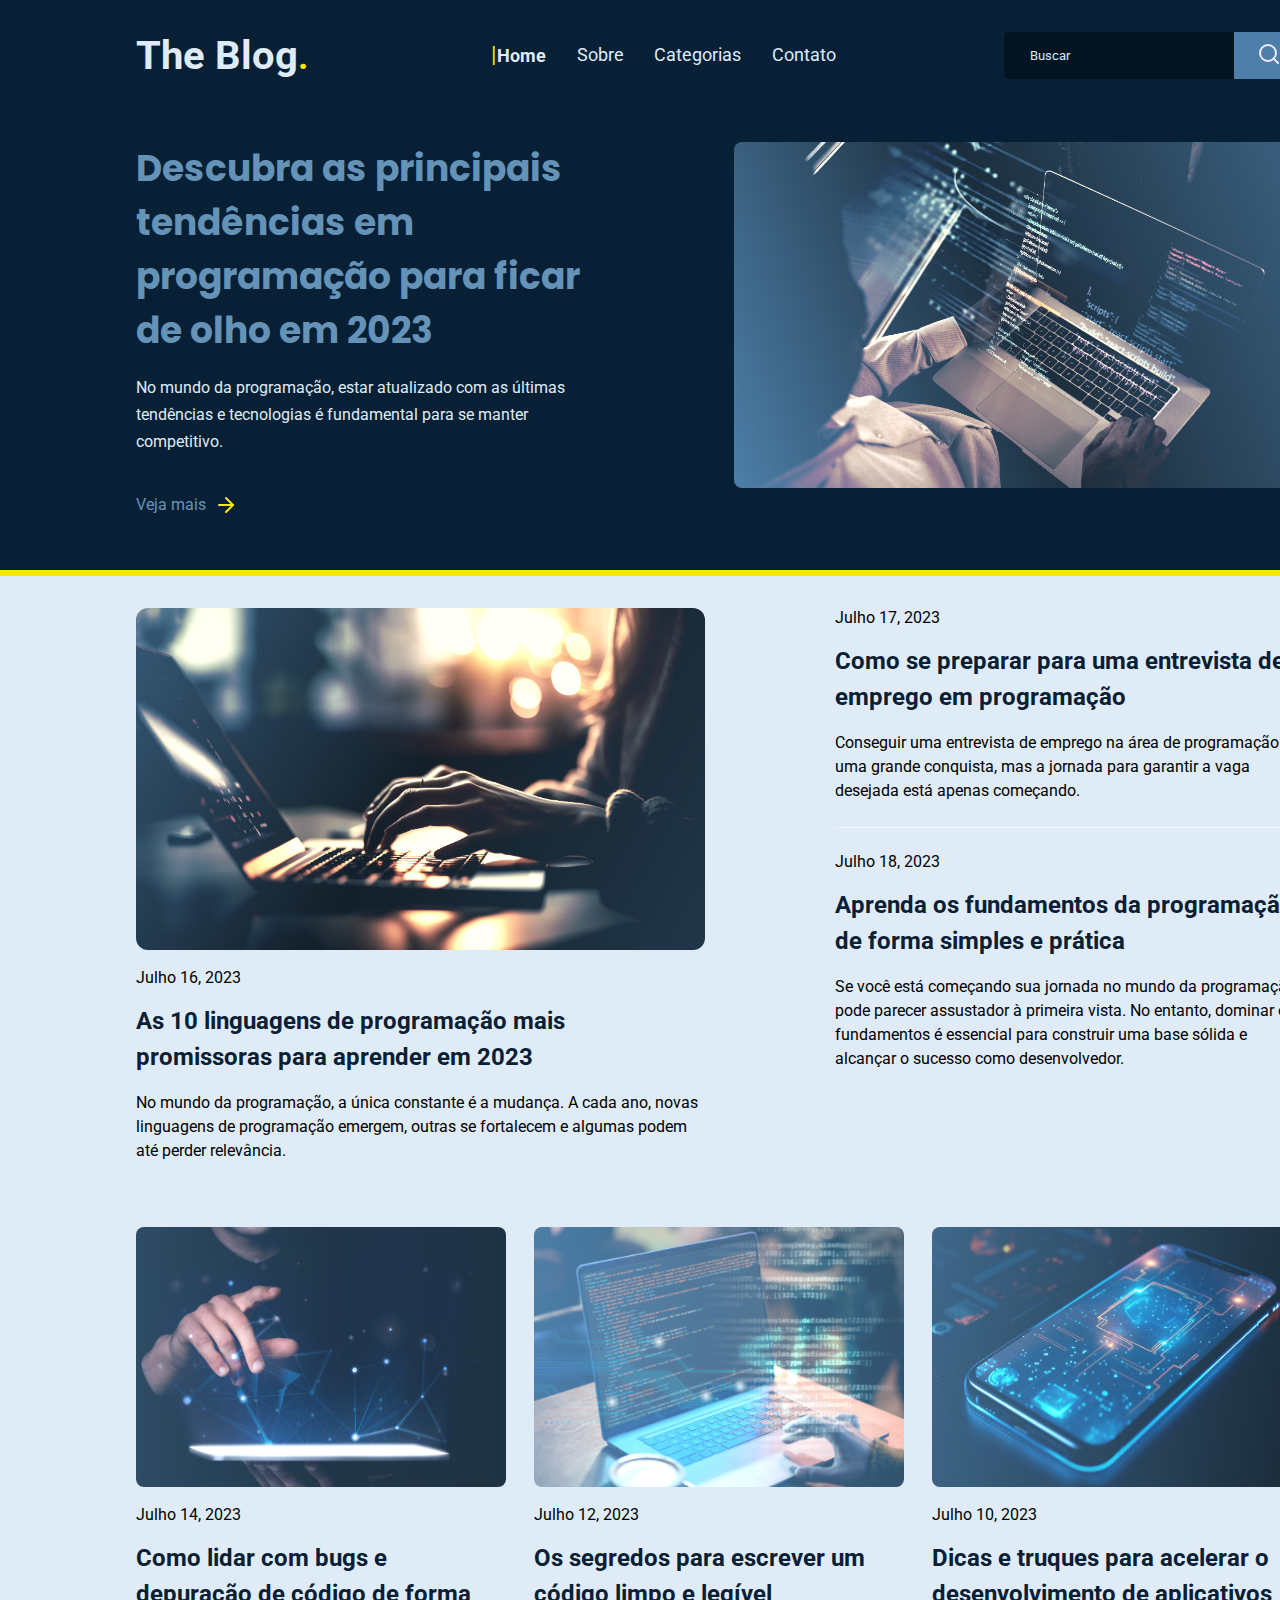
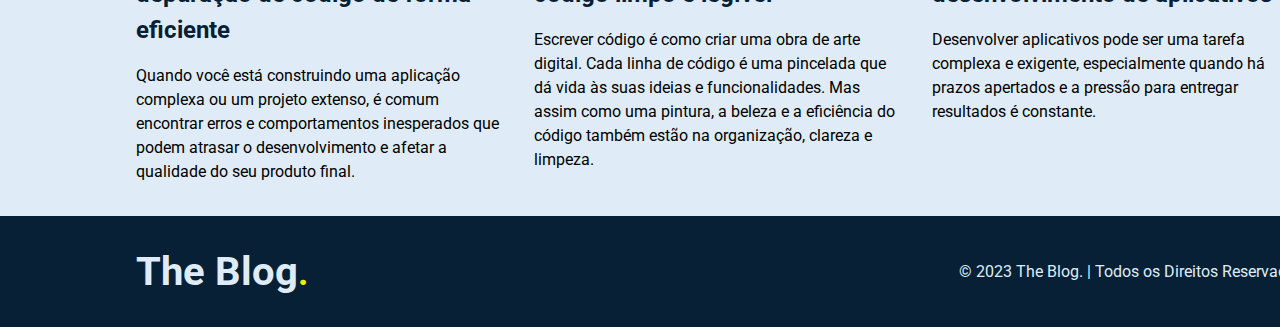
<file: index.html>
<!DOCTYPE html>
<html lang="pt-br">
<head>
    <meta charset="UTF-8">
    <meta http-equiv="X-UA-Compatible" content="IE=edge">
    <meta name="viewport" content="width=device-width, initial-scale=1.0">

    <link rel="apple-touch-icon" sizes="180x180" href="./favicon/apple-touch-icon.png">
    <link rel="icon" type="image/png" sizes="32x32" href="./favicon/favicon-32x32.png">
    <link rel="icon" type="image/png" sizes="16x16" href="./favicon/favicon-16x16.png">
    <link rel="manifest" href="./favicon/site.webmanifest">
    <link rel="mask-icon" href="./favicon/safari-pinned-tab.svg" color="#5bbad5">
    <meta name="msapplication-TileColor" content="#da532c">
    <meta name="theme-color" content="#ffffff">

    <link rel="stylesheet" href="./index.css" aria-disabled="true">
    <link rel="preconnect" href="https://fonts.googleapis.com">
    <link rel="preconnect" href="https://fonts.gstatic.com" crossorigin>
    <link href="https://fonts.googleapis.com/css2?family=Poppins:wght@700&family=Roboto:wght@400;700&display=swap" rel="stylesheet">
    <title>The Blog</title>
</head>
<body>
    <header>
        <div id="header">
            <div id="logo">
                <a href="./index.html">The Blog<span>.</span></a>
            </div>
            <nav class="menu">
                <ul>
                    <li class="bold"><a href="./index.html"><span>|</span>Home</a></li>
                    <li><a href="./pages/about.html">Sobre</a></li>
                    <li><a href="./pages/categories.html">Categorias</a></li>
                    <li><a href="./pages/contact.html">Contato</a></li>
                </ul>
            </nav>
            <form id="search" action="./pages/search.html">
                <label 
                for="search" 
                class="sr-only">Campo de Busca:</label>
                <input 
                required
                type="search" 
                id="search-button"
                name="search"
                placeholder="Buscar">
                <button><img width="24" height="24" src="./images/search.svg" alt="Botão de pesquisa"></button>
            </form>
            <div id="menu-button">
                <button id='open-button' onclick="handleMenu()" aria-label="abrir menu">
                    <svg xmlns="http://www.w3.org/2000/svg" width="192" height="192" fill="#4D7FA8" viewBox="0 0 256 256"><rect width="256" height="256" fill="none"></rect><line x1="40" y1="128" x2="216" y2="128" stroke="#4D7FA8" stroke-linecap="round" stroke-linejoin="round" stroke-width="16"></line><line x1="40" y1="64" x2="216" y2="64" stroke="#4D7FA8" stroke-linecap="round" stroke-linejoin="round" stroke-width="16"></line><line x1="40" y1="192" x2="216" y2="192" stroke="#4D7FA8" stroke-linecap="round" stroke-linejoin="round" stroke-width="16"></line></svg>
                </button>
                <button id="close-button" onclick="handleMenu()" aria-label="fechar menu">
                    <svg xmlns="http://www.w3.org/2000/svg" width="192" height="192" fill="#4D7FA8" viewBox="0 0 256 256"><rect width="256" height="256" fill="none"></rect><line x1="200" y1="56" x2="56" y2="200" stroke="#4D7FA8" stroke-linecap="round" stroke-linejoin="round" stroke-width="16"></line><line x1="200" y1="200" x2="56" y2="56" stroke="#4D7FA8" stroke-linecap="round" stroke-linejoin="round" stroke-width="16"></line></svg>
                </button>
            </div>
        </div>    
    </header>

    <main>
        <div id="main">
            <div id="main-text">
                <h1>Descubra as principais tendências em programação para ficar de olho em 2023</h1>
                <p>No mundo da programação, estar atualizado com as últimas tendências e tecnologias é fundamental para se manter competitivo.</p>
                <p id="see-more">
                    <a href="./pages/posts/post-1.html">Veja mais</a>
                    <a href="./pages/posts/post-1.html"><img src="./images/arrow-right.svg" alt="Seta para direita" width="32" height="24"></a>
                </p>
            </div>
            <img width="570" height="346" src="./images/post-1.png" alt="Imagem post 1" id="main-img">
        </div>    
    </main>
    
    <div class="yellow-line"></div>

    <section id="posts-background">
        <div id="posts">
            <div id="top-posts">
                <article id="post-2">
                    <img src="./images/post-2.png" alt="Imagem post 2" width="569" height="342">
                    <div>
                        <time pubdate datetime="2023-07-16" title="July 16th, 2023" class="date">Julho 16, 2023</time>
                        <h2 class="title"><a href="./pages/posts/post-2.html">As 10 linguagens de programação mais promissoras para aprender em 2023</a></h2>
                        <p class="text-post">No mundo da programação, a única constante é a mudança. A cada ano, novas linguagens de programação emergem, outras se fortalecem e algumas podem até perder relevância.</p>
                    </div>
                </article>

                <div class="gray-line mobile-line"></div>

                <div id="right-posts">
                    <article>
                        <time pubdate datetime="2023-07-17" title="July 17th, 2023" class="date">Julho 17, 2023</time>
                        <h2 class="title"><a href="pages/posts/post-3.html">Como se preparar para uma entrevista de emprego em programação</a></h2>
                        <p class="text-post">Conseguir uma entrevista de emprego na área de programação é uma grande conquista, mas a jornada para garantir a vaga desejada está apenas começando.</p>
                    </article>

                    <div class="gray-line"></div>

                    <article>
                        <time pubdate datetime="2023-07-18" title="July 18th, 2023" class="date">Julho 18, 2023</time>
                        <h2 class="title"><a href="./pages/posts/post-4.html">Aprenda os fundamentos da programação de forma simples e prática</a></h2>
                        <p class="text-post">Se você está começando sua jornada no mundo da programação, pode parecer assustador à primeira vista. No entanto, dominar os fundamentos é essencial para construir uma base sólida e alcançar o sucesso como desenvolvedor.</p>
                    </article>

                    <div class="gray-line mobile-line"></div>
                </div>
            </div>

            <div id="bottom-posts">
                <article id="post-5">
                    <div class="gray-line mobile-line"></div>
                    <img width="370" height="259" src="./images/post-5.png" alt="Imagem post 5">
                        <div>
                            <time pubdate datetime="2023-07-14" title="July 14th, 2023" class="date">Julho 14, 2023</time>
                            <h2 class="title"><a href="./pages/posts/post-5.html">Como lidar com bugs e depuração de código de forma eficiente</a></h2>
                            <p class="text-post">Quando você está construindo uma aplicação complexa ou um projeto extenso, é comum encontrar erros e comportamentos inesperados que podem atrasar o desenvolvimento e afetar a qualidade do seu produto final. </p>
                        </div>
                </article>

                <article id="post-6">
                    <div class="gray-line mobile-line"></div>
                    <img width="370" height="259" src="./images/post-6.png" alt="Imagem post 6">
                    <div>
                        <time pubdate datetime="2023-07-12" title="July 12th, 2023" class="date">Julho 12, 2023</time>
                        <h2 class="title"><a href="./pages/posts/post-6.html">Os segredos para escrever um código limpo e legível</a></h2>
                        <p class="text-post">Escrever código é como criar uma obra de arte digital. Cada linha de código é uma pincelada que dá vida às suas ideias e funcionalidades. Mas assim como uma pintura, a beleza e a eficiência do código também estão na organização, clareza e limpeza.</p>
                        
                    </div>
                </article>

                <article id="post-7">
                    <img width="370" height="259" src="./images/post-7.png" alt="Imagem post 7">
                    <div>
                        <time pubdate datetime="2023-07-10" title="July 10th, 2023" class="date">Julho 10, 2023</time>
                        <h2 class="title"><a href="./pages/posts/post-7.html">Dicas e truques para acelerar o desenvolvimento de aplicativos</a></h2>
                        <p class="text-post">Desenvolver aplicativos pode ser uma tarefa complexa e exigente, especialmente quando há prazos apertados e a pressão para entregar resultados é constante.</p>
                    </div>
                </article>
            </div>
        </div>
    </section>

    <footer>
        <div>
            <div id="logo">
                <a href="./index.html">The Blog<span>.</span></a>
            </div>
            <p>© 2023 The Blog. | Todos os Direitos Reservados</p>
        </div>
    </footer>
    
    <script src="./index.js"></script>
</body>
</html>
</file>
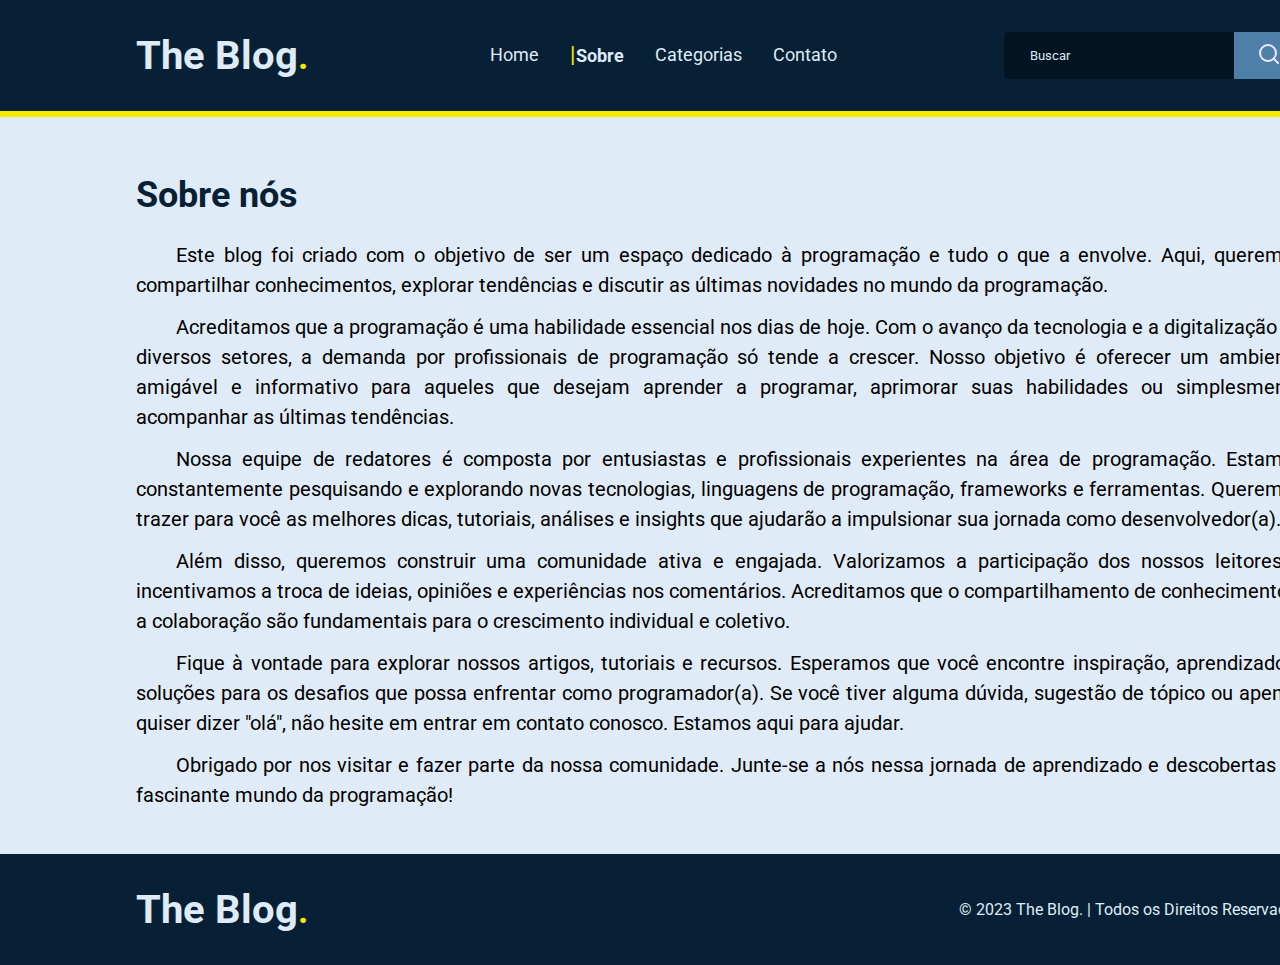
<file: pages/about.html>
<!DOCTYPE html>
<html lang="pt-br">
<head>
    <meta charset="UTF-8">
    <meta http-equiv="X-UA-Compatible" content="IE=edge">
    <meta name="viewport" content="width=device-width, initial-scale=1.0">

    <link rel="apple-touch-icon" sizes="180x180" href="../favicon/apple-touch-icon.png">
    <link rel="icon" type="image/png" sizes="32x32" href="../favicon/favicon-32x32.png">
    <link rel="icon" type="image/png" sizes="16x16" href="../favicon/favicon-16x16.png">
    <link rel="manifest" href="../favicon/site.webmanifest">
    <link rel="mask-icon" href="../favicon/safari-pinned-tab.svg" color="#5bbad5">
    <meta name="msapplication-TileColor" content="#da532c">
    <meta name="theme-color" content="#ffffff">
    
    <link rel="stylesheet" href="./styles/about.css">
    <link rel="preconnect" href="https://fonts.googleapis.com">
    <link rel="preconnect" href="https://fonts.gstatic.com" crossorigin>
    <link href="https://fonts.googleapis.com/css2?family=Poppins:wght@700&family=Roboto:wght@400;700&display=swap" rel="stylesheet">
    <title>The Blog - Sobre</title>
</head>
<body>
  <header>
    <div id="header">
        <div id="logo">
            <a href="../index.html">The Blog<span>.</span></a>
        </div>
        <nav class="menu">
            <ul>
                <li><a href="../index.html">Home</a></li>
                <li class="bold"><a href="./about.html"><span>|</span>Sobre</a></li>
                <li><a href="./categories.html">Categorias</a></li>
                <li><a href="./contact.html">Contato</a></li>
            </ul>
        </nav>
        <form id="search" action="./search.html">
            <label 
            for="search" 
            class="sr-only">Campo de Busca:</label>
            <input 
            required
            type="search" 
            id="search-button"
            name="search"
            placeholder="Buscar">
            <button><img width="24" height="24" src="../images/search.svg" alt="Botão de pesquisa"></button>
        </form>
        <div id="menu-button">
          <button id='open-button' onclick="handleMenu()" aria-label="abrir menu">
              <svg xmlns="http://www.w3.org/2000/svg" width="192" height="192" fill="#4D7FA8" viewBox="0 0 256 256"><rect width="256" height="256" fill="none"></rect><line x1="40" y1="128" x2="216" y2="128" stroke="#4D7FA8" stroke-linecap="round" stroke-linejoin="round" stroke-width="16"></line><line x1="40" y1="64" x2="216" y2="64" stroke="#4D7FA8" stroke-linecap="round" stroke-linejoin="round" stroke-width="16"></line><line x1="40" y1="192" x2="216" y2="192" stroke="#4D7FA8" stroke-linecap="round" stroke-linejoin="round" stroke-width="16"></line></svg>
          </button>
          <button id="close-button" onclick="handleMenu()" aria-label="fechar menu">
            <svg xmlns="http://www.w3.org/2000/svg" width="192" height="192" fill="#4D7FA8" viewBox="0 0 256 256"><rect width="256" height="256" fill="none"></rect><line x1="200" y1="56" x2="56" y2="200" stroke="#4D7FA8" stroke-linecap="round" stroke-linejoin="round" stroke-width="16"></line><line x1="200" y1="200" x2="56" y2="56" stroke="#4D7FA8" stroke-linecap="round" stroke-linejoin="round" stroke-width="16"></line></svg>
          </button>
      </div>
    </div>    
    <div class="yellow-line"></div>
  </header>

  <main id="about">
    <div>
      <h1>Sobre nós</h1>

      <p>Este blog foi criado com o objetivo de ser um espaço dedicado à programação e tudo o que a envolve. Aqui, queremos compartilhar conhecimentos, explorar tendências e discutir as últimas novidades no mundo da programação.</p>
      <p>
        Acreditamos que a programação é uma habilidade essencial nos dias de hoje. Com o avanço da tecnologia e a digitalização de diversos setores, a demanda por profissionais de programação só tende a crescer. Nosso objetivo é oferecer um ambiente amigável e informativo para aqueles que desejam aprender a programar, aprimorar suas habilidades ou simplesmente acompanhar as últimas tendências.
      </p>
      <p>
        Nossa equipe de redatores é composta por entusiastas e profissionais experientes na área de programação. Estamos constantemente pesquisando e explorando novas tecnologias, linguagens de programação, frameworks e ferramentas. Queremos trazer para você as melhores dicas, tutoriais, análises e insights que ajudarão a impulsionar sua jornada como desenvolvedor(a).
      </p>
      <p>
        Além disso, queremos construir uma comunidade ativa e engajada. Valorizamos a participação dos nossos leitores e incentivamos a troca de ideias, opiniões e experiências nos comentários. Acreditamos que o compartilhamento de conhecimento e a colaboração são fundamentais para o crescimento individual e coletivo.
      </p>
      <p>
        Fique à vontade para explorar nossos artigos, tutoriais e recursos. Esperamos que você encontre inspiração, aprendizado e soluções para os desafios que possa enfrentar como programador(a). Se você tiver alguma dúvida, sugestão de tópico ou apenas quiser dizer "olá", não hesite em entrar em contato conosco. Estamos aqui para ajudar.
      </p>
      <p>
        Obrigado por nos visitar e fazer parte da nossa comunidade. Junte-se a nós nessa jornada de aprendizado e descobertas no fascinante mundo da programação!
      </p>
    </div>
  </main>

  <footer>
    <div>
        <div id="logo">
            <a href="../index.html">The Blog<span>.</span></a>
        </div>
        <p>© 2023 The Blog. | Todos os Direitos Reservados</p>
    </div>
  </footer>

  <script src="../index.js"></script>
</body>
</html>
</file>
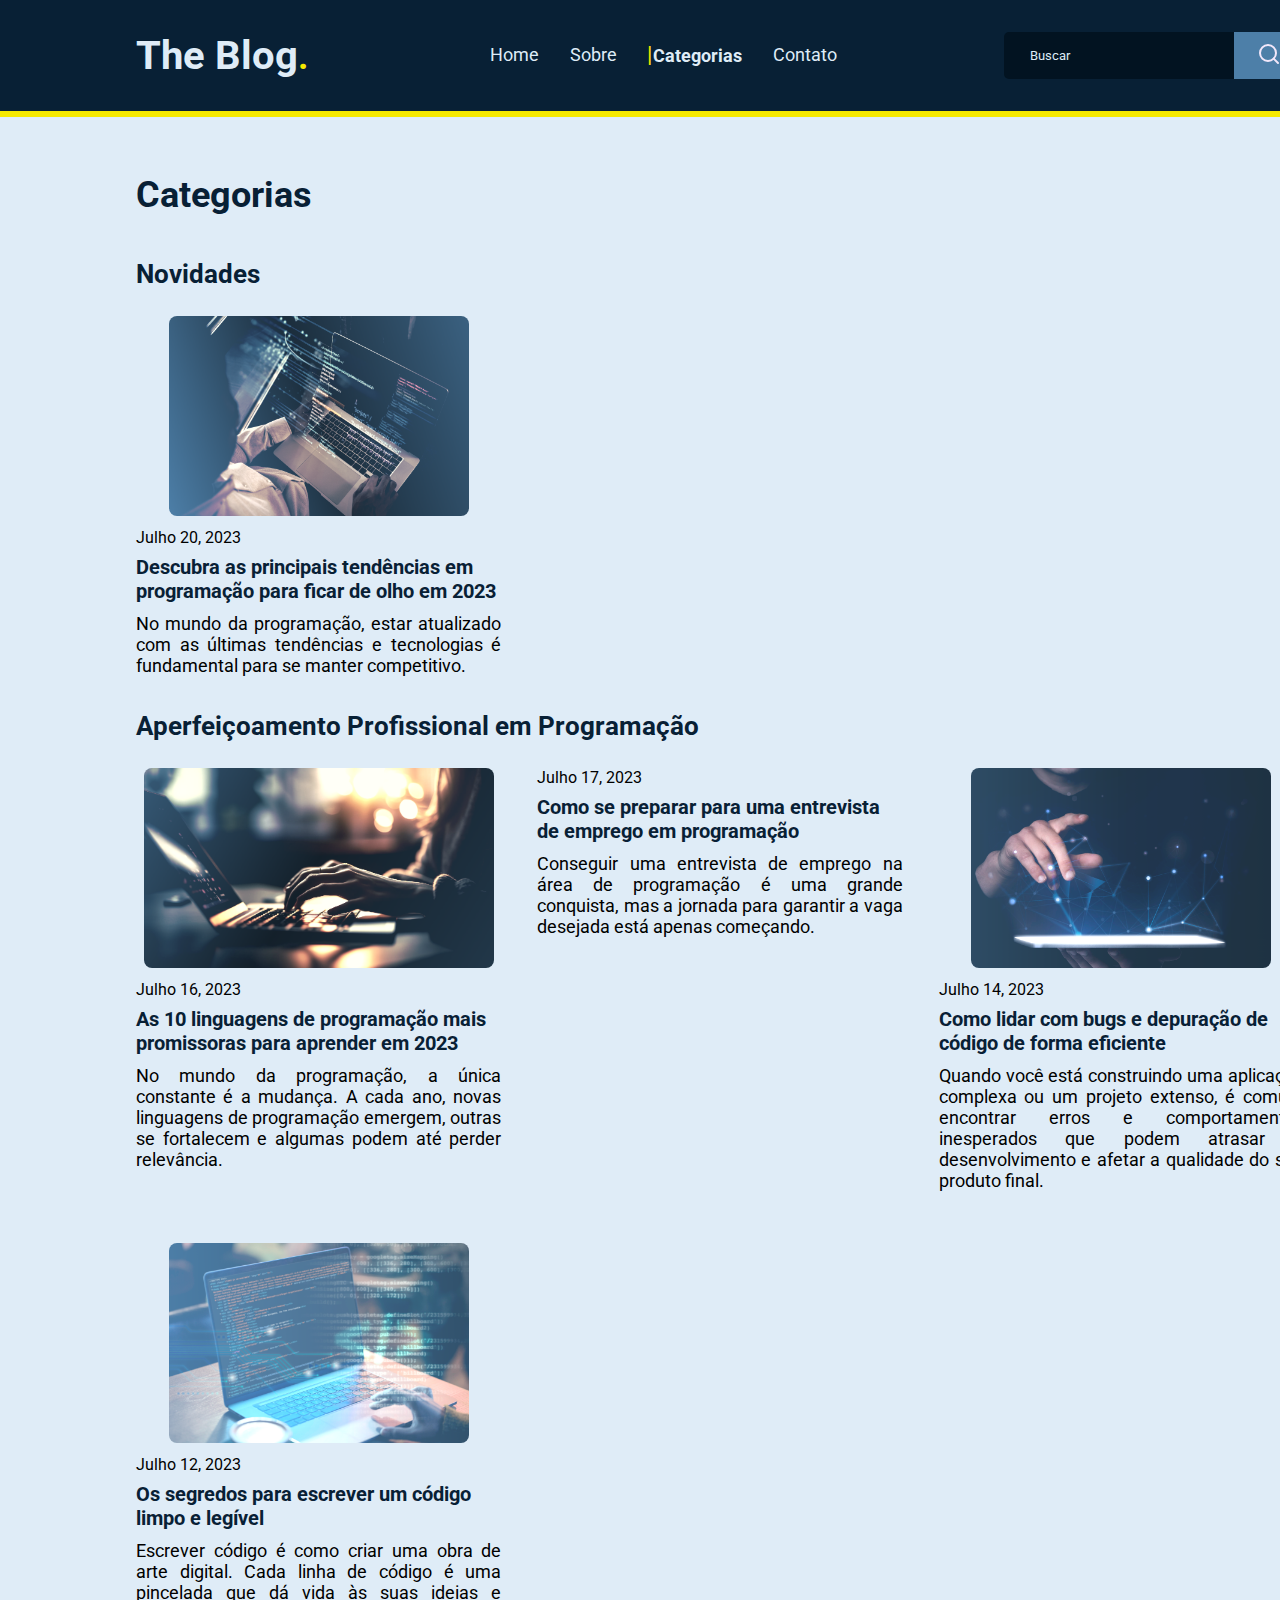
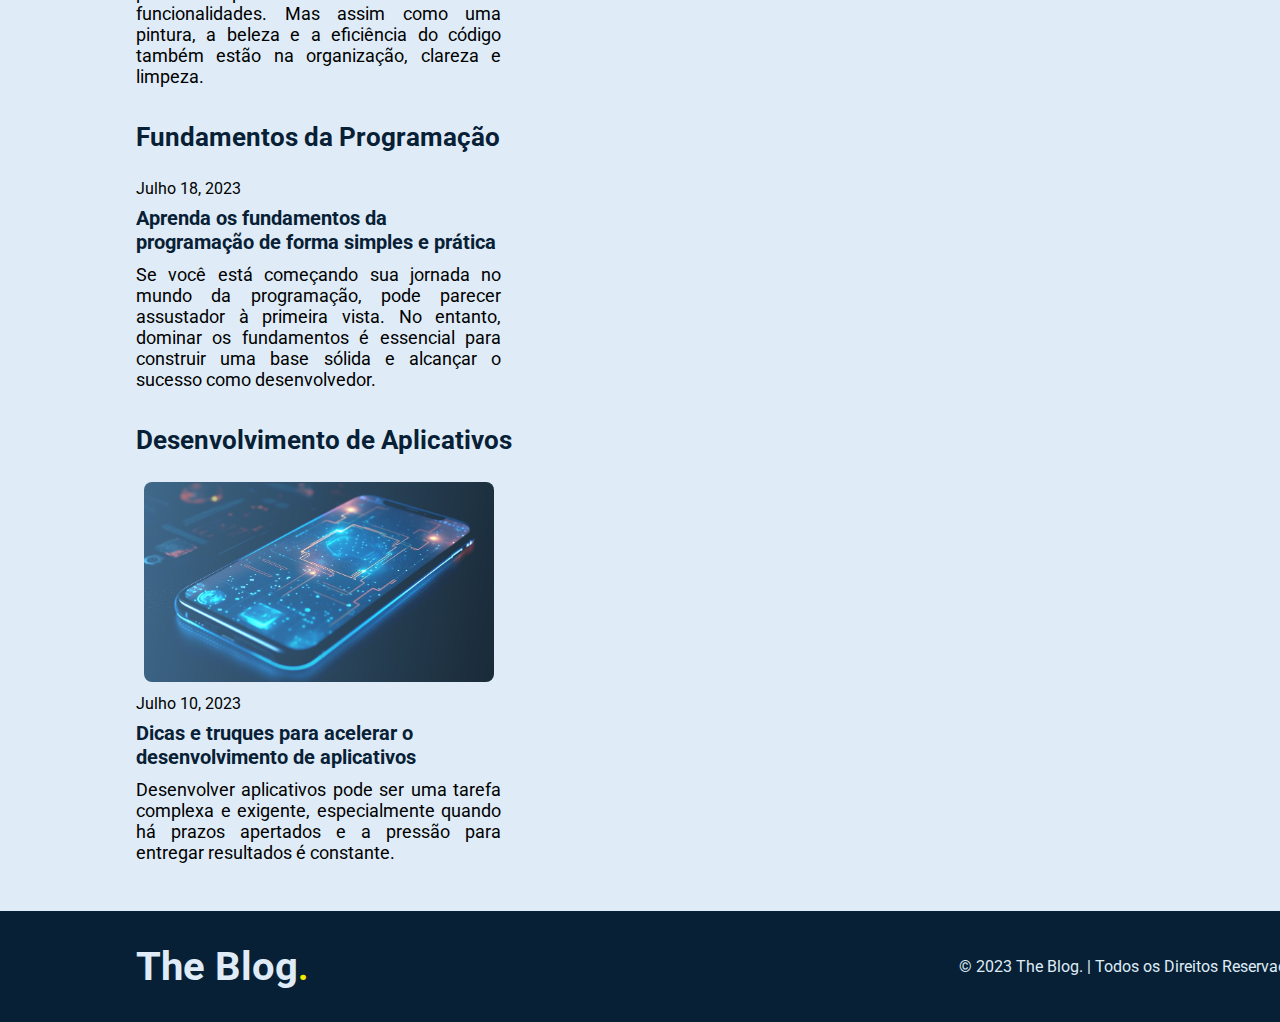
<file: pages/categories.html>
<!DOCTYPE html>
<html lang="pt-br">
<head>
    <meta charset="UTF-8">
    <meta http-equiv="X-UA-Compatible" content="IE=edge">
    <meta name="viewport" content="width=device-width, initial-scale=1.0">

    <link rel="apple-touch-icon" sizes="180x180" href="../favicon/apple-touch-icon.png">
    <link rel="icon" type="image/png" sizes="32x32" href="../favicon/favicon-32x32.png">
    <link rel="icon" type="image/png" sizes="16x16" href="../favicon/favicon-16x16.png">
    <link rel="manifest" href="../favicon/site.webmanifest">
    <link rel="mask-icon" href="../favicon/safari-pinned-tab.svg" color="#5bbad5">
    <meta name="msapplication-TileColor" content="#da532c">
    <meta name="theme-color" content="#ffffff">
    
    <link rel="stylesheet" href="./styles/categories.css">
    <link rel="preconnect" href="https://fonts.googleapis.com">
    <link rel="preconnect" href="https://fonts.gstatic.com" crossorigin>
    <link href="https://fonts.googleapis.com/css2?family=Poppins:wght@700&family=Roboto:wght@400;700&display=swap" rel="stylesheet">
    <title>The Blog - Categorias</title>
</head>
<body>
  <header>
    <div id="header">
        <div id="logo">
            <a href="../index.html">The Blog<span>.</span></a>
        </div>
        <nav class="menu">
            <ul>
                <li><a href="../index.html">Home</a></li>
                <li><a href="./about.html">Sobre</a></li>
                <li class="bold"><a href="./categories.html"><span>|</span>Categorias</a></li>
                <li><a href="./contact.html">Contato</a></li>
            </ul>
        </nav>
        <form id="search" action="./search.html">
            <label 
            for="search" 
            class="sr-only">Campo de Busca:</label>
            <input 
            required
            type="search" 
            id="search-button"
            name="search"
            placeholder="Buscar">
            <button><img width="24" height="24" src="../images/search.svg" alt="Botão de pesquisa"></button>
        </form>
        <div id="menu-button">
          <button id='open-button' onclick="handleMenu()" aria-label="abrir menu">
              <svg xmlns="http://www.w3.org/2000/svg" width="192" height="192" fill="#4D7FA8" viewBox="0 0 256 256"><rect width="256" height="256" fill="none"></rect><line x1="40" y1="128" x2="216" y2="128" stroke="#4D7FA8" stroke-linecap="round" stroke-linejoin="round" stroke-width="16"></line><line x1="40" y1="64" x2="216" y2="64" stroke="#4D7FA8" stroke-linecap="round" stroke-linejoin="round" stroke-width="16"></line><line x1="40" y1="192" x2="216" y2="192" stroke="#4D7FA8" stroke-linecap="round" stroke-linejoin="round" stroke-width="16"></line></svg>
          </button>
          <button id="close-button" onclick="handleMenu()" aria-label="fechar menu">
            <svg xmlns="http://www.w3.org/2000/svg" width="192" height="192" fill="#4D7FA8" viewBox="0 0 256 256"><rect width="256" height="256" fill="none"></rect><line x1="200" y1="56" x2="56" y2="200" stroke="#4D7FA8" stroke-linecap="round" stroke-linejoin="round" stroke-width="16"></line><line x1="200" y1="200" x2="56" y2="56" stroke="#4D7FA8" stroke-linecap="round" stroke-linejoin="round" stroke-width="16"></line></svg>
          </button>
      </div>
    </div>    
    <div class="yellow-line"></div>
  </header>

  <main id="categories">
    <div>
      <h1>Categorias</h1>

      <h2>Novidades</h2>
      <div class="posts-list">
        <div class="category-post">
          <img src="../images/post-1.png" alt="Imagem post 1" width="300" height="200">
          <time pubdate datetime="2023-07-20" title="July 20th, 2023" class="date">Julho 20, 2023</time>
          <h3><a href="./posts/post-1.html">Descubra as principais tendências em programação para ficar de olho em 2023</a></h3>
         
          <p>
            No mundo da programação, estar atualizado com as últimas tendências e tecnologias é fundamental para se manter competitivo.
          </p>
        </div>
      </div>

      <h2>Aperfeiçoamento Profissional em Programação</h2>
      <div class="posts-list">
        <div class="category-post">
          <img width="350" height="200" src="../images/post-2.png" alt="Imagem post 2">
          <time pubdate datetime="2023-07-16" title="July 16th, 2023" class="date">Julho 16, 2023</time>
          <h3><a href="./posts/post-2.html">As 10 linguagens de programação mais promissoras para aprender em 2023</a></h3>
         
          <p>
            No mundo da programação, a única constante é a mudança. A cada ano, novas linguagens de programação emergem, outras se fortalecem e algumas podem até perder relevância.
          </p>
        </div>

        <div class="category-post">
          <time pubdate datetime="2023-07-17" title="July 17th, 2023" class="date">Julho 17, 2023</time>
          <h3><a href="./posts/post-3.html">Como se preparar para uma entrevista de emprego em programação</a></h3>
         
          <p>
            Conseguir uma entrevista de emprego na área de programação é uma grande conquista, mas a jornada para garantir a vaga desejada está apenas começando.
          </p>
        </div>

        <div class="category-post">
          <img width="300" height="200" src="../images/post-5.png" alt="Imagem post 5">
          <time pubdate datetime="2023-07-14" title="July 14th, 2023" class="date">Julho 14, 2023</time>
          <h3><a href="./posts/post-5.html">Como lidar com bugs e depuração de código de forma eficiente</a></h3>
         
          <p>
            Quando você está construindo uma aplicação complexa ou um projeto extenso, é comum encontrar erros e comportamentos inesperados que podem atrasar o desenvolvimento e afetar a qualidade do seu produto final.
          </p>     
        </div>
       
        <div class="category-post">
          <img width="300" height="200" src="../images/post-6.png" alt="Imagem post 6">
          <time pubdate datetime="2023-07-12" title="July 12th, 2023" class="date">Julho 12, 2023</time>
          <h3><a href="./posts/post-6.html">Os segredos para escrever um código limpo e legível</a></h3>
         
          <p>
            Escrever código é como criar uma obra de arte digital. Cada linha de código é uma pincelada que dá vida às suas ideias e funcionalidades. Mas assim como uma pintura, a beleza e a eficiência do código também estão na organização, clareza e limpeza.
          </p>
        </div>
      </div>

      <h2>Fundamentos da Programação</h2>
      <div class="posts-list">
        <div class="category-post">
          <time pubdate datetime="2023-07-18" title="july 18th, 2023" class="date">Julho 18, 2023</time>
          <h3><a href="./posts/post-4.html">Aprenda os fundamentos da programação de forma simples e prática</a></h3>
         
          <p>
            Se você está começando sua jornada no mundo da programação, pode parecer assustador à primeira vista. No entanto, dominar os fundamentos é essencial para construir uma base sólida e alcançar o sucesso como desenvolvedor.
          </p>
        </div>
      </div>

      <h2>Desenvolvimento de Aplicativos</h2>
      <div class="posts-list">
        <div class="category-post">
          <img width="350" height="200" src="../images/post-7.png" alt="Imagem post 7">
          <time pubdate datetime="2023-07-10" title="July 10th, 2023" class="date">Julho 10, 2023</time>
          <h3><a href="./posts/post-7.html">Dicas e truques para acelerar o desenvolvimento de aplicativos</a></h3>
         
          <p>
            Desenvolver aplicativos pode ser uma tarefa complexa e exigente, especialmente quando há prazos apertados e a pressão para entregar resultados é constante.
          </p>
        </div>
      </div>

    </div>
  </main>

  <footer>
    <div>
        <div id="logo">
            <a href="../index.html">The Blog<span>.</span></a>
        </div>
        <p>© 2023 The Blog. | Todos os Direitos Reservados</p>
    </div>
</footer>

  <script src="../index.js"></script>
</body>
</html>
</file>
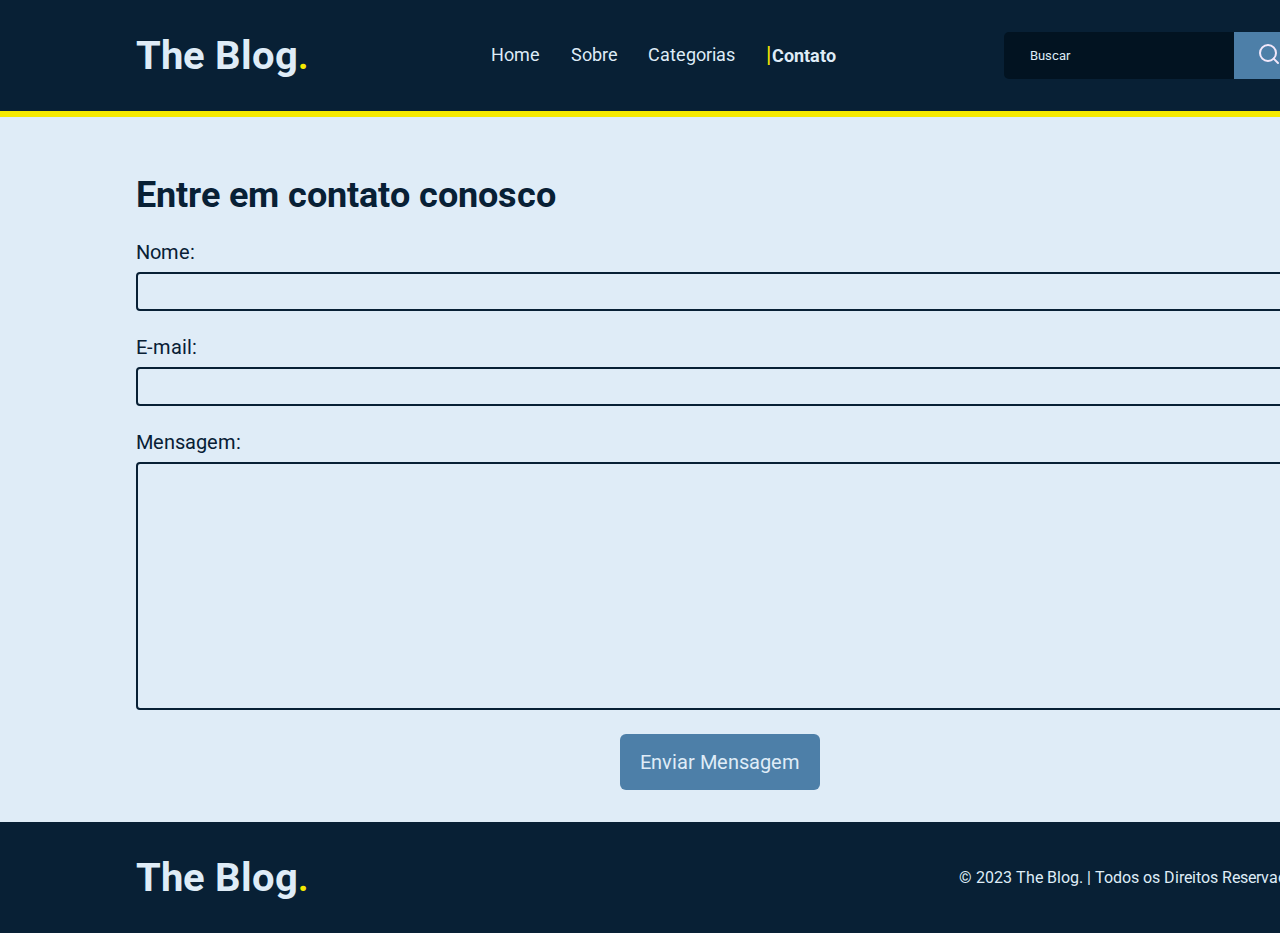
<file: pages/contact.html>
<!DOCTYPE html>
<html lang="pt-br">
<head>
    <meta charset="UTF-8">
    <meta http-equiv="X-UA-Compatible" content="IE=edge">
    <meta name="viewport" content="width=device-width, initial-scale=1.0">

    <link rel="apple-touch-icon" sizes="180x180" href="../favicon/apple-touch-icon.png">
    <link rel="icon" type="image/png" sizes="32x32" href="../favicon/favicon-32x32.png">
    <link rel="icon" type="image/png" sizes="16x16" href="../favicon/favicon-16x16.png">
    <link rel="manifest" href="../favicon/site.webmanifest">
    <link rel="mask-icon" href="../favicon/safari-pinned-tab.svg" color="#5bbad5">
    <meta name="msapplication-TileColor" content="#da532c">
    <meta name="theme-color" content="#ffffff">
    
    <link rel="stylesheet" href="./styles/contact.css">
    <link rel="preconnect" href="https://fonts.googleapis.com">
    <link rel="preconnect" href="https://fonts.gstatic.com" crossorigin>
    <link href="https://fonts.googleapis.com/css2?family=Poppins:wght@700&family=Roboto:wght@400;700&display=swap" rel="stylesheet">
    <title>The Blog - Contato</title>
</head>
<body>
  <header>
    <div id="header">
        <div id="logo">
            <a href="../index.html">The Blog<span>.</span></a>
        </div>
        <nav class="menu">
            <ul>
                <li><a href="../index.html">Home</a></li>
                <li><a href="./about.html">Sobre</a></li>
                <li><a href="./categories.html">Categorias</a></li>
                <li class="bold"><a href="./contact.html"><span>|</span>Contato</a></li>
            </ul>
        </nav>
        <form id="search" action="./search.html">
            <label 
            for="search" 
            class="sr-only">Campo de Busca:</label>
            <input 
            required
            type="search" 
            id="search-button"
            name="search"
            placeholder="Buscar">
            <button><img width="24" height="24" src="../images/search.svg" alt="Botão de pesquisa"></button>
        </form>
        <div id="menu-button">
            <button id='open-button' onclick="handleMenu()" aria-label="abrir menu">
                <svg xmlns="http://www.w3.org/2000/svg" width="192" height="192" fill="#4D7FA8" viewBox="0 0 256 256"><rect width="256" height="256" fill="none"></rect><line x1="40" y1="128" x2="216" y2="128" stroke="#4D7FA8" stroke-linecap="round" stroke-linejoin="round" stroke-width="16"></line><line x1="40" y1="64" x2="216" y2="64" stroke="#4D7FA8" stroke-linecap="round" stroke-linejoin="round" stroke-width="16"></line><line x1="40" y1="192" x2="216" y2="192" stroke="#4D7FA8" stroke-linecap="round" stroke-linejoin="round" stroke-width="16"></line></svg>
            </button>
            <button id="close-button" onclick="handleMenu()" aria-label="fechar menu">
                <svg xmlns="http://www.w3.org/2000/svg" width="192" height="192" fill="#4D7FA8" viewBox="0 0 256 256"><rect width="256" height="256" fill="none"></rect><line x1="200" y1="56" x2="56" y2="200" stroke="#4D7FA8" stroke-linecap="round" stroke-linejoin="round" stroke-width="16"></line><line x1="200" y1="200" x2="56" y2="56" stroke="#4D7FA8" stroke-linecap="round" stroke-linejoin="round" stroke-width="16"></line></svg>
            </button>
        </div>
    </div>   
    <div class="yellow-line"></div> 
  </header>

  <main id="contact">
    <div>
        <h1>Entre em contato conosco</h1>

        <form id="contact-form" action="" method="post">
            <div>
                <label for="name">Nome:</label>
                <input type="text" id="name" name="name" required>
            </div>
    
            <div>
                <label for="email">E-mail:</label>
                <input type="email" id="email" name="email" required>
            </div>
    
            <div>
                <label for="message">Mensagem:</label>
                <textarea id="message" name="message" rows="12" required></textarea>
            </div>

            <button id="formButton" type="submit">Enviar Mensagem</button>
        </form>
    </div>
  </main>

  <footer>
    <div>
        <div id="logo">
            <a href="../index.html">The Blog<span>.</span></a>
        </div>
        <p>© 2023 The Blog. | Todos os Direitos Reservados</p>
    </div>
</footer>
  
  <script src="../index.js"></script>
  <script src="./javascript/form.js"></script>
</body>
</html>
</file>
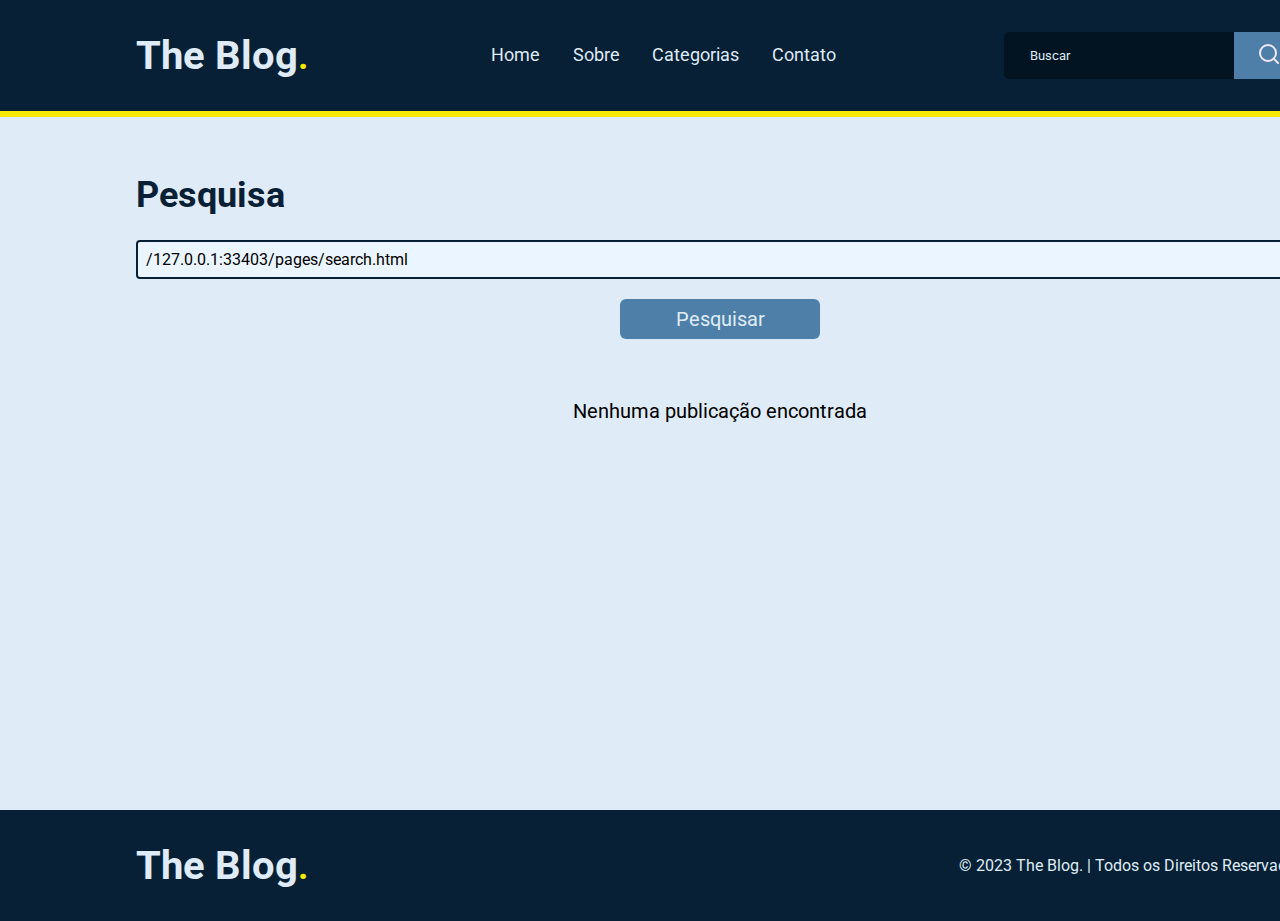
<file: pages/search.html>
<!DOCTYPE html>
<html lang="pt-br">
<head>
    <meta charset="UTF-8">
    <meta http-equiv="X-UA-Compatible" content="IE=edge">
    <meta name="viewport" content="width=device-width, initial-scale=1.0">

    <link rel="apple-touch-icon" sizes="180x180" href="../favicon/apple-touch-icon.png">
    <link rel="icon" type="image/png" sizes="32x32" href="../favicon/favicon-32x32.png">
    <link rel="icon" type="image/png" sizes="16x16" href="../favicon/favicon-16x16.png">
    <link rel="manifest" href="../favicon/site.webmanifest">
    <link rel="mask-icon" href="../favicon/safari-pinned-tab.svg" color="#5bbad5">
    <meta name="msapplication-TileColor" content="#da532c">
    <meta name="theme-color" content="#ffffff">

    <link rel="stylesheet" href="./styles/search.css">
    <link rel="preconnect" href="https://fonts.googleapis.com">
    <link rel="preconnect" href="https://fonts.gstatic.com" crossorigin>
    <link href="https://fonts.googleapis.com/css2?family=Poppins:wght@700&family=Roboto:wght@400;700&display=swap" rel="stylesheet">
    <title>The Blog - Pesquisa</title>
</head>
<body>
  <header>
    <div id="header">
        <div id="logo">
            <a href="../index.html">The Blog<span>.</span></a>
        </div>
        <nav class="menu">
            <ul>
                <li><a href="../index.html">Home</a></li>
                <li><a href="./about.html">Sobre</a></li>
                <li><a href="./categories.html">Categorias</a></li>
                <li><a href="./contact.html">Contato</a></li>
            </ul>
        </nav>
        <form id="search">
            <label 
            for="search" 
            class="sr-only">Campo de Busca:</label>
            <input 
            type="search" 
            id="search-button"
            name="search"
            placeholder="Buscar">
            <button><img width="24" height="24" src="../images/search.svg" alt="Botão de pesquisa"></button>
        </form>
        <div id="menu-button">
          <button id='open-button' onclick="handleMenu()" aria-label="abrir menu">
              <svg xmlns="http://www.w3.org/2000/svg" width="192" height="192" fill="#4D7FA8" viewBox="0 0 256 256"><rect width="256" height="256" fill="none"></rect><line x1="40" y1="128" x2="216" y2="128" stroke="#4D7FA8" stroke-linecap="round" stroke-linejoin="round" stroke-width="16"></line><line x1="40" y1="64" x2="216" y2="64" stroke="#4D7FA8" stroke-linecap="round" stroke-linejoin="round" stroke-width="16"></line><line x1="40" y1="192" x2="216" y2="192" stroke="#4D7FA8" stroke-linecap="round" stroke-linejoin="round" stroke-width="16"></line></svg>
          </button>
          <button id="close-button" onclick="handleMenu()" aria-label="fechar menu">
            <svg xmlns="http://www.w3.org/2000/svg" width="192" height="192" fill="#4D7FA8" viewBox="0 0 256 256"><rect width="256" height="256" fill="none"></rect><line x1="200" y1="56" x2="56" y2="200" stroke="#4D7FA8" stroke-linecap="round" stroke-linejoin="round" stroke-width="16"></line><line x1="200" y1="200" x2="56" y2="56" stroke="#4D7FA8" stroke-linecap="round" stroke-linejoin="round" stroke-width="16"></line></svg>
          </button>
      </div>
    </div>    
    <div class="yellow-line"></div>
  </header>

  <main id="search-div">
    <div>
      <h1>Pesquisa</h1>

      <search id="search-form">
        <form action="./search.html">
          <label class="sr-only" for="search-input">Pesquisar postagem</label>
          <input type="search" id="search-input" name="search-input" />
          <button type="submit">Pesquisar</button>
        </form>
      </search>


      <div id="search-result">
        <div class="search-response">
          <img width="368" height="245" src="../images/post-1.png" alt="Imagem post 1">
          <time pubdate datetime="2023-07-20" title="July 20th, 2023" class="date">Julho 20, 2023</time>
          <h2><a href="./posts/post-1.html">Descubra as principais tendências em programação para ficar de olho em 2023</a></h2>
          
          <p>
            No mundo da programação, estar atualizado com as últimas tendências e tecnologias é fundamental para se manter competitivo.
          </p>
        </div>

        <div class="search-response">
          <time pubdate datetime="2023-07-18" title="july 18th, 2023" class="date">Julho 18, 2023</time>
          <h2><a href="./posts/post-4.html">Aprenda os fundamentos da programação de forma simples e prática</a></h2>
         
          <p>
            Se você está começando sua jornada no mundo da programação, pode parecer assustador à primeira vista. No entanto, dominar os fundamentos é essencial para construir uma base sólida e alcançar o sucesso como desenvolvedor.
          </p>
        </div>

        <div class="search-response">
          <time pubdate datetime="2023-07-17" title="July 17th, 2023" class="date">Julho 17, 2023</time>
          <h2><a href="./posts/post-3.html">Como se preparar para uma entrevista de emprego em programação</a></h2>
         
          <p>
            Conseguir uma entrevista de emprego na área de programação é uma grande conquista, mas a jornada para garantir a vaga desejada está apenas começando.
          </p>
        </div>

        <div class="search-response">
          <img width="368" height="210" src="../images/post-2.png" alt="Imagem post 2">
          <time pubdate datetime="2023-07-16" title="July 16th, 2023" class="date">Julho 16, 2023</time>
          <h2><a href="./posts/post-2.html">As 10 linguagens de programação mais promissoras para aprender em 2023</a></h2>
         
          <p>
            No mundo da programação, a única constante é a mudança. A cada ano, novas linguagens de programação emergem, outras se fortalecem e algumas podem até perder relevância.
          </p>
        </div>

        <div class="search-response">
          <img width="368" height="245" src="../images/post-5.png" alt="Imagem post 5">
          <time pubdate datetime="2023-07-14" title="July 14th, 2023" class="date">Julho 14, 2023</time>
          <h2><a href="./posts/post-5.html">Como lidar com bugs e depuração de código de forma eficiente</a></h2>
         
          <p>
            Quando você está construindo uma aplicação complexa ou um projeto extenso, é comum encontrar erros e comportamentos inesperados que podem atrasar o desenvolvimento e afetar a qualidade do seu produto final.
          </p>     
        </div>

        <div class="search-response">
          <img width="368" height="245" src="../images/post-6.png" alt="Imagem post 6">
          <time pubdate datetime="2023-07-12" title="July 12th, 2023" class="date">Julho 12, 2023</time>
          <h2><a href="./posts/post-6.html">Os segredos para escrever um código limpo e legível</a></h2>
         
          <p>
            Escrever código é como criar uma obra de arte digital. Cada linha de código é uma pincelada que dá vida às suas ideias e funcionalidades. Mas assim como uma pintura, a beleza e a eficiência do código também estão na organização, clareza e limpeza.
          </p>
        </div>

        <div class="search-response">
          <img width="368" height="210" src="../images/post-7.png" alt="Imagem post 7">
          <time pubdate datetime="2023-07-10" title="July 10th, 2023" class="date">Julho 10, 2023</time>
          <h2><a href="./posts/post-7.html">Dicas e truques para acelerar o desenvolvimento de aplicativos</a></h2>
         
          <p>
            Desenvolver aplicativos pode ser uma tarefa complexa e exigente, especialmente quando há prazos apertados e a pressão para entregar resultados é constante.
          </p>
        </div>
      </div>
      <div id="not-found">
        <p>Nenhuma publicação encontrada</p>
      </div>
    </div>
  </main>

  <footer>
    <div>
        <div id="logo">
            <a href="../index.html">The Blog<span>.</span></a>
        </div>
        <p>© 2023 The Blog. | Todos os Direitos Reservados</p>
    </div>
  </footer>

  <script src="../index.js"></script>
  <script src="./javascript/search.js"></script>
</body>
</html>
</file>
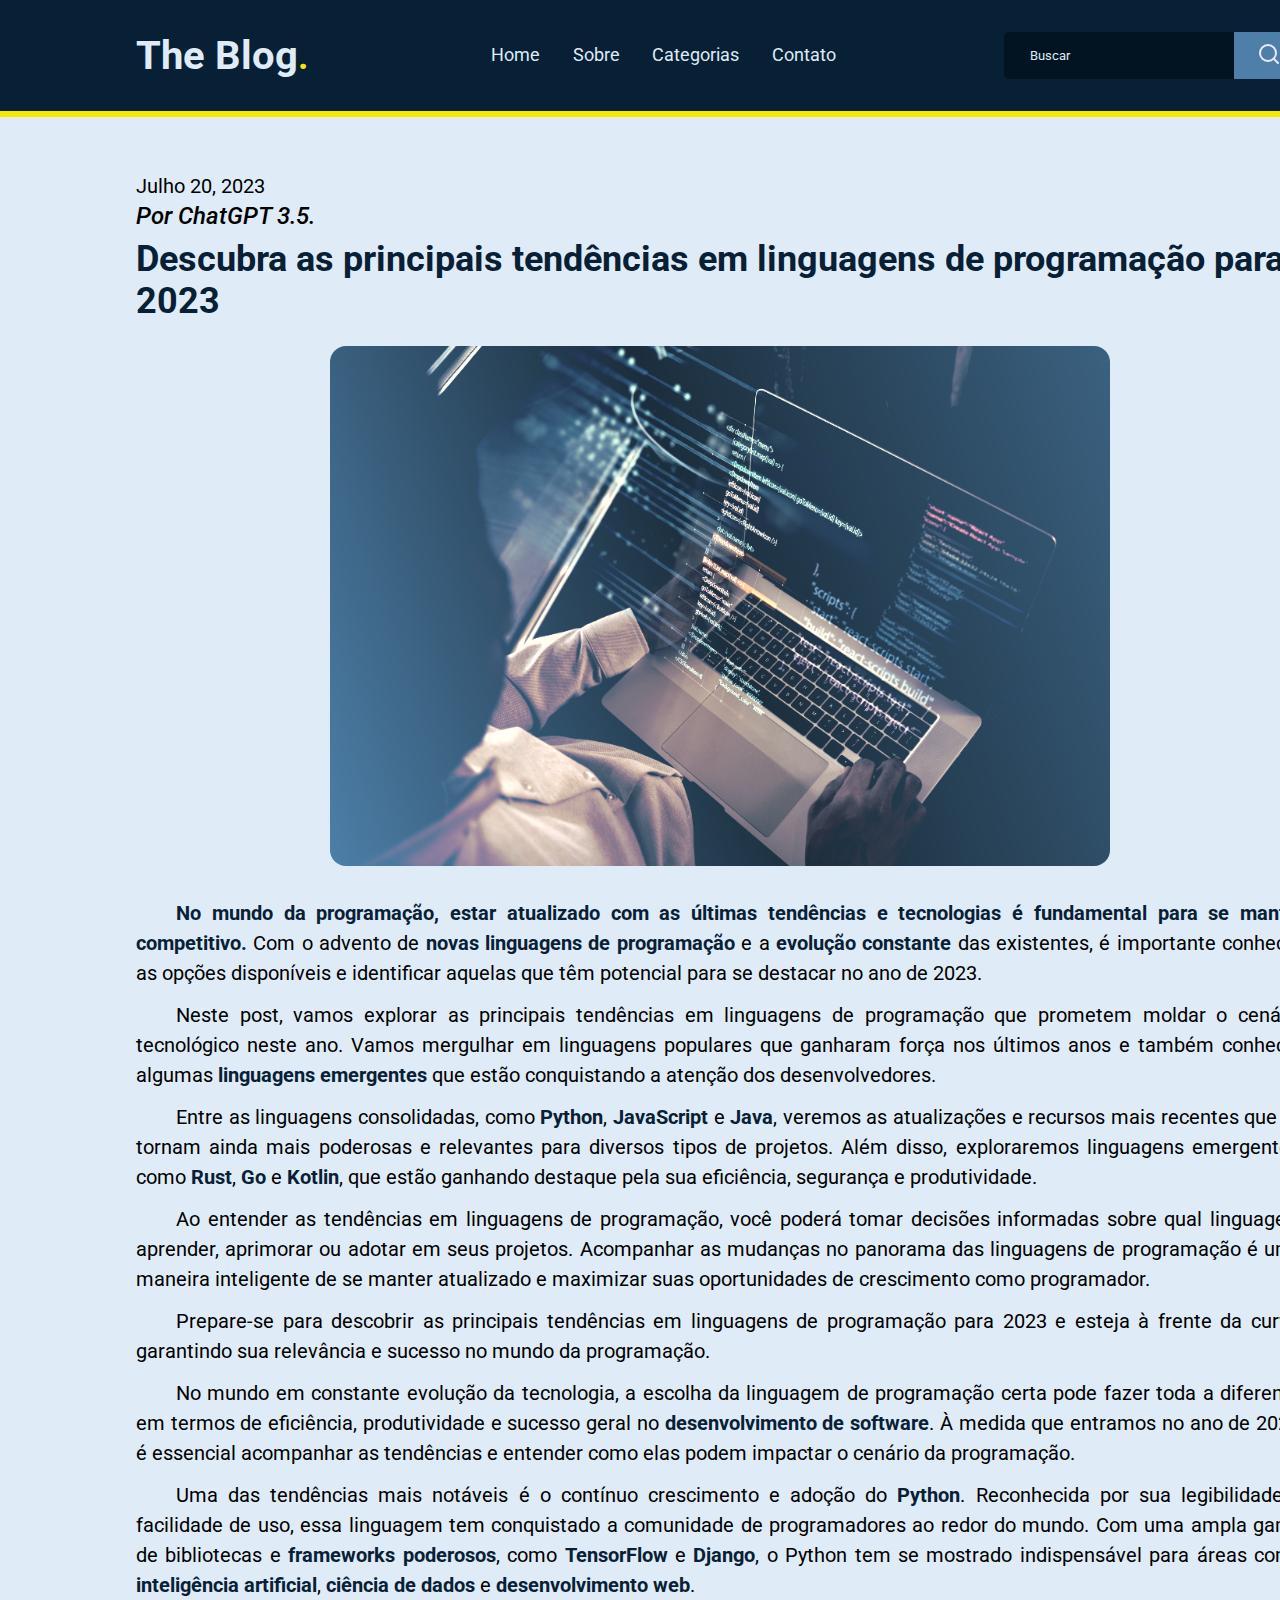
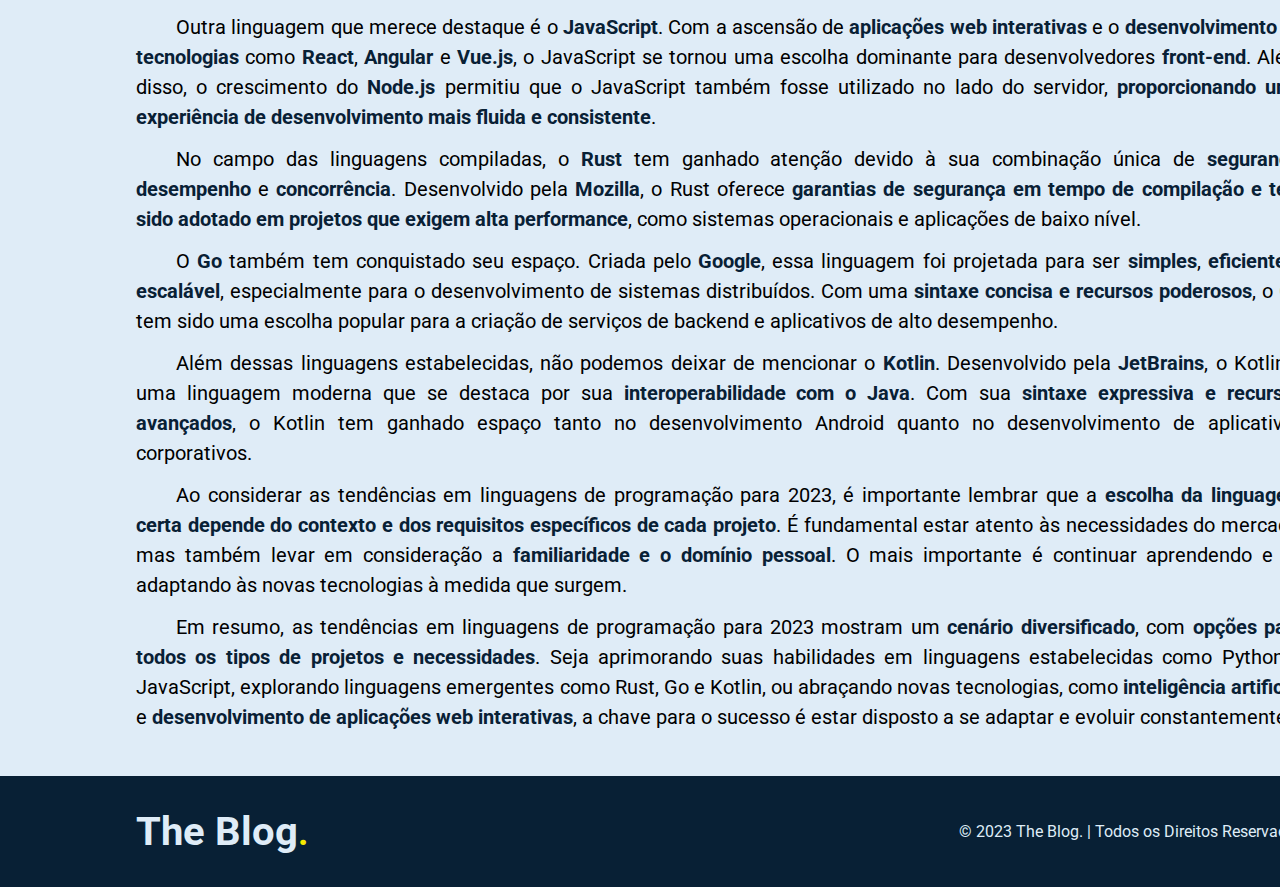
<file: pages/posts/post-1.html>
<!DOCTYPE html>
<html lang="pt-br">
<head>
  <meta charset="UTF-8">
  <meta http-equiv="X-UA-Compatible" content="IE=edge">
  <meta name="viewport" content="width=device-width, initial-scale=1.0">

  <link rel="apple-touch-icon" sizes="180x180" href="../../favicon/apple-touch-icon.png">
  <link rel="icon" type="image/png" sizes="32x32" href="../../favicon/favicon-32x32.png">
  <link rel="icon" type="image/png" sizes="16x16" href="../../favicon/favicon-16x16.png">
  <link rel="manifest" href="../../favicon/site.webmanifest">
  <link rel="mask-icon" href="../../favicon/safari-pinned-tab.svg" color="#5bbad5">
  <meta name="msapplication-TileColor" content="#da532c">
  <meta name="theme-color" content="#ffffff">

  <link rel="stylesheet" href="./styles/post.css">
  <link rel="preconnect" href="https://fonts.googleapis.com">
  <link rel="preconnect" href="https://fonts.gstatic.com" crossorigin>
  <link href="https://fonts.googleapis.com/css2?family=Poppins:wght@700&family=Roboto:wght@400;700&display=swap" rel="stylesheet">
  <title>The Blog - Descubra as principais tendências em linguagens de programação para 2023</title>
</head>
<body>
  <header>
    <div id="header">
        <div id="logo">
            <a href="../../index.html">The Blog<span>.</span></a>
        </div>
        <nav class="menu">
            <ul>
                <li><a href="../../index.html">Home</a></li>
                <li><a href="../about.html">Sobre</a></li>
                <li><a href="../categories.html">Categorias</a></li>
                <li><a href="../contact.html">Contato</a></li>
            </ul>
        </nav>
        <form id="search" action="../search.html">
            <label 
            for="search" 
            class="sr-only">Campo de Busca:</label>
            <input 
            required
            type="search" 
            id="search-button"
            name="search"
            placeholder="Buscar">
            <button><img width="24" height="24" src="../../images/search.svg" alt="Botão de pesquisa"></button>
        </form>
        <div id="menu-button">
          <button id='open-button' onclick="handleMenu()" aria-label="abrir menu">
              <svg xmlns="http://www.w3.org/2000/svg" width="192" height="192" fill="#4D7FA8" viewBox="0 0 256 256"><rect width="256" height="256" fill="none"></rect><line x1="40" y1="128" x2="216" y2="128" stroke="#4D7FA8" stroke-linecap="round" stroke-linejoin="round" stroke-width="16"></line><line x1="40" y1="64" x2="216" y2="64" stroke="#4D7FA8" stroke-linecap="round" stroke-linejoin="round" stroke-width="16"></line><line x1="40" y1="192" x2="216" y2="192" stroke="#4D7FA8" stroke-linecap="round" stroke-linejoin="round" stroke-width="16"></line></svg>
          </button>
          <button id="close-button" onclick="handleMenu()" aria-label="fechar menu">
            <svg xmlns="http://www.w3.org/2000/svg" width="192" height="192" fill="#4D7FA8" viewBox="0 0 256 256"><rect width="256" height="256" fill="none"></rect><line x1="200" y1="56" x2="56" y2="200" stroke="#4D7FA8" stroke-linecap="round" stroke-linejoin="round" stroke-width="16"></line><line x1="200" y1="200" x2="56" y2="56" stroke="#4D7FA8" stroke-linecap="round" stroke-linejoin="round" stroke-width="16"></line></svg>
          </button>
      </div>
    </div>    
    <div class="yellow-line"></div>
  </header>

  <main class="main-post">
    <article>
      <time pubdate datetime="2023-07-20" title="July 20th, 2023" class="date">Julho 20, 2023</time>
      <address class="author">Por <a rel="author" href="#">ChatGPT 3.5</a>.</address>
      <h1>Descubra as principais tendências em linguagens de programação para 2023</h1>

      <img width="780" height="520" src="../../images/post-1.png" alt="imagem do post">

      <p>
        <strong>No mundo da programação, estar atualizado com as últimas tendências e tecnologias é fundamental para se manter competitivo.</strong> Com o advento de <em>novas linguagens de programação</em> e a <em>evolução constante</em> das existentes, é importante conhecer as opções disponíveis e identificar aquelas que têm potencial para se destacar no ano de 2023.
      </p>

      <p>
        Neste post, vamos explorar as principais tendências em linguagens de programação que prometem moldar o cenário tecnológico neste ano. Vamos mergulhar em linguagens populares que ganharam força nos últimos anos e também conhecer algumas <em>linguagens emergentes</em> que estão conquistando a atenção dos desenvolvedores.
      </p>

      <p>
        Entre as linguagens consolidadas, como <b>Python</b>, <b>JavaScript</b> e <b>Java</b>, veremos as atualizações e recursos mais recentes que as tornam ainda mais poderosas e relevantes para diversos tipos de projetos. Além disso, exploraremos linguagens emergentes, como <b>Rust</b>, <b>Go</b> e <b>Kotlin</b>, que estão ganhando destaque pela sua eficiência, segurança e produtividade.
      </p>

      <p>
        Ao entender as tendências em linguagens de programação, você poderá tomar decisões informadas sobre qual linguagem aprender, aprimorar ou adotar em seus projetos. Acompanhar as mudanças no panorama das linguagens de programação é uma maneira inteligente de se manter atualizado e maximizar suas oportunidades de crescimento como programador.
      </p>

      <p>
        Prepare-se para descobrir as principais tendências em linguagens de programação para 2023 e esteja à frente da curva, garantindo sua relevância e sucesso no mundo da programação.
      </p>

      <p>
        No mundo em constante evolução da tecnologia, a escolha da linguagem de programação certa pode fazer toda a diferença em termos de eficiência, produtividade e sucesso geral no <b>desenvolvimento de software</b>. À medida que entramos no ano de 2023, é essencial acompanhar as tendências e entender como elas podem impactar o cenário da programação.
      </p>

      <p>
        Uma das tendências mais notáveis ​​é o contínuo crescimento e adoção do <b>Python</b>. Reconhecida por sua legibilidade e facilidade de uso, essa linguagem tem conquistado a comunidade de programadores ao redor do mundo. Com uma ampla gama de bibliotecas e <b>frameworks poderosos</b>, como <b>TensorFlow</b> e <b>Django</b>, o Python tem se mostrado indispensável para áreas como <em>inteligência artificial</em>, <em>ciência de dados</em> e <em>desenvolvimento web</em>.
      </p>

      <p>
        Outra linguagem que merece destaque é o <b>JavaScript</b>. Com a ascensão de <em>aplicações web interativas</em> e o <em>desenvolvimento de tecnologias</em> como <b>React</b>, <b>Angular</b> e <b>Vue.js</b>, o JavaScript se tornou uma escolha dominante para desenvolvedores <b>front-end</b>. Além disso, o crescimento do <b>Node.js</b> permitiu que o JavaScript também fosse utilizado no lado do servidor, <em>proporcionando uma experiência de desenvolvimento mais fluida e consistente</em>.
      </p>

      <p>
        No campo das linguagens compiladas, o <b>Rust</b> tem ganhado atenção devido à sua combinação única de <em>segurança</em>, <em>desempenho</em> e <em>concorrência</em>. Desenvolvido pela <b>Mozilla</b>, o Rust oferece <em>garantias de segurança em tempo de compilação e tem sido adotado em projetos que exigem alta performance</em>, como sistemas operacionais e aplicações de baixo nível.
      </p>

      <p>
        O <b>Go</b> também tem conquistado seu espaço. Criada pelo <b>Google</b>, essa linguagem foi projetada para ser <em>simples</em>, <em>eficiente</em> e <em>escalável</em>, especialmente para o desenvolvimento de sistemas distribuídos. Com uma <em>sintaxe concisa e recursos poderosos</em>, o Go tem sido uma escolha popular para a criação de serviços de backend e aplicativos de alto desempenho.
      </p>

      <p>
        Além dessas linguagens estabelecidas, não podemos deixar de mencionar o <b>Kotlin</b>. Desenvolvido pela <b>JetBrains</b>, o Kotlin é uma linguagem moderna que se destaca por sua <em>interoperabilidade com o Java</em>. Com sua <em>sintaxe expressiva e recursos avançados</em>, o Kotlin tem ganhado espaço tanto no desenvolvimento Android quanto no desenvolvimento de aplicativos corporativos.
      </p>

      <p>
        Ao considerar as tendências em linguagens de programação para 2023, é importante lembrar que a <strong>escolha da linguagem certa depende do contexto e dos requisitos específicos de cada projeto</strong>. É fundamental estar atento às necessidades do mercado, mas também levar em consideração a <em>familiaridade e o domínio pessoal</em>. O mais importante é continuar aprendendo e se adaptando às novas tecnologias à medida que surgem.
      </p>

      <p>
        Em resumo, as tendências em linguagens de programação para 2023 mostram um <em>cenário diversificado</em>, com <em>opções para todos os tipos de projetos e necessidades</em>. Seja aprimorando suas habilidades em linguagens estabelecidas como Python e JavaScript, explorando linguagens emergentes como Rust, Go e Kotlin, ou abraçando novas tecnologias, como <em>inteligência artificial</em> e <em>desenvolvimento de aplicações web interativas</em>, a chave para o sucesso é estar disposto a se adaptar e evoluir constantemente.
      </p>
    </article>  
  </main>

  <footer>
    <div>
        <div id="logo">
            <a href="../../index.html">The Blog<span>.</span></a>
        </div>
        <p>© 2023 The Blog. | Todos os Direitos Reservados</p>
    </div>
  </footer>

  <script src="../../index.js"></script>
</body>
</html>
</file>
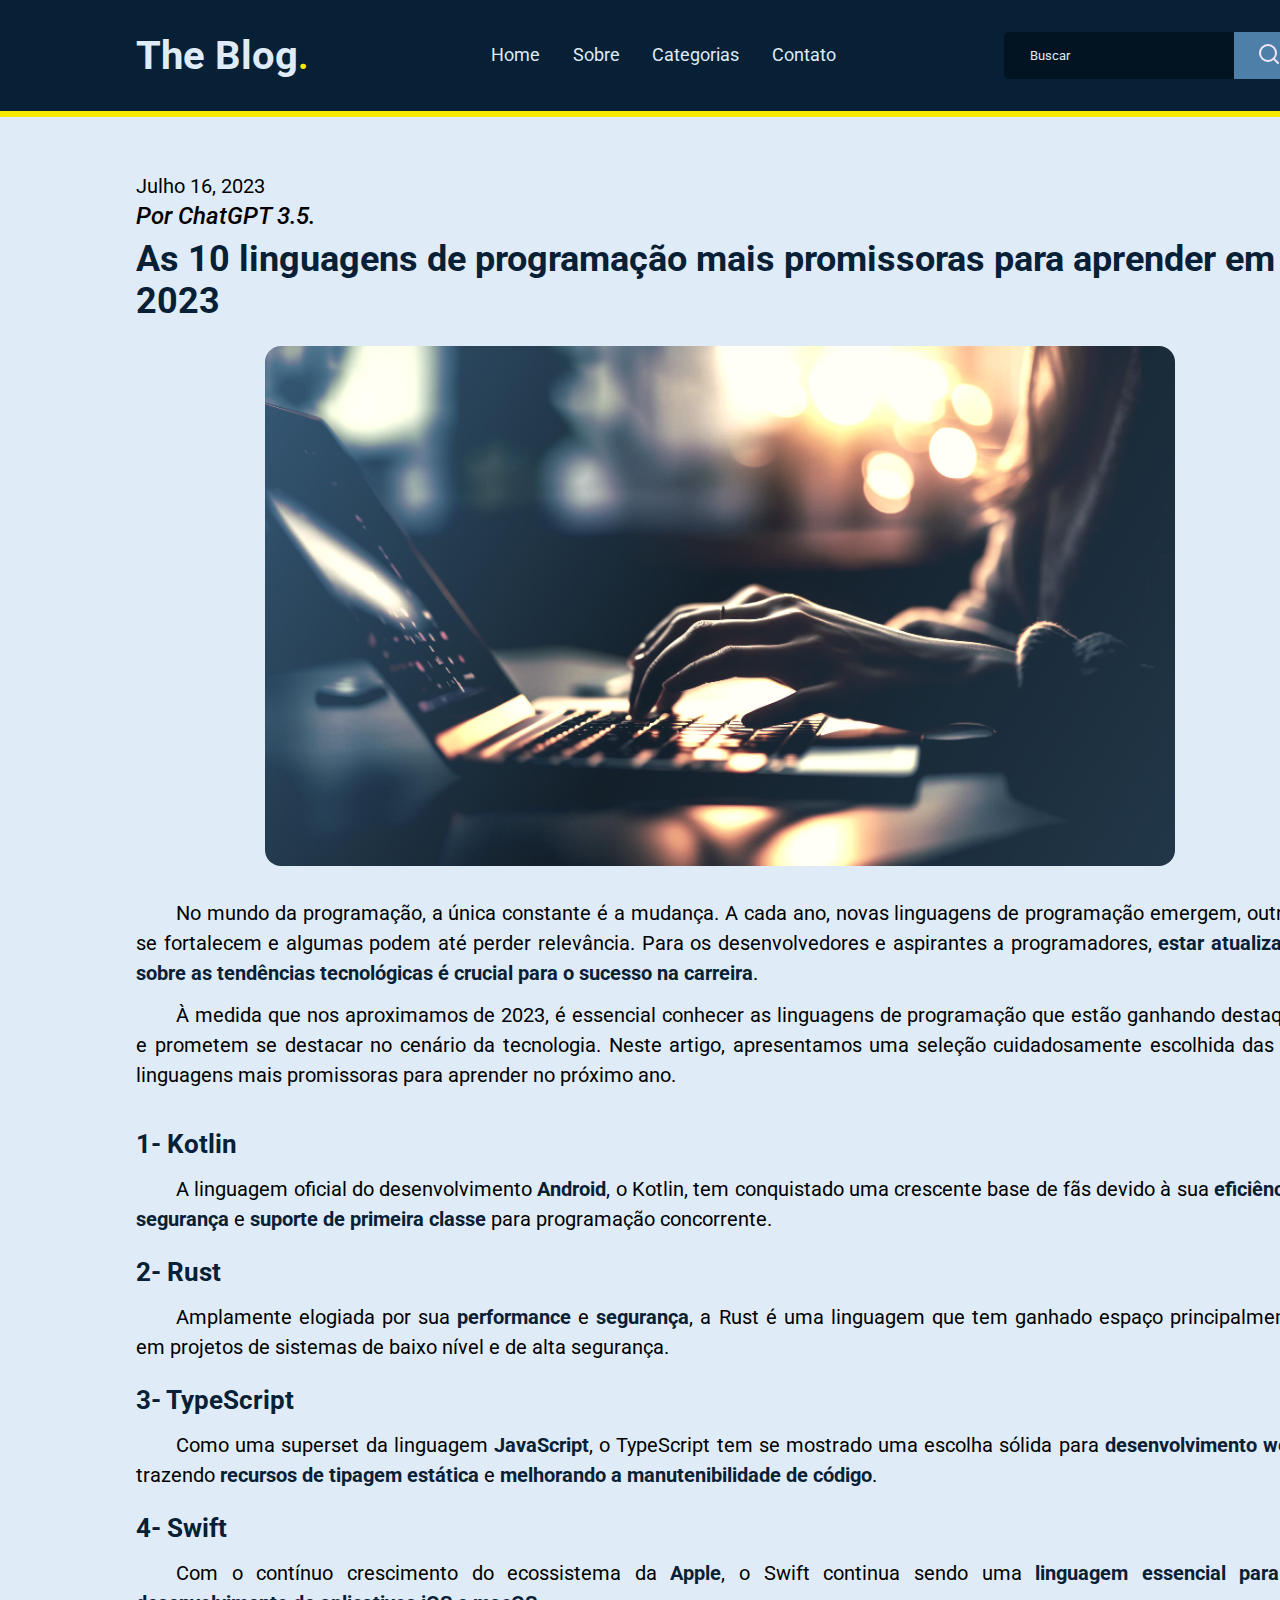
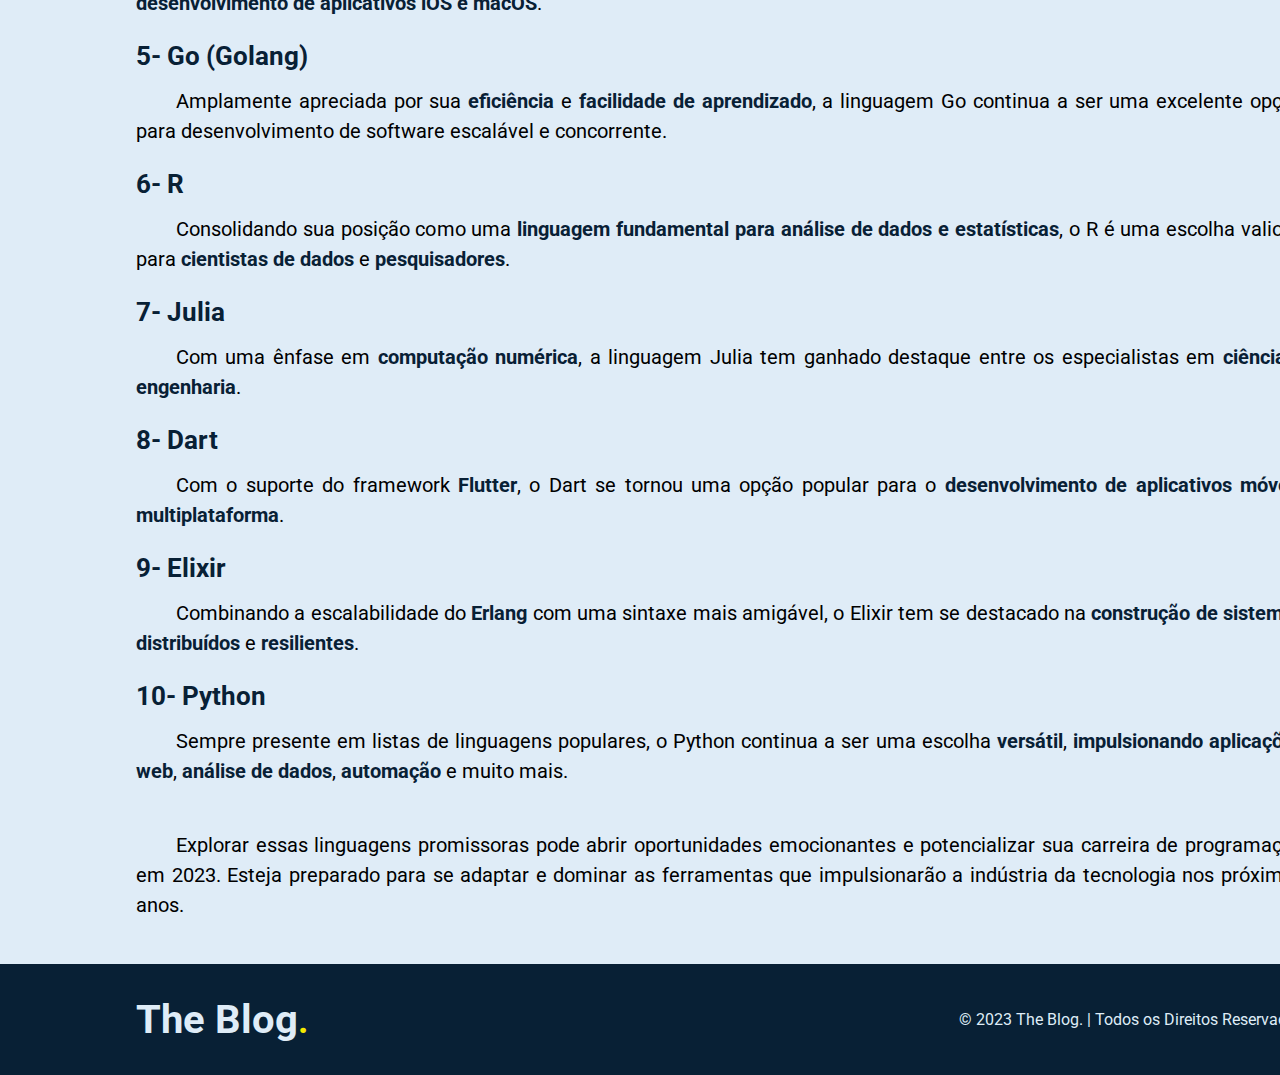
<file: pages/posts/post-2.html>
<!DOCTYPE html>
<html lang="pt-br">
<head>
  <meta charset="UTF-8">
  <meta http-equiv="X-UA-Compatible" content="IE=edge">
  <meta name="viewport" content="width=device-width, initial-scale=1.0">

  <link rel="apple-touch-icon" sizes="180x180" href="../../favicon/apple-touch-icon.png">
  <link rel="icon" type="image/png" sizes="32x32" href="../../favicon/favicon-32x32.png">
  <link rel="icon" type="image/png" sizes="16x16" href="../../favicon/favicon-16x16.png">
  <link rel="manifest" href="../../favicon/site.webmanifest">
  <link rel="mask-icon" href="../../favicon/safari-pinned-tab.svg" color="#5bbad5">
  <meta name="msapplication-TileColor" content="#da532c">
  <meta name="theme-color" content="#ffffff">
  
  <link rel="stylesheet" href="./styles/post.css">
  <link rel="stylesheet" href="./styles/post-list.css">
  <link rel="preconnect" href="https://fonts.googleapis.com">
  <link rel="preconnect" href="https://fonts.gstatic.com" crossorigin>
  <link href="https://fonts.googleapis.com/css2?family=Poppins:wght@700&family=Roboto:wght@400;700&display=swap" rel="stylesheet">
  <title>The Blog - As 10 linguagens de programação mais promissoras para aprender em 2023</title>
</head>
<body>
  <header>
    <div id="header">
        <div id="logo">
            <a href="../../index.html">The Blog<span>.</span></a>
        </div>
        <nav class="menu">
            <ul>
                <li><a href="../../index.html">Home</a></li>
                <li><a href="../about.html">Sobre</a></li>
                <li><a href="../categories.html">Categorias</a></li>
                <li><a href="../contact.html">Contato</a></li>
            </ul>
        </nav>
        <form id="search" action="../search.html">
            <label 
            for="search" 
            class="sr-only">Campo de Busca:</label>
            <input 
            required
            type="search" 
            id="search-button"
            name="search"
            placeholder="Buscar">
            <button><img width="24" height="24" src="../../images/search.svg" alt="Botão de pesquisa"></button>
        </form>
        <div id="menu-button">
          <button id='open-button' onclick="handleMenu()" aria-label="abrir menu">
              <svg xmlns="http://www.w3.org/2000/svg" width="192" height="192" fill="#4D7FA8" viewBox="0 0 256 256"><rect width="256" height="256" fill="none"></rect><line x1="40" y1="128" x2="216" y2="128" stroke="#4D7FA8" stroke-linecap="round" stroke-linejoin="round" stroke-width="16"></line><line x1="40" y1="64" x2="216" y2="64" stroke="#4D7FA8" stroke-linecap="round" stroke-linejoin="round" stroke-width="16"></line><line x1="40" y1="192" x2="216" y2="192" stroke="#4D7FA8" stroke-linecap="round" stroke-linejoin="round" stroke-width="16"></line></svg>
          </button>
          <button id="close-button" onclick="handleMenu()" aria-label="fechar menu">
            <svg xmlns="http://www.w3.org/2000/svg" width="192" height="192" fill="#4D7FA8" viewBox="0 0 256 256"><rect width="256" height="256" fill="none"></rect><line x1="200" y1="56" x2="56" y2="200" stroke="#4D7FA8" stroke-linecap="round" stroke-linejoin="round" stroke-width="16"></line><line x1="200" y1="200" x2="56" y2="56" stroke="#4D7FA8" stroke-linecap="round" stroke-linejoin="round" stroke-width="16"></line></svg>
          </button>
      </div>
    </div>    
    <div class="yellow-line"></div>
  </header>

  <main class="main-post">
    <article>
      <time pubdate datetime="2023-07-16" title="July 16th, 2023" class="date">Julho 16, 2023</time>
      <address class="author">Por <a rel="author" href="#">ChatGPT 3.5</a>.</address>
      <h1>As 10 linguagens de programação mais promissoras para aprender em 2023</h1>

      <img width="910" height="520" src="../../images/post-2.png" alt="Imagem do post">

      <p>
        No mundo da programação, a única constante é a mudança. A cada ano, novas linguagens de programação emergem, outras se fortalecem e algumas podem até perder relevância. Para os desenvolvedores e aspirantes a programadores, <strong>estar atualizado sobre as tendências tecnológicas é crucial para o sucesso na carreira</strong>.
      </p>
      <p>
        À medida que nos aproximamos de 2023, é essencial conhecer as linguagens de programação que estão ganhando destaque e prometem se destacar no cenário da tecnologia. Neste artigo, apresentamos uma seleção cuidadosamente escolhida das 10 linguagens mais promissoras para aprender no próximo ano.
      </p>

      <ol>
        <li>
          <h2>1- Kotlin</h2>
          <p>
            A linguagem oficial do desenvolvimento <b>Android</b>, o Kotlin, tem conquistado uma crescente base de fãs devido à sua <em>eficiência</em>, <em>segurança</em> e <em>suporte de primeira classe</em> para programação concorrente.
          </p>
        </li>
        <li>
          <h2>2- Rust</h2>
          <p>
            Amplamente elogiada por sua <em>performance</em> e <em>segurança</em>, a Rust é uma linguagem que tem ganhado espaço principalmente em projetos de sistemas de baixo nível e de alta segurança.
          </p>
        </li>
        <li>
          <h2>3- TypeScript</h2>
          <p>
            Como uma superset da linguagem <b>JavaScript</b>, o TypeScript tem se mostrado uma escolha sólida para <b>desenvolvimento web</b>, trazendo <b>recursos de tipagem estática</b> e <b>melhorando a manutenibilidade de código</b>.
          </p>
        </li>
        <li>
          <h2>4- Swift</h2>
          <p>
            Com o contínuo crescimento do ecossistema da <b>Apple</b>, o Swift continua sendo uma <em>linguagem essencial para o desenvolvimento de aplicativos iOS e macOS</em>.
          </p>
        </li>
        <li>
          <h2>5- Go (Golang)</h2>
          <p>
            Amplamente apreciada por sua <em>eficiência</em> e <em>facilidade de aprendizado</em>, a linguagem Go continua a ser uma excelente opção para desenvolvimento de software escalável e concorrente.
          </p>
        </li>
        <li>
          <h2>6- R</h2>
          <p>
            Consolidando sua posição como uma <em>linguagem fundamental para análise de dados e estatísticas</em>, o R é uma escolha valiosa para <em>cientistas de dados</em> e <em>pesquisadores</em>.
          </p>
        </li>
        <li>
          <h2>7- Julia</h2>
          <p>
            Com uma ênfase em <em>computação numérica</em>, a linguagem Julia tem ganhado destaque entre os especialistas em <em>ciência</em> e <em>engenharia</em>.
          </p>
        </li>
        <li>
          <h2>8- Dart</h2>
          <p>
            Com o suporte do framework <b>Flutter</b>, o Dart se tornou uma opção popular para o <em>desenvolvimento de aplicativos móveis multiplataforma</em>.
          </p>
        </li>
        <li>
          <h2>9- Elixir</h2>
          <p>
            Combinando a escalabilidade do <b>Erlang</b> com uma sintaxe mais amigável, o Elixir tem se destacado na <em>construção de sistemas distribuídos</em> e <em>resilientes</em>.
          </p>
        </li>
        <li>
          <h2>10- Python</h2>
          <p>
            Sempre presente em listas de linguagens populares, o Python continua a ser uma escolha <em>versátil</em>, <em>impulsionando aplicações web</em>, <em>análise de dados</em>, <em>automação</em> e muito mais.
          </p>
        </li>
      </ol>

      <p>
        Explorar essas linguagens promissoras pode abrir oportunidades emocionantes e potencializar sua carreira de programação em 2023. Esteja preparado para se adaptar e dominar as ferramentas que impulsionarão a indústria da tecnologia nos próximos anos.
      </p>
    </article>  
  </main>

  <footer>
    <div>
        <div id="logo">
            <a href="../../index.html">The Blog<span>.</span></a>
        </div>
        <p>© 2023 The Blog. | Todos os Direitos Reservados</p>
    </div>
  </footer>

  <script src="../../index.js"></script>
</body>
</html>
</file>
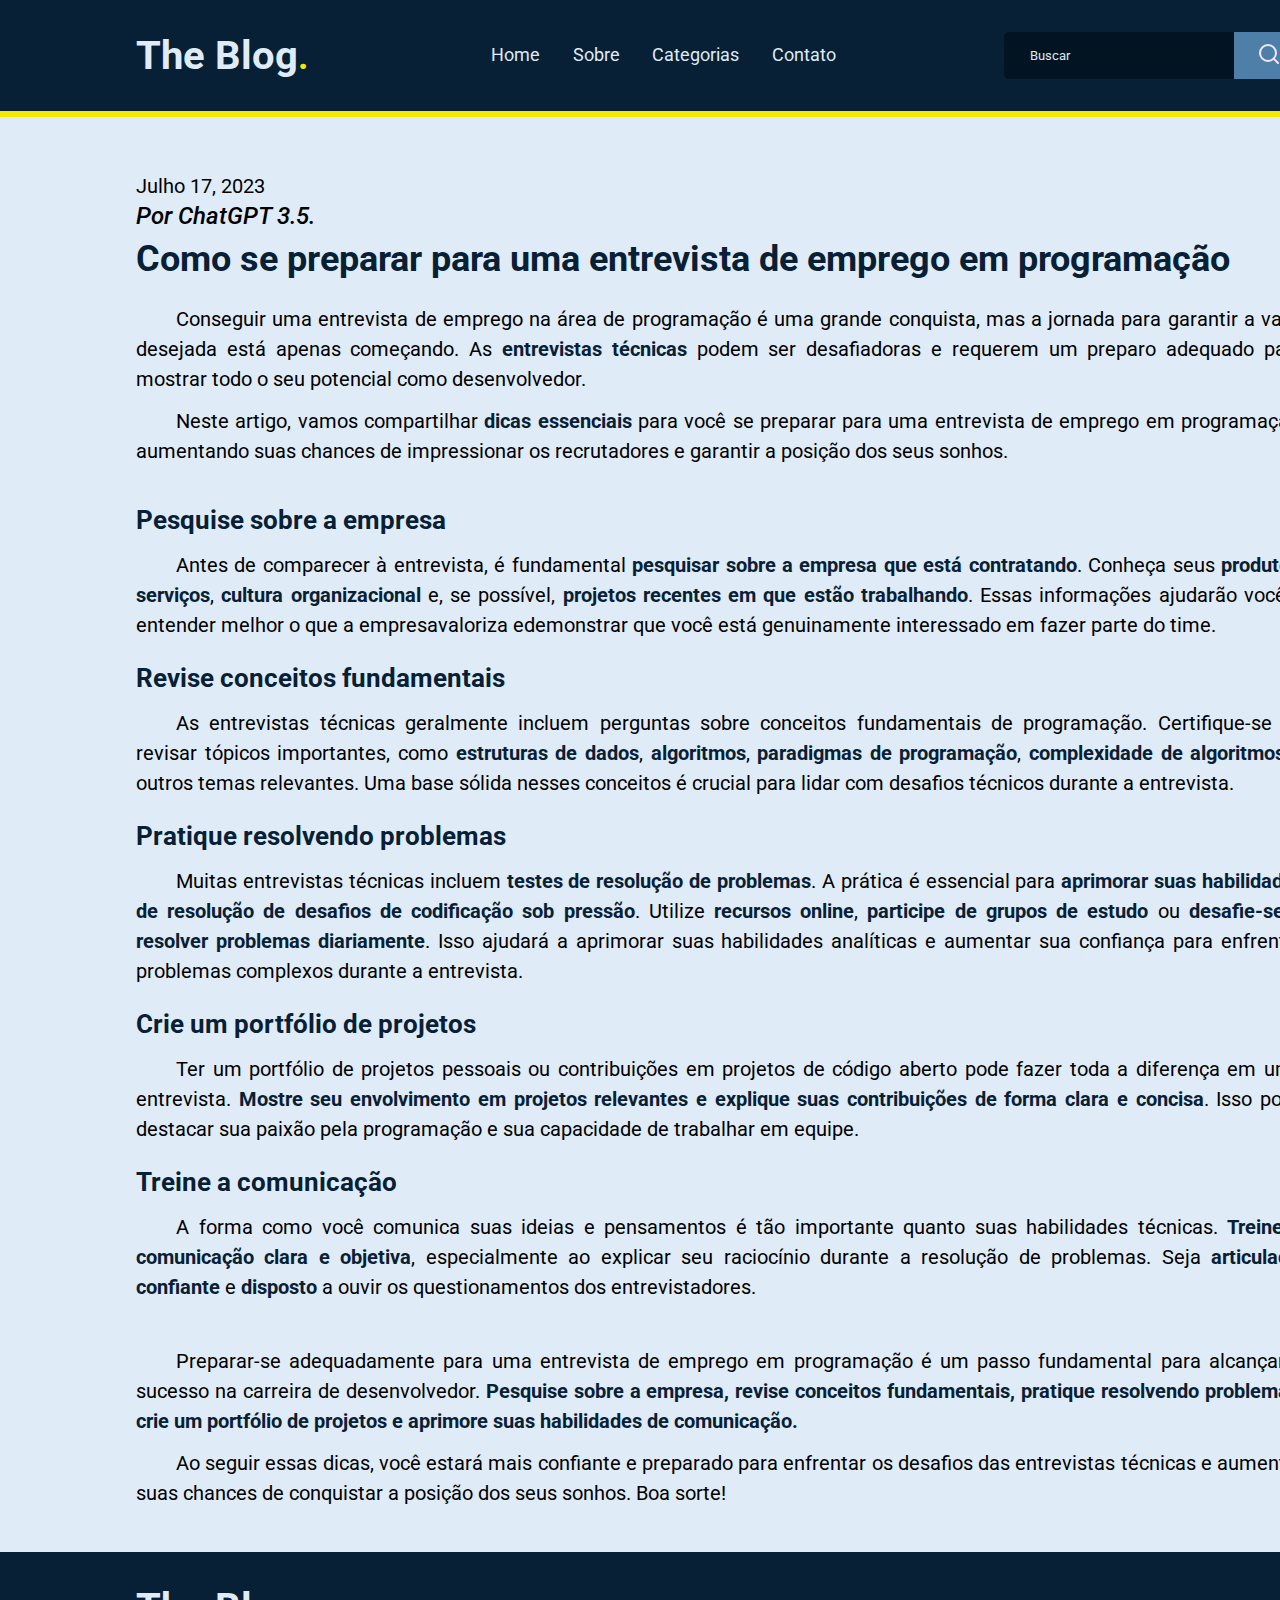
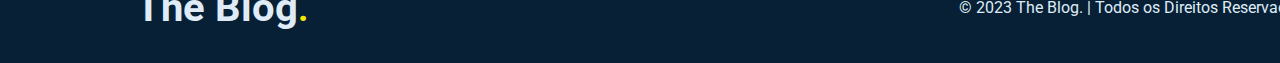
<file: pages/posts/post-3.html>
<!DOCTYPE html>
<html lang="pt-br">
<head>
  <meta charset="UTF-8">
  <meta http-equiv="X-UA-Compatible" content="IE=edge">
  <meta name="viewport" content="width=device-width, initial-scale=1.0">

  <link rel="apple-touch-icon" sizes="180x180" href="../../favicon/apple-touch-icon.png">
  <link rel="icon" type="image/png" sizes="32x32" href="../../favicon/favicon-32x32.png">
  <link rel="icon" type="image/png" sizes="16x16" href="../../favicon/favicon-16x16.png">
  <link rel="manifest" href="../../favicon/site.webmanifest">
  <link rel="mask-icon" href="../../favicon/safari-pinned-tab.svg" color="#5bbad5">
  <meta name="msapplication-TileColor" content="#da532c">
  <meta name="theme-color" content="#ffffff">
  
  <link rel="stylesheet" href="./styles/post.css">
  <link rel="stylesheet" href="./styles/post-list.css">
  <link rel="preconnect" href="https://fonts.googleapis.com">
  <link rel="preconnect" href="https://fonts.gstatic.com" crossorigin>
  <link href="https://fonts.googleapis.com/css2?family=Poppins:wght@700&family=Roboto:wght@400;700&display=swap" rel="stylesheet">
  <title>The Blog - Como se preparar para uma entrevista de emprego em programação</title>
</head>
<body>
  <header>
    <div id="header">
        <div id="logo">
            <a href="../../index.html">The Blog<span>.</span></a>
        </div>
        <nav class="menu">
            <ul>
                <li><a href="../../index.html">Home</a></li>
                <li><a href="../about.html">Sobre</a></li>
                <li><a href="../categories.html">Categorias</a></li>
                <li><a href="../contact.html">Contato</a></li>
            </ul>
        </nav>
        <form id="search" action="../search.html">
            <label 
            for="search" 
            class="sr-only">Campo de Busca:</label>
            <input 
            required
            type="search" 
            id="search-button"
            name="search"
            placeholder="Buscar">
            <button><img width="24" height="24" src="../../images/search.svg" alt="Botão de pesquisa"></button>
        </form>
        <div id="menu-button">
          <button id='open-button' onclick="handleMenu()" aria-label="abrir menu">
            <svg xmlns="http://www.w3.org/2000/svg" width="192" height="192" fill="#4D7FA8" viewBox="0 0 256 256"><rect width="256" height="256" fill="none"></rect><line x1="40" y1="128" x2="216" y2="128" stroke="#4D7FA8" stroke-linecap="round" stroke-linejoin="round" stroke-width="16"></line><line x1="40" y1="64" x2="216" y2="64" stroke="#4D7FA8" stroke-linecap="round" stroke-linejoin="round" stroke-width="16"></line><line x1="40" y1="192" x2="216" y2="192" stroke="#4D7FA8" stroke-linecap="round" stroke-linejoin="round" stroke-width="16"></line></svg>
          </button>
          <button id="close-button" onclick="handleMenu()" aria-label="fechar menu">
            <svg xmlns="http://www.w3.org/2000/svg" width="192" height="192" fill="#4D7FA8" viewBox="0 0 256 256"><rect width="256" height="256" fill="none"></rect><line x1="200" y1="56" x2="56" y2="200" stroke="#4D7FA8" stroke-linecap="round" stroke-linejoin="round" stroke-width="16"></line><line x1="200" y1="200" x2="56" y2="56" stroke="#4D7FA8" stroke-linecap="round" stroke-linejoin="round" stroke-width="16"></line></svg>
          </button>
      </div>
    </div>    
    <div class="yellow-line"></div>
  </header>

  <main class="main-post">
    <article>
      <time pubdate datetime="2023-07-17" title="July 17th, 2023" class="date">Julho 17, 2023</time>
      <address class="author">Por <a rel="author" href="#">ChatGPT 3.5</a>.</address>
      <h1>Como se preparar para uma entrevista de emprego em programação</h1>

      <p>
        Conseguir uma entrevista de emprego na área de programação é uma grande conquista, mas a jornada para garantir a vaga desejada está apenas começando. As <em>entrevistas técnicas</em> podem ser desafiadoras e requerem um preparo adequado para mostrar todo o seu potencial como desenvolvedor.
      </p>
      <p>
        Neste artigo, vamos compartilhar <em>dicas essenciais</em> para você se preparar para uma entrevista de emprego em programação, aumentando suas chances de impressionar os recrutadores e garantir a posição dos seus sonhos.
      </p>

      <ul>
        <li>
          <h2>Pesquise sobre a empresa</h2>
          <p>
            Antes de comparecer à entrevista, é fundamental <em>pesquisar sobre a empresa que está contratando</em>. Conheça seus <em>produtos</em>, <em>serviços</em>, <em>cultura organizacional</em> e, se possível, <em>projetos recentes em que estão trabalhando</em>. Essas informações ajudarão você a entender melhor o que a empresavaloriza edemonstrar que você está genuinamente interessado em fazer parte do time.
          </p>
        </li>
        <li>
          <h2>Revise conceitos fundamentais</h2>
          <p>
            As entrevistas técnicas geralmente incluem perguntas sobre conceitos fundamentais de programação. Certifique-se de revisar tópicos importantes, como <em>estruturas de dados</em>, <em>algoritmos</em>, <em>paradigmas de programação</em>, <em>complexidade de algoritmos</em> e outros temas relevantes. Uma base sólida nesses conceitos é crucial para lidar com desafios técnicos durante a entrevista.
          </p>
        </li>
        <li>
          <h2>Pratique resolvendo problemas</h2>
          <p>
            Muitas entrevistas técnicas incluem <b>testes de resolução de problemas</b>. A prática é essencial para <em>aprimorar suas habilidades de resolução de desafios de codificação sob pressão</em>. Utilize <em>recursos online</em>, <em>participe de grupos de estudo</em> ou <em>desafie-se a resolver problemas diariamente</em>. Isso ajudará a aprimorar suas habilidades analíticas e aumentar sua confiança para enfrentar problemas complexos durante a entrevista.
          </p>
        </li>
        <li>
          <h2>Crie um portfólio de projetos</h2>
          <p>
            Ter um portfólio de projetos pessoais ou contribuições em projetos de código aberto pode fazer toda a diferença em uma entrevista. <strong>Mostre seu envolvimento em projetos relevantes e explique suas contribuições de forma clara e concisa</strong>. Isso pode destacar sua paixão pela programação e sua capacidade de trabalhar em equipe.
          </p>
        </li>
        <li>
          <h2>Treine a comunicação</h2>
          <p>
            A forma como você comunica suas ideias e pensamentos é tão importante quanto suas habilidades técnicas. <em>Treine a comunicação clara e objetiva</em>, especialmente ao explicar seu raciocínio durante a resolução de problemas. Seja <em>articulado</em>, <em>confiante</em> e <em>disposto</em> a ouvir os questionamentos dos entrevistadores.
          </p>
        </li>
      </ul>

      <p>
        Preparar-se adequadamente para uma entrevista de emprego em programação é um passo fundamental para alcançar o sucesso na carreira de desenvolvedor. <strong>Pesquise sobre a empresa, revise conceitos fundamentais, pratique resolvendo problemas, crie um portfólio de projetos e aprimore suas habilidades de comunicação.</strong>
      </p>
      <p>
        Ao seguir essas dicas, você estará mais confiante e preparado para enfrentar os desafios das entrevistas técnicas e aumentar suas chances de conquistar a posição dos seus sonhos. Boa sorte!
      </p>
    </article>  
  </main>

  <footer>
    <div>
        <div id="logo">
            <a href="../../index.html">The Blog<span>.</span></a>
        </div>
        <p>© 2023 The Blog. | Todos os Direitos Reservados</p>
    </div>
  </footer>

  <script src="../../index.js"></script>
</body>
</html>
</file>
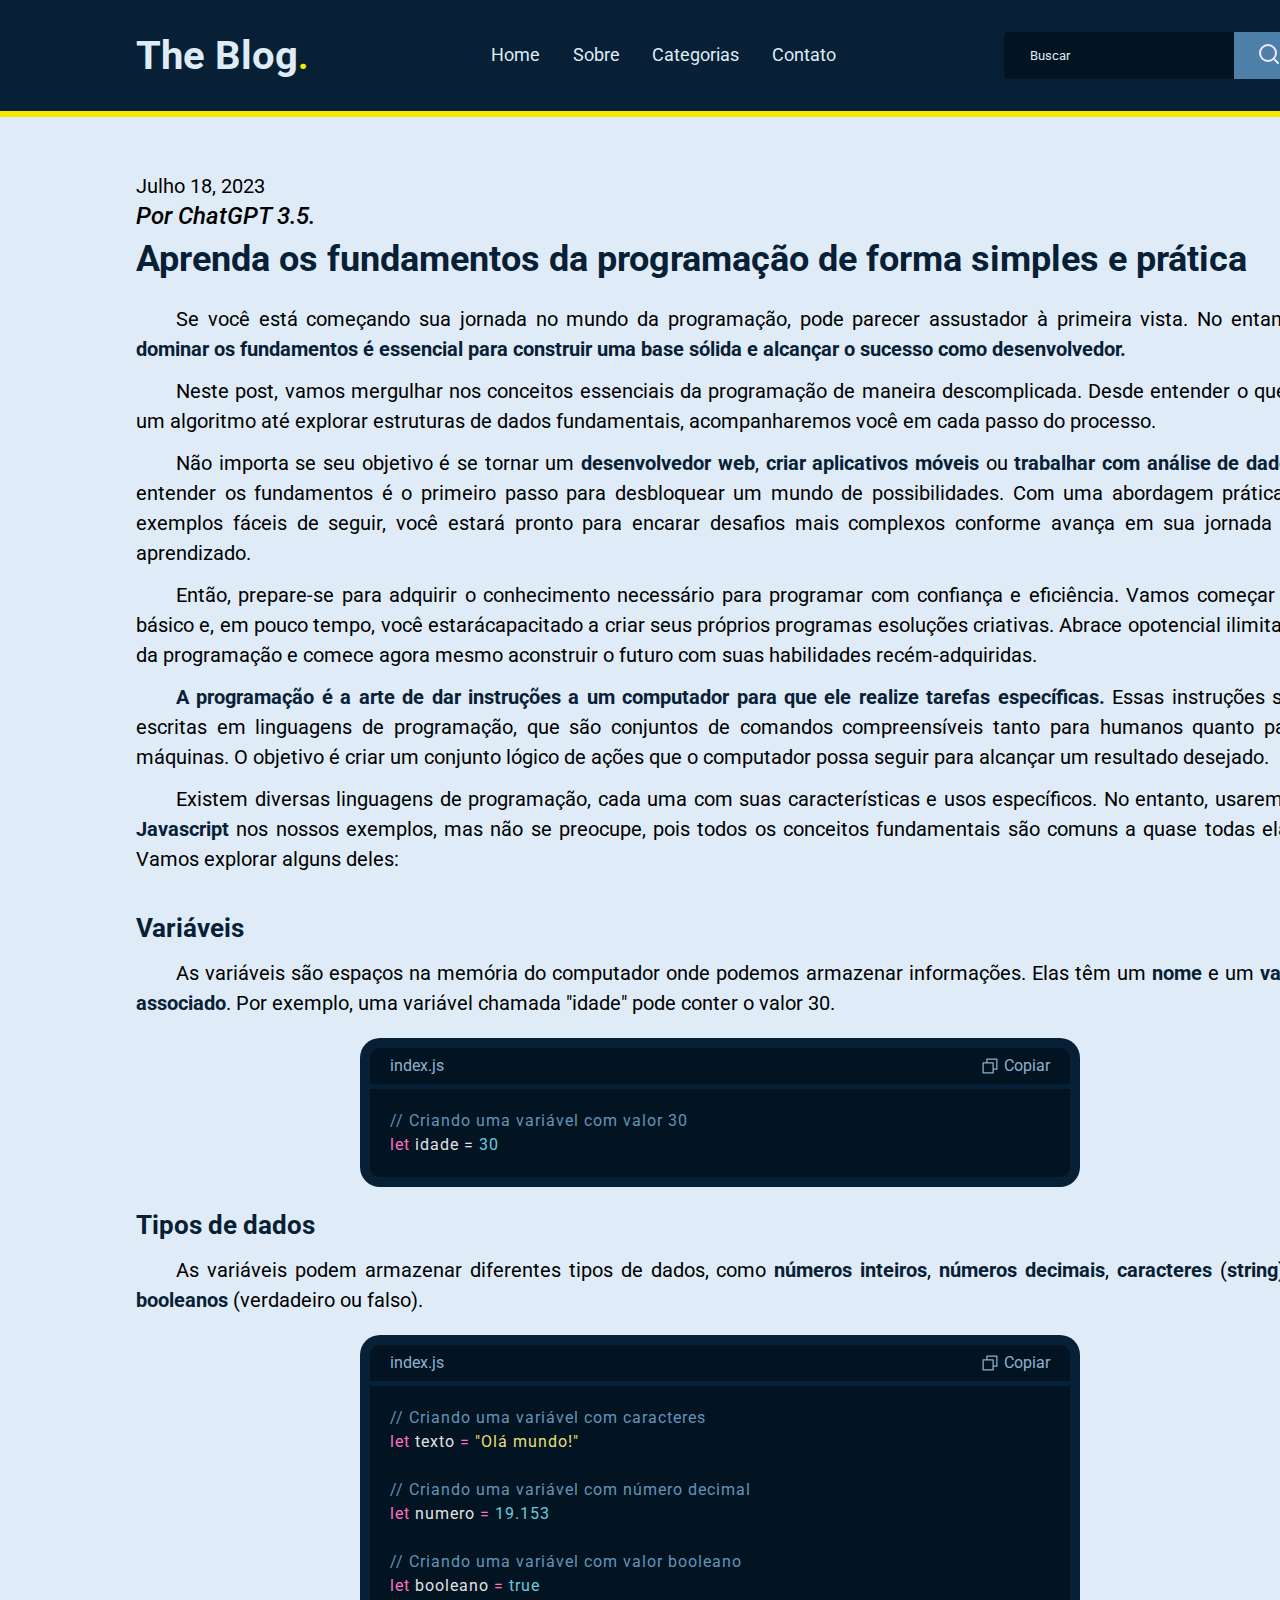
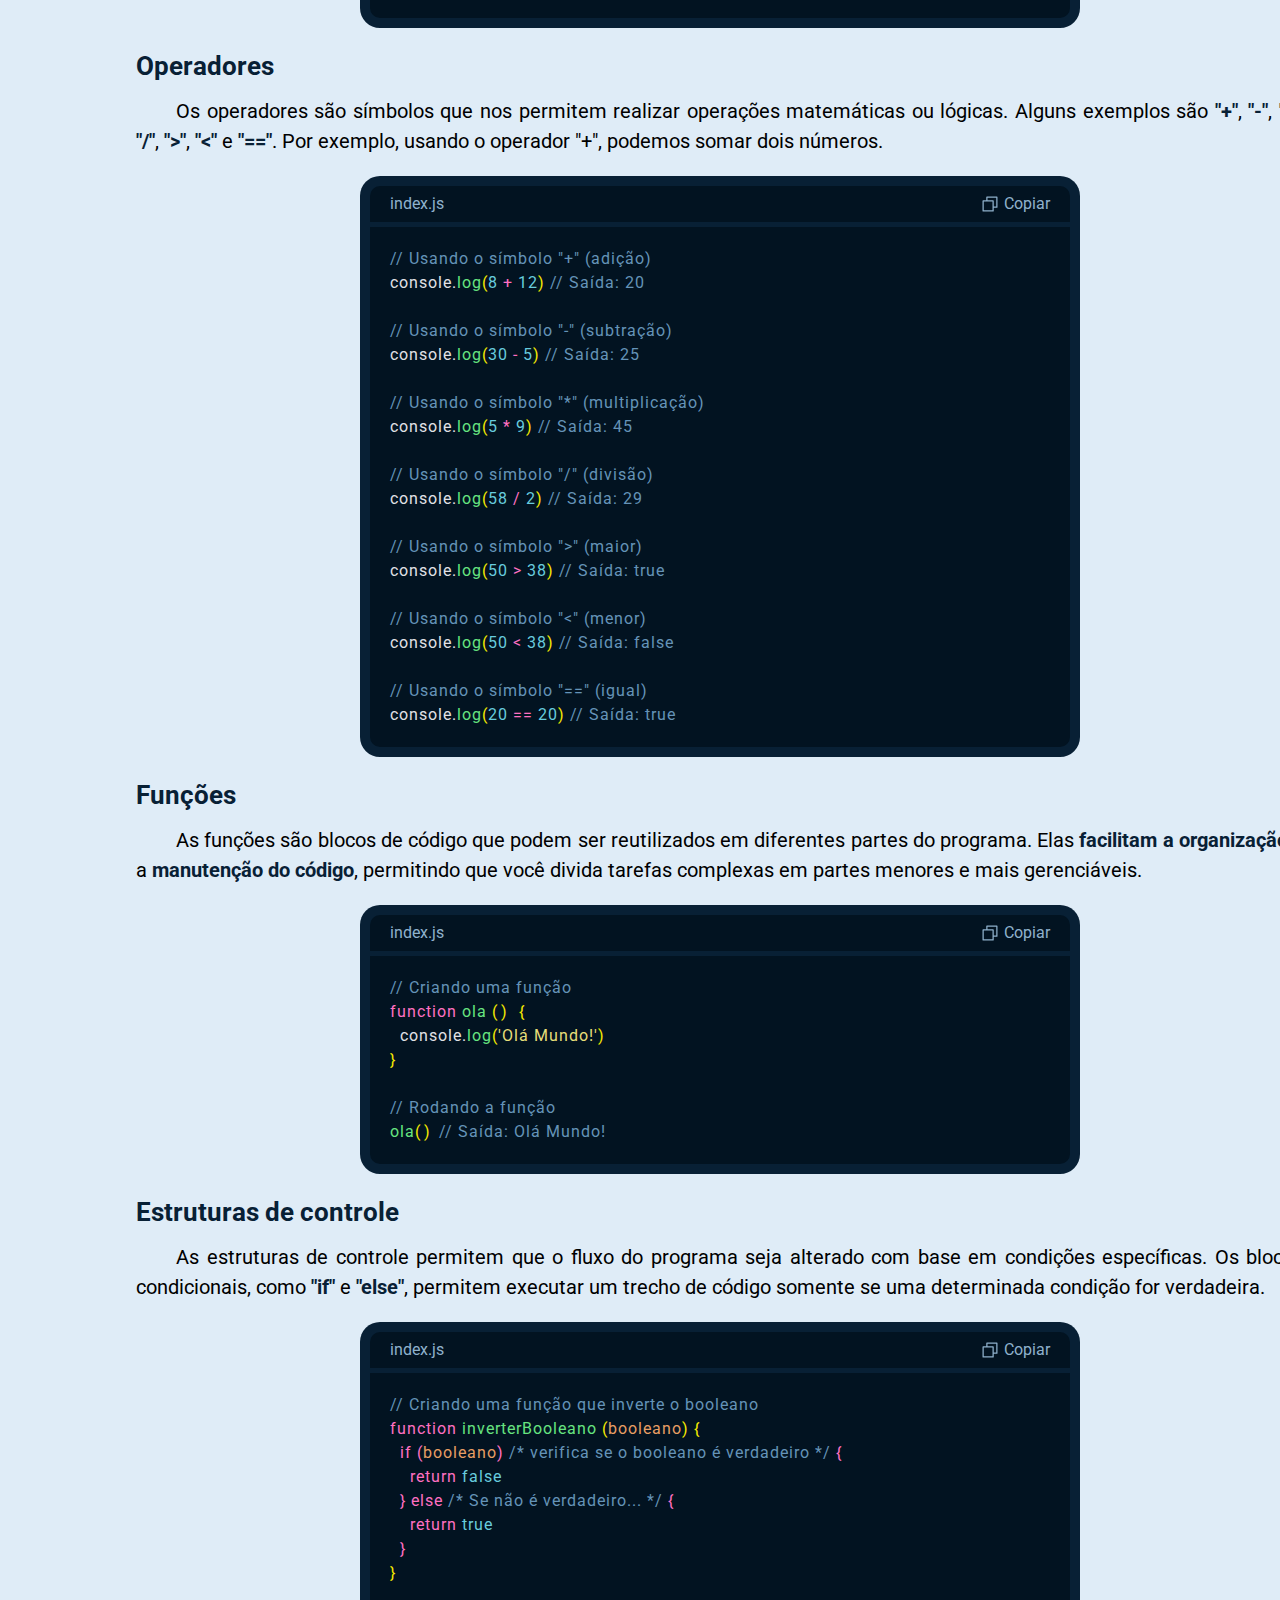
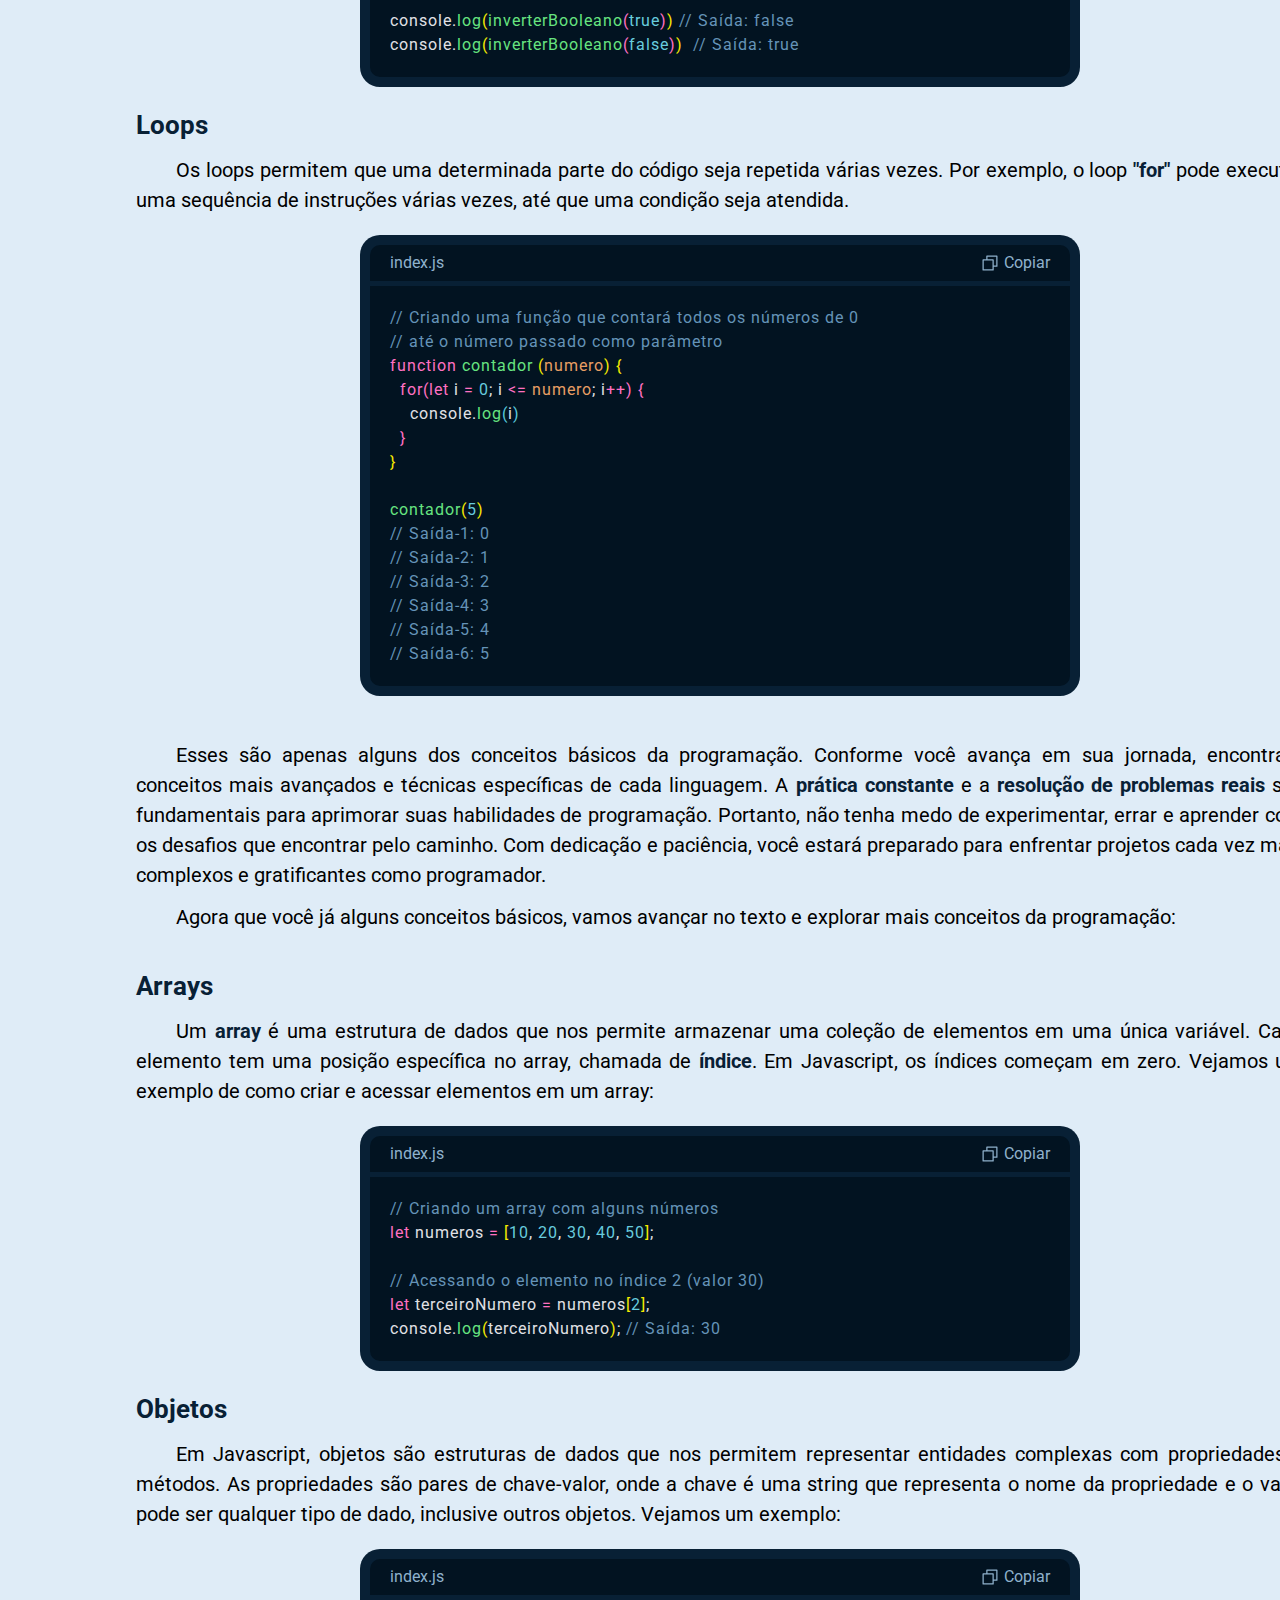
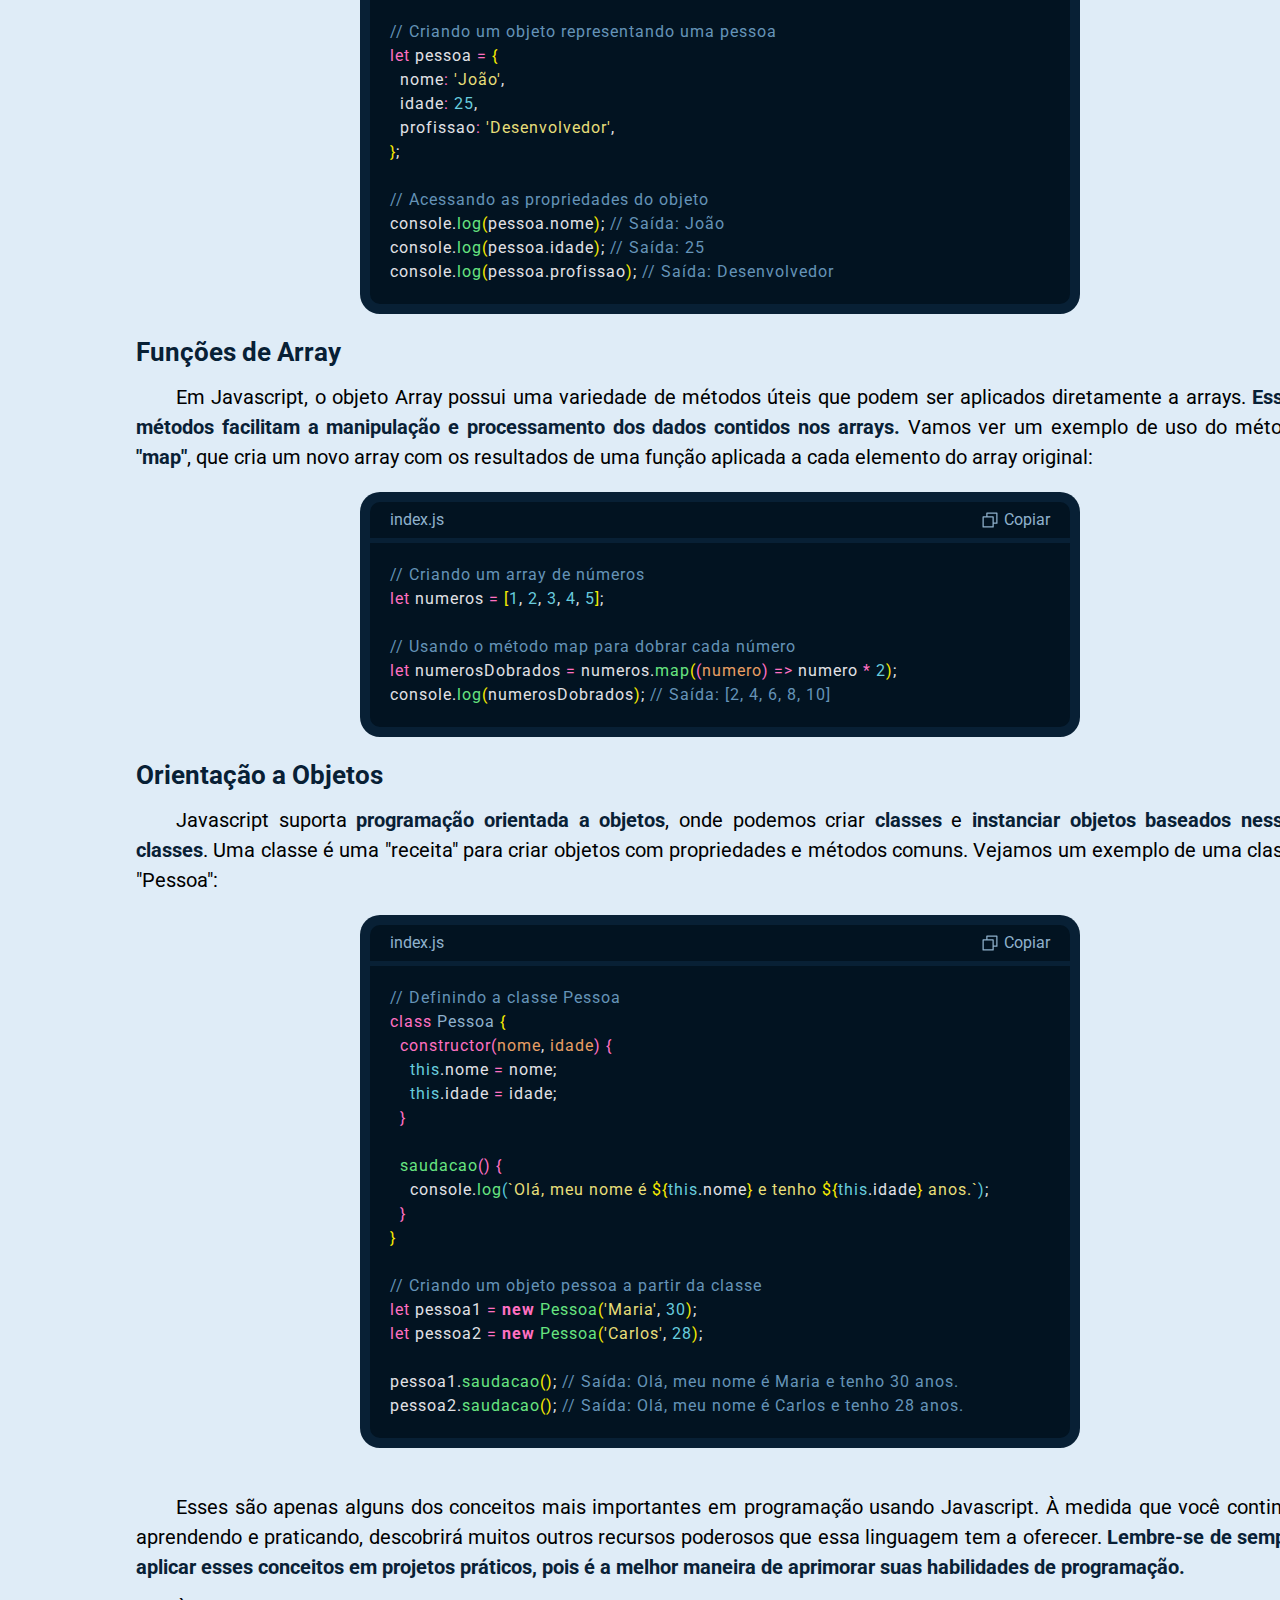
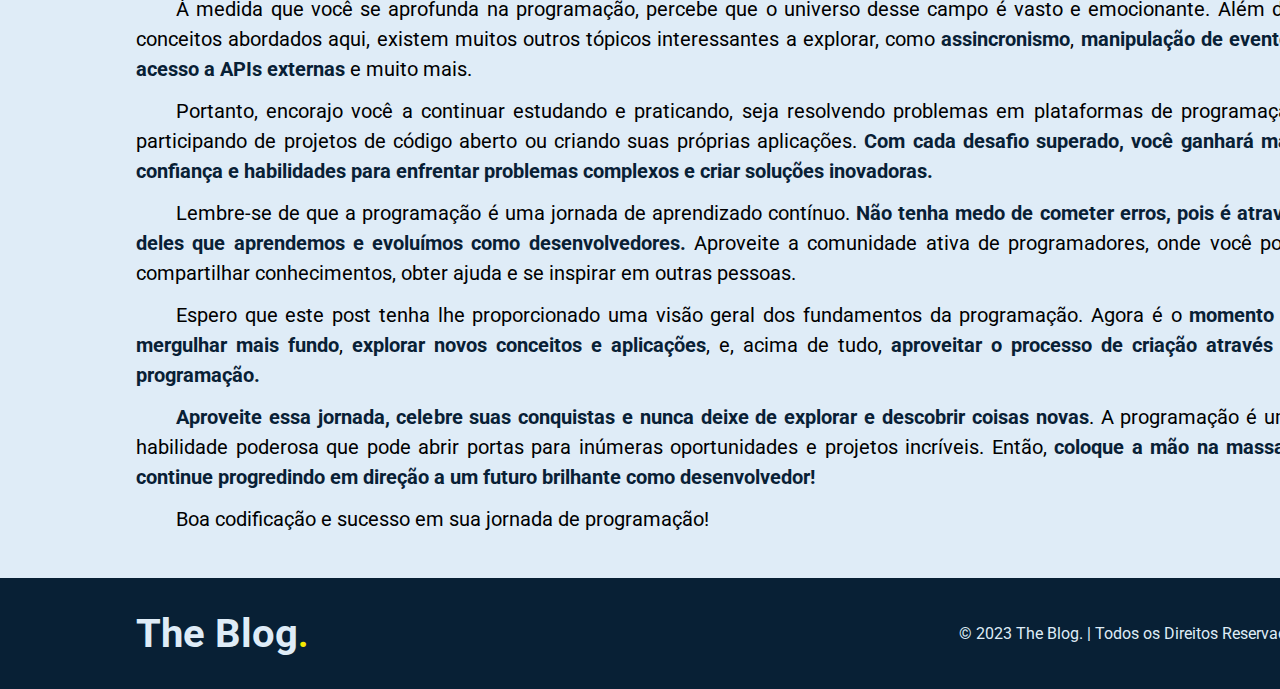
<file: pages/posts/post-4.html>
<!DOCTYPE html>
<html lang="pt-br">
<head>
  <meta charset="UTF-8">
  <meta http-equiv="X-UA-Compatible" content="IE=edge">
  <meta name="viewport" content="width=device-width, initial-scale=1.0">

  <link rel="apple-touch-icon" sizes="180x180" href="../../favicon/apple-touch-icon.png">
  <link rel="icon" type="image/png" sizes="32x32" href="../../favicon/favicon-32x32.png">
  <link rel="icon" type="image/png" sizes="16x16" href="../../favicon/favicon-16x16.png">
  <link rel="manifest" href="../../favicon/site.webmanifest">
  <link rel="mask-icon" href="../../favicon/safari-pinned-tab.svg" color="#5bbad5">
  <meta name="msapplication-TileColor" content="#da532c">
  <meta name="theme-color" content="#ffffff">
  
  <link rel="stylesheet" href="./styles/post.css">
  <link rel="stylesheet" href="./styles/post-list.css">
  <link rel="stylesheet" href="./styles/post-code.css">
  <link rel="preconnect" href="https://fonts.googleapis.com">
  <link rel="preconnect" href="https://fonts.gstatic.com" crossorigin>
  <link href="https://fonts.googleapis.com/css2?family=Poppins:wght@700&family=Roboto:wght@400;700&display=swap" rel="stylesheet">
  <title>The Blog - Aprenda os fundamentos da programação de forma simples e prática</title>
</head>
<body>
  <header>
    <div id="header">
        <div id="logo">
            <a href="../../index.html">The Blog<span>.</span></a>
        </div>
        <nav class="menu">
            <ul>
                <li><a href="../../index.html">Home</a></li>
                <li><a href="../about.html">Sobre</a></li>
                <li><a href="../categories.html">Categorias</a></li>
                <li><a href="../contact.html">Contato</a></li>
            </ul>
        </nav>
        <form id="search" action="../search.html">
            <label 
            for="search" 
            class="sr-only">Campo de Busca:</label>
            <input 
            required
            type="search" 
            id="search-button"
            name="search"
            placeholder="Buscar">
            <button><img width="24" height="24" src="../../images/search.svg" alt="Botão de pesquisa"></button>
        </form>
        <div id="menu-button">
          <button id='open-button' onclick="handleMenu()" aria-label="abrir menu">
              <svg xmlns="http://www.w3.org/2000/svg" width="192" height="192" fill="#4D7FA8" viewBox="0 0 256 256"><rect width="256" height="256" fill="none"></rect><line x1="40" y1="128" x2="216" y2="128" stroke="#4D7FA8" stroke-linecap="round" stroke-linejoin="round" stroke-width="16"></line><line x1="40" y1="64" x2="216" y2="64" stroke="#4D7FA8" stroke-linecap="round" stroke-linejoin="round" stroke-width="16"></line><line x1="40" y1="192" x2="216" y2="192" stroke="#4D7FA8" stroke-linecap="round" stroke-linejoin="round" stroke-width="16"></line></svg>
          </button>
          <button id="close-button" onclick="handleMenu()" aria-label="fechar menu">
            <svg xmlns="http://www.w3.org/2000/svg" width="192" height="192" fill="#4D7FA8" viewBox="0 0 256 256"><rect width="256" height="256" fill="none"></rect><line x1="200" y1="56" x2="56" y2="200" stroke="#4D7FA8" stroke-linecap="round" stroke-linejoin="round" stroke-width="16"></line><line x1="200" y1="200" x2="56" y2="56" stroke="#4D7FA8" stroke-linecap="round" stroke-linejoin="round" stroke-width="16"></line></svg>
          </button>
      </div>
    </div>    
    <div class="yellow-line"></div>
  </header>

  <main class="main-post">
    <article>
      <time pubdate datetime="2023-07-18" title="July 18th, 2023" class="date">Julho 18, 2023</time>
      <address class="author">Por <a rel="author" href="#">ChatGPT 3.5</a>.</address>
      <h1>Aprenda os fundamentos da programação de forma simples e prática</h1>

      <p>
        Se você está começando sua jornada no mundo da programação, pode parecer assustador à primeira vista. No entanto, <strong>dominar os fundamentos é essencial para construir uma base sólida e alcançar o sucesso como desenvolvedor.</strong>
      </p>
      <p>
        Neste post, vamos mergulhar nos conceitos essenciais da programação de maneira descomplicada. Desde entender o que é um algoritmo até explorar estruturas de dados fundamentais, acompanharemos você em cada passo do processo.
      </p>
      <p>
        Não importa se seu objetivo é se tornar um <b>desenvolvedor web</b>, <b>criar aplicativos móveis</b> ou <b>trabalhar com análise de dados</b>, entender os fundamentos é o primeiro passo para desbloquear um mundo de possibilidades. Com uma abordagem prática e exemplos fáceis de seguir, você estará pronto para encarar desafios mais complexos conforme avança em sua jornada de aprendizado.
      </p>
      <p>
        Então, prepare-se para adquirir o conhecimento necessário para programar com confiança e eficiência. Vamos começar do básico e, em pouco tempo, você estarácapacitado a criar seus próprios programas esoluções criativas. Abrace opotencial ilimitado da programação e comece agora mesmo aconstruir o futuro com suas habilidades recém-adquiridas.
      </p>
      <p>
        <strong>A programação é a arte de dar instruções a um computador para que ele realize tarefas específicas.</strong> Essas instruções são escritas em linguagens de programação, que são conjuntos de comandos compreensíveis tanto para humanos quanto para máquinas. O objetivo é criar um conjunto lógico de ações que o computador possa seguir para alcançar um resultado desejado.
      </p>
      <p>
        Existem diversas linguagens de programação, cada uma com suas características e usos específicos. No entanto, usaremos <b>Javascript</b> nos nossos exemplos, mas não se preocupe, pois todos os conceitos fundamentais são comuns a quase todas elas. Vamos explorar alguns deles:
      </p>

      <ul>
        <li>
          <h2>Variáveis</h2>
          <p>
            As variáveis são espaços na memória do computador onde podemos armazenar informações. Elas têm um <em>nome</em> e um <em>valor associado</em>. Por exemplo, uma variável chamada &#34;idade&#34; pode conter o valor 30.
          </p>
          <div class="top-code">
            <span>index.js</span>
            <button class="copy-button">
              <svg xmlns="http://www.w3.org/2000/svg" width="20" height="20" fill="#8fb1cc" viewBox="0 0 256 256"><path d="M216,32H88a8,8,0,0,0-8,8V80H40a8,8,0,0,0-8,8V216a8,8,0,0,0,8,8H168a8,8,0,0,0,8-8V176h40a8,8,0,0,0,8-8V40A8,8,0,0,0,216,32ZM160,208H48V96H160Zm48-48H176V88a8,8,0,0,0-8-8H96V48H208Z"></path></svg>
              <span>Copiar</span>
            </button>
          </div>
          <pre>
<code class="comment">// Criando uma variável com valor 30</code>
<code><span class="var">let</span> idade = <span class="number">30</span></code></pre>
        </li>
        <li>
          <h2>Tipos de dados</h2>
          <p>
            As variáveis podem armazenar diferentes tipos de dados, como <em>números inteiros</em>, <em>números decimais</em>, <em>caracteres</em> (<b>string</b>) e <em>booleanos</em> (verdadeiro ou falso).
          </p>
          <div class="top-code">
            <span>index.js</span>
            <button class="copy-button">
              <svg xmlns="http://www.w3.org/2000/svg" width="20" height="20" fill="#8fb1cc" viewBox="0 0 256 256"><path d="M216,32H88a8,8,0,0,0-8,8V80H40a8,8,0,0,0-8,8V216a8,8,0,0,0,8,8H168a8,8,0,0,0,8-8V176h40a8,8,0,0,0,8-8V40A8,8,0,0,0,216,32ZM160,208H48V96H160Zm48-48H176V88a8,8,0,0,0-8-8H96V48H208Z"></path></svg>
              <span>Copiar</span>
            </button>
          </div>
          <pre>
<code class="comment">// Criando uma variável com caracteres</code>
<code><span class="var">let</span> texto <span class="var">=</span> <span class="string">&#34;Olá mundo!&#34;</span></code>
<code></code>
<code class="comment">// Criando uma variável com número decimal</code>
<code><span class="var">let</span> numero <span class="var">=</span> <span class="number">19.153</span></code>
<code></code>
<code class="comment">// Criando uma variável com valor booleano</code>
<code><span class="var">let</span> booleano <span class="var">=</span> <span class="number">true</span></code></pre>
        </li>
        <li>
          <h2>Operadores</h2>
          <p>
            Os operadores são símbolos que nos permitem realizar operações matemáticas ou lógicas. Alguns exemplos são <b>&#34;+&#34;</b>, <b>&#34;-&#34;</b>, <b>&#34;*&#34;</b>, <b>&#34;/&#34;</b>, <b>&#34;&#62;&#34;</b>, <b>&#34;&#60;&#34;</b> e <b>&#34;==&#34;</b>. Por exemplo, usando o operador &#34;+&#34;, podemos somar dois números.
          </p>
          <div class="top-code">
            <span>index.js</span>
            <button class="copy-button">
              <svg xmlns="http://www.w3.org/2000/svg" width="20" height="20" fill="#8fb1cc" viewBox="0 0 256 256"><path d="M216,32H88a8,8,0,0,0-8,8V80H40a8,8,0,0,0-8,8V216a8,8,0,0,0,8,8H168a8,8,0,0,0,8-8V176h40a8,8,0,0,0,8-8V40A8,8,0,0,0,216,32ZM160,208H48V96H160Zm48-48H176V88a8,8,0,0,0-8-8H96V48H208Z"></path></svg>
              <span>Copiar</span>
            </button>
          </div>
          <pre>
<code class="comment">// Usando o símbolo &#34;+&#34; (adição)</code>
<code>console.<span class="function">log</span><span class="first-group">(</span><span class="number">8</span> <span class="var">+</span> <span class="number">12</span><span class="first-group">)</span> <span class="comment">// Saída: 20</span></code>
<code></code>
<code class="comment">// Usando o símbolo &#34;-&#34; (subtração)</code>
<code>console.<span class="function">log</span><span class="first-group">(</span><span class="number">30</span> <span class="var">-</span> <span class="number">5</span><span class="first-group">)</span> <span class="comment">// Saída: 25</span></code>
<code></code>
<code class="comment">// Usando o símbolo &#34;*&#34; (multiplicação)</code>
<code>console.<span class="function">log</span><span class="first-group">(</span><span class="number">5</span> <span class="var">*</span> <span class="number">9</span><span class="first-group">)</span> <span class="comment">// Saída: 45</span></code>
<code></code>
<code class="comment">// Usando o símbolo &#34;/&#34; (divisão)</code>
<code>console.<span class="function">log</span><span class="first-group">(</span><span class="number">58</span> <span class="var">/</span> <span class="number">2</span><span class="first-group">)</span> <span class="comment">// Saída: 29</span></code>
<code></code>
<code class="comment">// Usando o símbolo &#34;&#62;&#34; (maior)</code>
<code>console.<span class="function">log</span><span class="first-group">(</span><span class="number">50</span> <span class="var">&#62;</span> <span class="number">38</span><span class="first-group">)</span> <span class="comment">// Saída: true</span></code>
<code></code>
<code class="comment">// Usando o símbolo &#34;&#60;&#34; (menor)</code>
<code>console.<span class="function">log</span><span class="first-group">(</span><span class="number">50</span> <span class="var">&#60;</span> <span class="number">38</span><span class="first-group">)</span> <span class="comment">// Saída: false</span></code>
<code></code>
<code class="comment">// Usando o símbolo &#34;==&#34; (igual)</code>
<code>console.<span class="function">log</span><span class="first-group">(</span><span class="number">20</span> <span class="var">==</span> <span class="number">20</span><span class="first-group">)</span> <span class="comment">// Saída: true</span></code></pre>
        </li>
        <li>
          <h2>Funções</h2>
          <p>
            As funções são blocos de código que podem ser reutilizados em diferentes partes do programa. Elas <em>facilitam a organização</em> e a <em>manutenção do código</em>, permitindo que você divida tarefas complexas em partes menores e mais gerenciáveis.
          </p>
          <div class="top-code">
            <span>index.js</span>
            <button class="copy-button">
              <svg xmlns="http://www.w3.org/2000/svg" width="20" height="20" fill="#8fb1cc" viewBox="0 0 256 256"><path d="M216,32H88a8,8,0,0,0-8,8V80H40a8,8,0,0,0-8,8V216a8,8,0,0,0,8,8H168a8,8,0,0,0,8-8V176h40a8,8,0,0,0,8-8V40A8,8,0,0,0,216,32ZM160,208H48V96H160Zm48-48H176V88a8,8,0,0,0-8-8H96V48H208Z"></path></svg>
              <span>Copiar</span>
            </button>
          </div>
          <pre>
<code class="comment">// Criando uma função</code>
<code><span class="var">function</span> <span class="function">ola</span> <span class="first-group empty-content">() {</span></code>
<code>  console.<span class="function">log</span><span class="first-group">(</span><span class="string">'Olá Mundo!'</span><span class="first-group">)</span></code>
<code class="first-group">}</code>
<code></code>
<code class="comment">// Rodando a função</code>
<code class="function">ola<span class="first-group empty-content">()</span> <span class="comment">// Saída: Olá Mundo!</span></code></pre>
        </li>
        <li>
          <h2>Estruturas de controle</h2>
          <p>
            As estruturas de controle permitem que o fluxo do programa seja alterado com base em condições específicas. Os blocos condicionais, como <b>&#34;if&#34;</b> e <b>&#34;else&#34;</b>, permitem executar um trecho de código somente se uma determinada condição for verdadeira.
          </p>
          <div class="top-code">
            <span>index.js</span>
            <button class="copy-button">
              <svg xmlns="http://www.w3.org/2000/svg" width="20" height="20" fill="#8fb1cc" viewBox="0 0 256 256"><path d="M216,32H88a8,8,0,0,0-8,8V80H40a8,8,0,0,0-8,8V216a8,8,0,0,0,8,8H168a8,8,0,0,0,8-8V176h40a8,8,0,0,0,8-8V40A8,8,0,0,0,216,32ZM160,208H48V96H160Zm48-48H176V88a8,8,0,0,0-8-8H96V48H208Z"></path></svg>
              <span>Copiar</span>
            </button>
          </div>
          <pre>
<code class="comment">// Criando uma função que inverte o booleano</code>
<code><span class="var">function</span> <span class="function">inverterBooleano</span> <span class="first-group">(<span class="parameter">booleano</span>) {</span></code>
<code class="var">  if (<span class="parameter">booleano</span>) <span class="comment">/* verifica se o booleano é verdadeiro */</span> {</code>
<code class="var">    return <span class="number">false</span></code>
<code class="var">  } else <span class="comment">/* Se não é verdadeiro... */</span> {</code>
<code class="var">    return <span class="number">true</span></code>
<code class="var">  }</code>
<code class="first-group">}</code>
<code></code>
<code>console.<span class="function">log</span><span class="first-group">(</span><span class="function">inverterBooleano</span><span class="var">(<span class="number">true</span>)</span><span class="first-group">)</span> <span class="comment">// Saída: false</span></code>
<code>console.<span class="function">log</span><span class="first-group">(</span><span class="function">inverterBooleano</span><span class="var">(<span class="number">false</span>)</span><span class="first-group">)</span> <span class="comment"> <span class="comment">// Saída: true</span></code></pre>
        </li>
        <li>
          <h2>Loops</h2>
          <p>
            Os loops permitem que uma determinada parte do código seja repetida várias vezes. Por exemplo, o loop <b>&#34;for&#34;</b> pode executar uma sequência de instruções várias vezes, até que uma condição seja atendida.
          </p>
          <div class="top-code">
            <span>index.js</span>
            <button class="copy-button">
              <svg xmlns="http://www.w3.org/2000/svg" width="20" height="20" fill="#8fb1cc" viewBox="0 0 256 256"><path d="M216,32H88a8,8,0,0,0-8,8V80H40a8,8,0,0,0-8,8V216a8,8,0,0,0,8,8H168a8,8,0,0,0,8-8V176h40a8,8,0,0,0,8-8V40A8,8,0,0,0,216,32ZM160,208H48V96H160Zm48-48H176V88a8,8,0,0,0-8-8H96V48H208Z"></path></svg>
              <span>Copiar</span>
            </button>
          </div>
          <pre>
<code class="comment">// Criando uma função que contará todos os números de 0</code>
<code class="comment">// até o número passado como parâmetro</code>
<code class="var">function <span class="function">contador</span> <span class="first-group">(<span class="parameter">numero</span>) {</span></code>
<code>  <span class="var">for(let</span> i <span class="var">=</span> <span class="number">0</span>; i <span class="var">&#60;=</span> <span class="parameter">numero</span>; i<span class="var">++) {</span></code>
<code>    console.<span class="function">log</span><span class="third-group">(</span>i<span class="third-group">)</span></code>
<code class="var">  }</code>
<code class="first-group">}</code>
<code></code>
<code class="function">contador<span class="first-group">(<span class="number">5</span>)</span></code>
<code class="comment">// Saída-1: 0</code>
<code class="comment">// Saída-2: 1</code>
<code class="comment">// Saída-3: 2</code>
<code class="comment">// Saída-4: 3</code>
<code class="comment">// Saída-5: 4</code>
<code class="comment">// Saída-6: 5</code></pre>
        </li>
      </ul>

      <p>
        Esses são apenas alguns dos conceitos básicos da programação. Conforme você avança em sua jornada, encontrará conceitos mais avançados e técnicas específicas de cada linguagem. A <em>prática constante</em> e a <em>resolução de problemas reais</em> são fundamentais para aprimorar suas habilidades de programação. Portanto, não tenha medo de experimentar, errar e aprender com os desafios que encontrar pelo caminho. Com dedicação e paciência, você estará preparado para enfrentar projetos cada vez mais complexos e gratificantes como programador.
      </p>

      <p>Agora que você já alguns conceitos básicos, vamos avançar no texto e explorar mais conceitos da programação:</p>

      <ul>
        <li>
          <h2>Arrays</h2>
          <p>
            Um <b>array</b> é uma estrutura de dados que nos permite armazenar uma coleção de elementos em uma única variável. Cada elemento tem uma posição específica no array, chamada de <b>índice</b>. Em Javascript, os índices começam em zero. Vejamos um exemplo de como criar e acessar elementos em um array:
          </p>
          <div class="top-code">
            <span>index.js</span>
            <button class="copy-button">
              <svg xmlns="http://www.w3.org/2000/svg" width="20" height="20" fill="#8fb1cc" viewBox="0 0 256 256"><path d="M216,32H88a8,8,0,0,0-8,8V80H40a8,8,0,0,0-8,8V216a8,8,0,0,0,8,8H168a8,8,0,0,0,8-8V176h40a8,8,0,0,0,8-8V40A8,8,0,0,0,216,32ZM160,208H48V96H160Zm48-48H176V88a8,8,0,0,0-8-8H96V48H208Z"></path></svg>
              <span>Copiar</span>
            </button>
          </div>
          <pre>
<code class="comment">// Criando um array com alguns números</code>
<code><span class="var">let</span> numeros <span class="var">=</span> <span class="first-group">[</span><span class="number">10</span>, <span class="number">20</span>, <span class="number">30</span>, <span class="number">40</span>, <span class="number">50</span><span class="first-group">]</span>;</code>
<code></code>
<code class="comment">// Acessando o elemento no índice 2 (valor 30)</code>
<code><span class="var">let</span> terceiroNumero <span class="var">=</span> numeros<span class="first-group">[<span class="number">2</span>]</span>;</code>
<code>console.<span class="function">log</span><span class="first-group">(</span>terceiroNumero<span class="first-group">)</span>; <span class="comment">// Saída: 30</span></code></pre>
        </li>
        <li>
          <h2>Objetos</h2>
          <p>
            Em Javascript, objetos são estruturas de dados que nos permitem representar entidades complexas com propriedades e métodos. As propriedades são pares de chave-valor, onde a chave é uma string que representa o nome da propriedade e o valor pode ser qualquer tipo de dado, inclusive outros objetos. Vejamos um exemplo:
          </p>
          <div class="top-code">
            <span>index.js</span>
            <button class="copy-button">
              <svg xmlns="http://www.w3.org/2000/svg" width="20" height="20" fill="#8fb1cc" viewBox="0 0 256 256"><path d="M216,32H88a8,8,0,0,0-8,8V80H40a8,8,0,0,0-8,8V216a8,8,0,0,0,8,8H168a8,8,0,0,0,8-8V176h40a8,8,0,0,0,8-8V40A8,8,0,0,0,216,32ZM160,208H48V96H160Zm48-48H176V88a8,8,0,0,0-8-8H96V48H208Z"></path></svg>
              <span>Copiar</span>
            </button>
          </div>
          <pre>
<code class="comment">// Criando um objeto representando uma pessoa</code>
<code><span class="var">let</span> pessoa <span class="var">=</span> <span class="first-group">{</span></code>
<code>  nome<span class="var">:</span> <span class="string">&#39;João&#39;</span>,</code>
<code>  idade<span class="var">:</span> <span class="number">25</span>,</code>
<code>  profissao<span class="var">:</span> <span class="string">&#39;Desenvolvedor&#39;</span>,</code>
<code><span class="first-group">}</span>;</code>
<code></code>
<code class="comment">// Acessando as propriedades do objeto</code>
<code>console.<span class="function">log</span><span class="first-group">(</span>pessoa.nome<span class="first-group">)</span>; <span class="comment">// Saída: João</span></code>
<code>console.<span class="function">log</span><span class="first-group">(</span>pessoa.idade<span class="first-group">)</span>; <span class="comment">// Saída: 25</span></code>
<code>console.<span class="function">log</span><span class="first-group">(</span>pessoa.profissao<span class="first-group">)</span>; <span class="comment">// Saída: Desenvolvedor</span></code></pre>
        </li>
        <li>
          <h2>Funções de Array</h2>
          <p>
            Em Javascript, o objeto Array possui uma variedade de métodos úteis que podem ser aplicados diretamente a arrays. <em>Esses métodos facilitam a manipulação e processamento dos dados contidos nos arrays.</em> Vamos ver um exemplo de uso do método <b>&#34;map&#34;</b>, que cria um novo array com os resultados de uma função aplicada a cada elemento do array original:
          </p>
          <div class="top-code">
            <span>index.js</span>
            <button class="copy-button">
              <svg xmlns="http://www.w3.org/2000/svg" width="20" height="20" fill="#8fb1cc" viewBox="0 0 256 256"><path d="M216,32H88a8,8,0,0,0-8,8V80H40a8,8,0,0,0-8,8V216a8,8,0,0,0,8,8H168a8,8,0,0,0,8-8V176h40a8,8,0,0,0,8-8V40A8,8,0,0,0,216,32ZM160,208H48V96H160Zm48-48H176V88a8,8,0,0,0-8-8H96V48H208Z"></path></svg>
              <span>Copiar</span>
            </button>
          </div>
          <pre>
<code class="comment">// Criando um array de números</code>
<code><span class="var">let</span> numeros <span class="var">=</span> <span class="first-group">[</span><span class="number">1</span>, <span class="number">2</span>, <span class="number">3</span>, <span class="number">4</span>, <span class="number">5</span><span class="first-group">]</span>;</code>
<code></code>
<code class="comment">// Usando o método map para dobrar cada número</code>
<code><span class="var">let</span> numerosDobrados <span class="var">=</span> numeros.<span class="function">map</span><span class="first-group">(</span><span class="var">(</span><span class="parameter">numero</span><span class="var">) =&#62;</span> numero <span class="var">*</span> <span class="number">2</span><span class="first-group">)</span>;</code>
<code>console.<span class="function">log</span><span class="first-group">(</span>numerosDobrados<span class="first-group">)</span>; <span class="comment">// Saída: [2, 4, 6, 8, 10]</span></code></pre>
        </li>
        <li>
          <h2>Orientação a Objetos</h2>
          <p>
            Javascript suporta <em>programação orientada a objetos</em>, onde podemos criar <em>classes</em> e <em>instanciar objetos baseados nessas classes</em>. Uma classe é uma &#34;receita&#34; para criar objetos com propriedades e métodos comuns. Vejamos um exemplo de uma classe &#34;Pessoa&#34;:
          </p>
          <div class="top-code">
            <span>index.js</span>
            <button class="copy-button">
              <svg xmlns="http://www.w3.org/2000/svg" width="20" height="20" fill="#8fb1cc" viewBox="0 0 256 256"><path d="M216,32H88a8,8,0,0,0-8,8V80H40a8,8,0,0,0-8,8V216a8,8,0,0,0,8,8H168a8,8,0,0,0,8-8V176h40a8,8,0,0,0,8-8V40A8,8,0,0,0,216,32ZM160,208H48V96H160Zm48-48H176V88a8,8,0,0,0-8-8H96V48H208Z"></path></svg>
              <span>Copiar</span>
            </button>
          </div>
          <pre>
<code class="comment">// Definindo a classe Pessoa</code>
<code><span class="var">class</span> <span class="class">Pessoa</span> <span class="first-group">{</span></code>
<code><span class="var">  constructor</span><span class="var">(</span><span class="parameter">nome</span>, <span class="parameter">idade</span><span class="var">) {</span></code>
<code>    <span class="number">this</span>.nome <span class="var">=</span> nome;</code>
<code>    <span class="number">this</span>.idade <span class="var">=</span> idade;</code>
<code class="var">  }</code>
<code></code>
<code class="var">  <span class="function">saudacao</span>() {</code>
<code>    console.<span class="function">log</span><span class="third-group">(</span><span class="string">&#96;Olá, meu nome é </span><span class="first-group">${</span><span class="number">this</span>.nome<span class="first-group">}</span><span class="string"> e tenho </span><span class="first-group">${</span><span class="number">this</span>.idade<span class="first-group">}</span><span class="string"> anos.&#96;</span><span class="third-group">)</span>;</code>
<code class="var">  }</code>
<code class="first-group">}</code>
<code></code>
<code class="comment">// Criando um objeto pessoa a partir da classe</code>
<code><span class="var">let</span> pessoa1 <span class="var">=</span> <span class="new var">new</span> <span class="function">Pessoa</span><span class="first-group">(</span><span class="string">&#39;Maria&#39;</span>, <span class="number">30</span><span class="first-group">)</span>;</code>
<code><span class="var">let</span> pessoa2 <span class="var">=</span> <span class="new var">new</span> <span class="function">Pessoa</span><span class="first-group">(</span><span class="string">&#39;Carlos&#39;</span>, <span class="number">28</span><span class="first-group">)</span>;</code>
<code></code>
<code>pessoa1.<span class="function">saudacao</span><span class="first-group">()</span>; <span class="comment">// Saída: Olá, meu nome é Maria e tenho 30 anos.</span></code>
<code>pessoa2.<span class="function">saudacao</span><span class="first-group">()</span>; <span class="comment">// Saída: Olá, meu nome é Carlos e tenho 28 anos.</span></code></pre>
        </li>
      </ul>

      <p>
        Esses são apenas alguns dos conceitos mais importantes em programação usando Javascript. À medida que você continua aprendendo e praticando, descobrirá muitos outros recursos poderosos que essa linguagem tem a oferecer. <em>Lembre-se de sempre aplicar esses conceitos em projetos práticos, pois é a melhor maneira de aprimorar suas habilidades de programação.</em>
      </p>
      <p>
        À medida que você se aprofunda na programação, percebe que o universo desse campo é vasto e emocionante. Além dos conceitos abordados aqui, existem muitos outros tópicos interessantes a explorar, como <em>assincronismo</em>, <em>manipulação de eventos</em>, <em>acesso a APIs externas</em> e muito mais.
      </p>
      <p>
        Portanto, encorajo você a continuar estudando e praticando, seja resolvendo problemas em plataformas de programação, participando de projetos de código aberto ou criando suas próprias aplicações. <em>Com cada desafio superado, você ganhará mais confiança e habilidades para enfrentar problemas complexos e criar soluções inovadoras.</em>
      </p>
      <p>
        Lembre-se de que a programação é uma jornada de aprendizado contínuo. <em>Não tenha medo de cometer erros, pois é através deles que aprendemos e evoluímos como desenvolvedores.</em> Aproveite a comunidade ativa de programadores, onde você pode compartilhar conhecimentos, obter ajuda e se inspirar em outras pessoas.
      </p>
      <p>
        Espero que este post tenha lhe proporcionado uma visão geral dos fundamentos da programação. Agora é o <em>momento de mergulhar mais fundo</em>, <em>explorar novos conceitos e aplicações</em>, e, acima de tudo, <em>aproveitar o processo de criação através da programação.</em>
      </p>
      <p>
        <em>Aproveite essa jornada, celebre suas conquistas e nunca deixe de explorar e descobrir coisas novas</em>. A programação é uma habilidade poderosa que pode abrir portas para inúmeras oportunidades e projetos incríveis. Então, <em>coloque a mão na massa e continue progredindo em direção a um futuro brilhante como desenvolvedor!</em>
      </p>
      <p>
        Boa codificação e sucesso em sua jornada de programação!
      </p>
    </article>  
  </main>

  <footer>
    <div>
        <div id="logo">
            <a href="../../index.html">The Blog<span>.</span></a>
        </div>
        <p>© 2023 The Blog. | Todos os Direitos Reservados</p>
    </div>
  </footer>

  <script src="../../index.js"></script>
  <script src="./javascript/copy.js"></script>
</body>
</html>
</file>
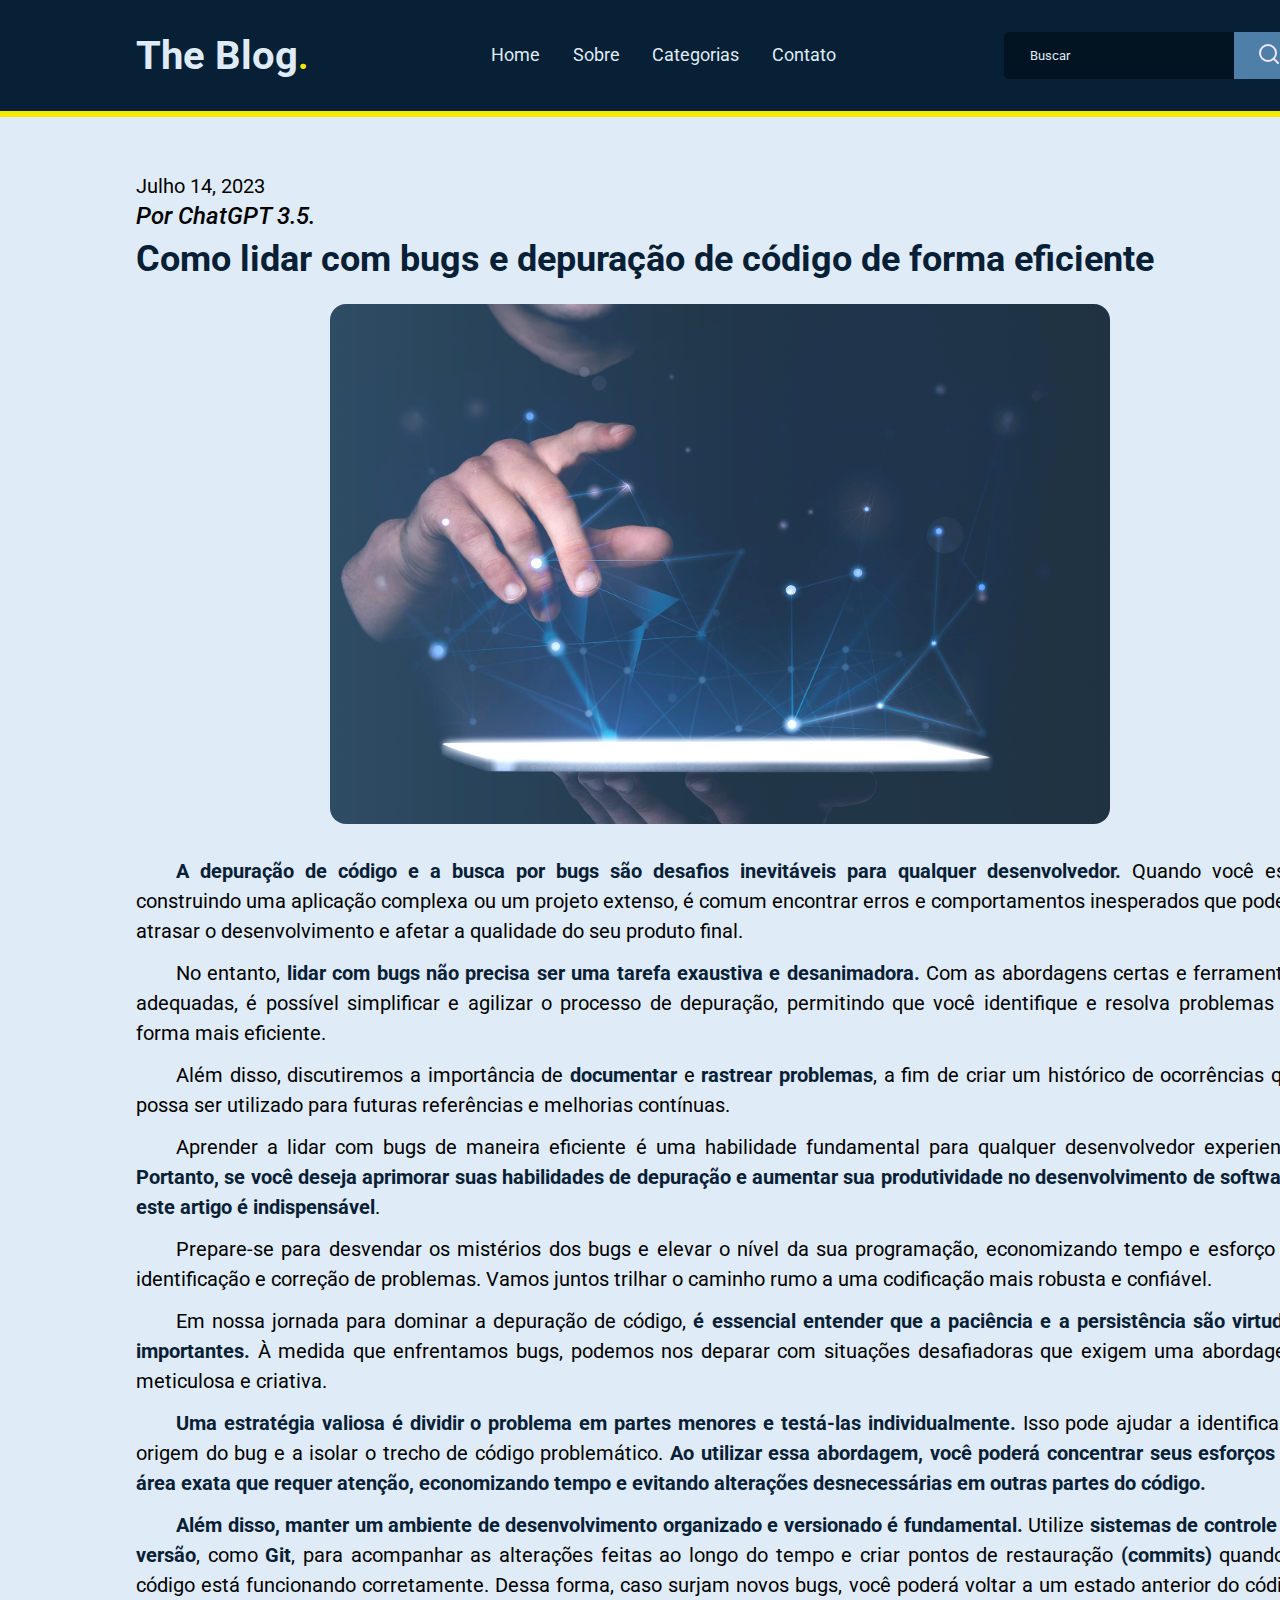
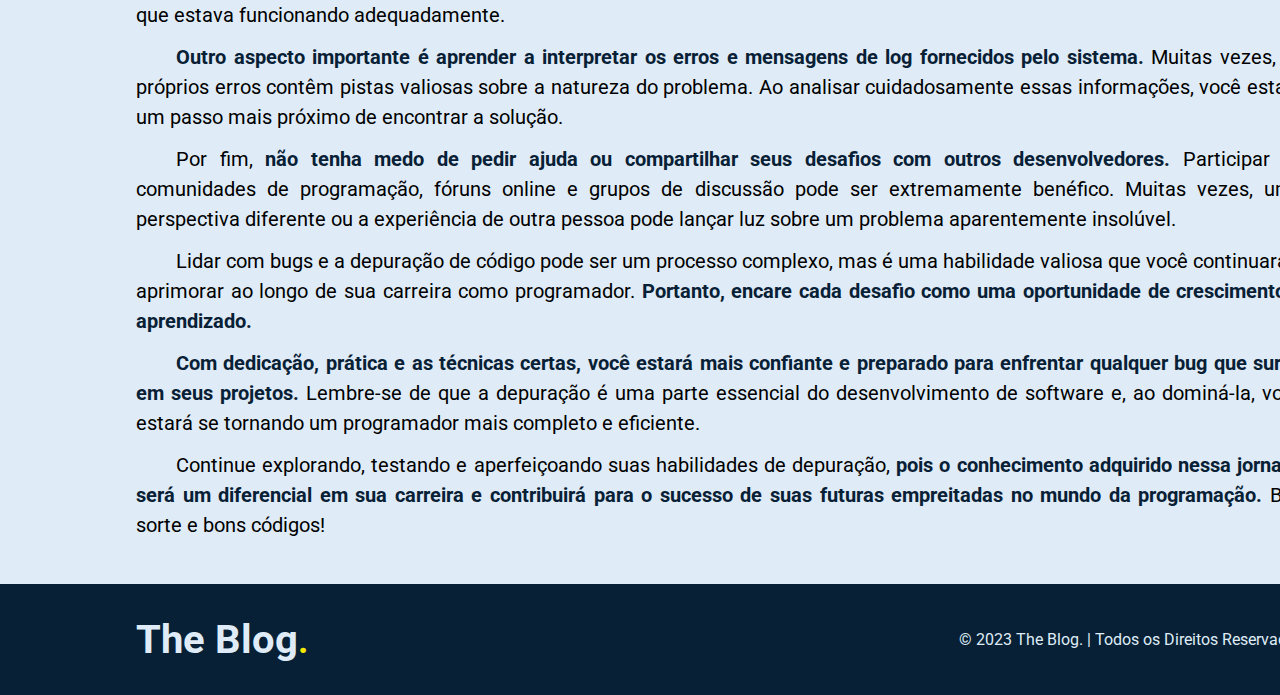
<file: pages/posts/post-5.html>
<!DOCTYPE html>
<html lang="pt-br">
<head>
  <meta charset="UTF-8">
  <meta http-equiv="X-UA-Compatible" content="IE=edge">
  <meta name="viewport" content="width=device-width, initial-scale=1.0">

  <link rel="apple-touch-icon" sizes="180x180" href="../../favicon/apple-touch-icon.png">
  <link rel="icon" type="image/png" sizes="32x32" href="../../favicon/favicon-32x32.png">
  <link rel="icon" type="image/png" sizes="16x16" href="../../favicon/favicon-16x16.png">
  <link rel="manifest" href="../../favicon/site.webmanifest">
  <link rel="mask-icon" href="../../favicon/safari-pinned-tab.svg" color="#5bbad5">
  <meta name="msapplication-TileColor" content="#da532c">
  <meta name="theme-color" content="#ffffff">
  
  <link rel="stylesheet" href="./styles/post.css">
  <link rel="preconnect" href="https://fonts.googleapis.com">
  <link rel="preconnect" href="https://fonts.gstatic.com" crossorigin>
  <link href="https://fonts.googleapis.com/css2?family=Poppins:wght@700&family=Roboto:wght@400;700&display=swap" rel="stylesheet">
  <title>The Blog - Como lidar com bugs e depuração de código de forma eficiente</title>
</head>
<body>
  <header>
    <div id="header">
        <div id="logo">
            <a href="../../index.html">The Blog<span>.</span></a>
        </div>
        <nav class="menu">
            <ul>
                <li><a href="../../index.html">Home</a></li>
                <li><a href="../about.html">Sobre</a></li>
                <li><a href="../categories.html">Categorias</a></li>
                <li><a href="../contact.html">Contato</a></li>
            </ul>
        </nav>
        <form id="search" action="../search.html">
            <label 
            for="search" 
            class="sr-only">Campo de Busca:</label>
            <input 
            required
            type="search" 
            id="search-button"
            name="search"
            placeholder="Buscar">
            <button><img width="24" height="24" src="../../images/search.svg" alt="Botão de pesquisa"></button>
        </form>
        <div id="menu-button">
          <button id='open-button' onclick="handleMenu()" aria-label="abrir menu">
              <svg xmlns="http://www.w3.org/2000/svg" width="192" height="192" fill="#4D7FA8" viewBox="0 0 256 256"><rect width="256" height="256" fill="none"></rect><line x1="40" y1="128" x2="216" y2="128" stroke="#4D7FA8" stroke-linecap="round" stroke-linejoin="round" stroke-width="16"></line><line x1="40" y1="64" x2="216" y2="64" stroke="#4D7FA8" stroke-linecap="round" stroke-linejoin="round" stroke-width="16"></line><line x1="40" y1="192" x2="216" y2="192" stroke="#4D7FA8" stroke-linecap="round" stroke-linejoin="round" stroke-width="16"></line></svg>
          </button>
          <button id="close-button" onclick="handleMenu()" aria-label="fechar menu">
            <svg xmlns="http://www.w3.org/2000/svg" width="192" height="192" fill="#4D7FA8" viewBox="0 0 256 256"><rect width="256" height="256" fill="none"></rect><line x1="200" y1="56" x2="56" y2="200" stroke="#4D7FA8" stroke-linecap="round" stroke-linejoin="round" stroke-width="16"></line><line x1="200" y1="200" x2="56" y2="56" stroke="#4D7FA8" stroke-linecap="round" stroke-linejoin="round" stroke-width="16"></line></svg>
          </button>
      </div>
    </div>   
    <div class="yellow-line"></div> 
  </header>

  <main class="main-post">
    <article>
      <time pubdate datetime="2023-07-14" title="July 14th, 2023" class="date">Julho 14, 2023</time>
      <address class="author">Por <a rel="author" href="#">ChatGPT 3.5</a>.</address>
      <h1>Como lidar com bugs e depuração de código de forma eficiente</h1>

      <img width="780" height="520" src="../../images/post-5.png" alt="Imagem post 5">

      <p>
        <strong>A depuração de código e a busca por bugs são desafios inevitáveis para qualquer desenvolvedor.</strong> Quando você está construindo uma aplicação complexa ou um projeto extenso, é comum encontrar erros e comportamentos inesperados que podem atrasar o desenvolvimento e afetar a qualidade do seu produto final.
      </p>
      <p>
        No entanto, <em>lidar com bugs não precisa ser uma tarefa exaustiva e desanimadora.</em> Com as abordagens certas e ferramentas adequadas, é possível simplificar e agilizar o processo de depuração, permitindo que você identifique e resolva problemas de forma mais eficiente.
      </p>  
      <p>
        Além disso, discutiremos a importância de <em>documentar</em> e <em>rastrear problemas</em>, a fim de criar um histórico de ocorrências que possa ser utilizado para futuras referências e melhorias contínuas.
      </p>
      <p>
        Aprender a lidar com bugs de maneira eficiente é uma habilidade fundamental para qualquer desenvolvedor experiente. <strong>Portanto, se você deseja aprimorar suas habilidades de depuração e aumentar sua produtividade no desenvolvimento de software, este artigo é indispensável</strong>.
      </p>
      <p>
        Prepare-se para desvendar os mistérios dos bugs e elevar o nível da sua programação, economizando tempo e esforço na identificação e correção de problemas. Vamos juntos trilhar o caminho rumo a uma codificação mais robusta e confiável.
      </p>
      <p>
        Em nossa jornada para dominar a depuração de código, <em>é essencial entender que a paciência e a persistência são virtudes importantes.</em> À medida que enfrentamos bugs, podemos nos deparar com situações desafiadoras que exigem uma abordagem meticulosa e criativa.
      </p>
      <p>
        <em>Uma estratégia valiosa é dividir o problema em partes menores e testá-las individualmente.</em> Isso pode ajudar a identificar a origem do bug e a isolar o trecho de código problemático. <em>Ao utilizar essa abordagem, você poderá concentrar seus esforços na área exata que requer atenção, economizando tempo e evitando alterações desnecessárias em outras partes do código.</em>
      </p>
      <p>
        <em>Além disso, manter um ambiente de desenvolvimento organizado e versionado é fundamental.</em> Utilize <b>sistemas de controle de versão</b>, como <b>Git</b>, para acompanhar as alterações feitas ao longo do tempo e criar pontos de restauração <b>(commits)</b> quando o código está funcionando corretamente. Dessa forma, caso surjam novos bugs, você poderá voltar a um estado anterior do código que estava funcionando adequadamente.
      </p>
      <p>
        <em>Outro aspecto importante é aprender a interpretar os erros e mensagens de log fornecidos pelo sistema.</em> Muitas vezes, os próprios erros contêm pistas valiosas sobre a natureza do problema. Ao analisar cuidadosamente essas informações, você estará um passo mais próximo de encontrar a solução.
      </p>
      <p>
        Por fim, <em>não tenha medo de pedir ajuda ou compartilhar seus desafios com outros desenvolvedores.</em> Participar de comunidades de programação, fóruns online e grupos de discussão pode ser extremamente benéfico. Muitas vezes, uma perspectiva diferente ou a experiência de outra pessoa pode lançar luz sobre um problema aparentemente insolúvel.
      </p>
      <p>
        Lidar com bugs e a depuração de código pode ser um processo complexo, mas é uma habilidade valiosa que você continuará a aprimorar ao longo de sua carreira como programador. <em>Portanto, encare cada desafio como uma oportunidade de crescimento e aprendizado.</em>
      </p>
      <p>
        <strong>Com dedicação, prática e as técnicas certas, você estará mais confiante e preparado para enfrentar qualquer bug que surgir em seus projetos.</strong> Lembre-se de que a depuração é uma parte essencial do desenvolvimento de software e, ao dominá-la, você estará se tornando um programador mais completo e eficiente.
      </p>
      <p>
        Continue explorando, testando e aperfeiçoando suas habilidades de depuração, <em>pois o conhecimento adquirido nessa jornada será um diferencial em sua carreira e contribuirá para o sucesso de suas futuras empreitadas no mundo da programação.</em> Boa sorte e bons códigos!
      </p>
    </article>  
  </main pubdate datetime="2023-07-14" title="July 14th, 2023">

  <footer>
    <div>
        <div id="logo">
            <a href="../../index.html">The Blog<span>.</span></a>
        </div>
        <p>© 2023 The Blog. | Todos os Direitos Reservados</p>
    </div>
  </footer>

  <script src="../../index.js"></script>
</body>
</html>
</file>
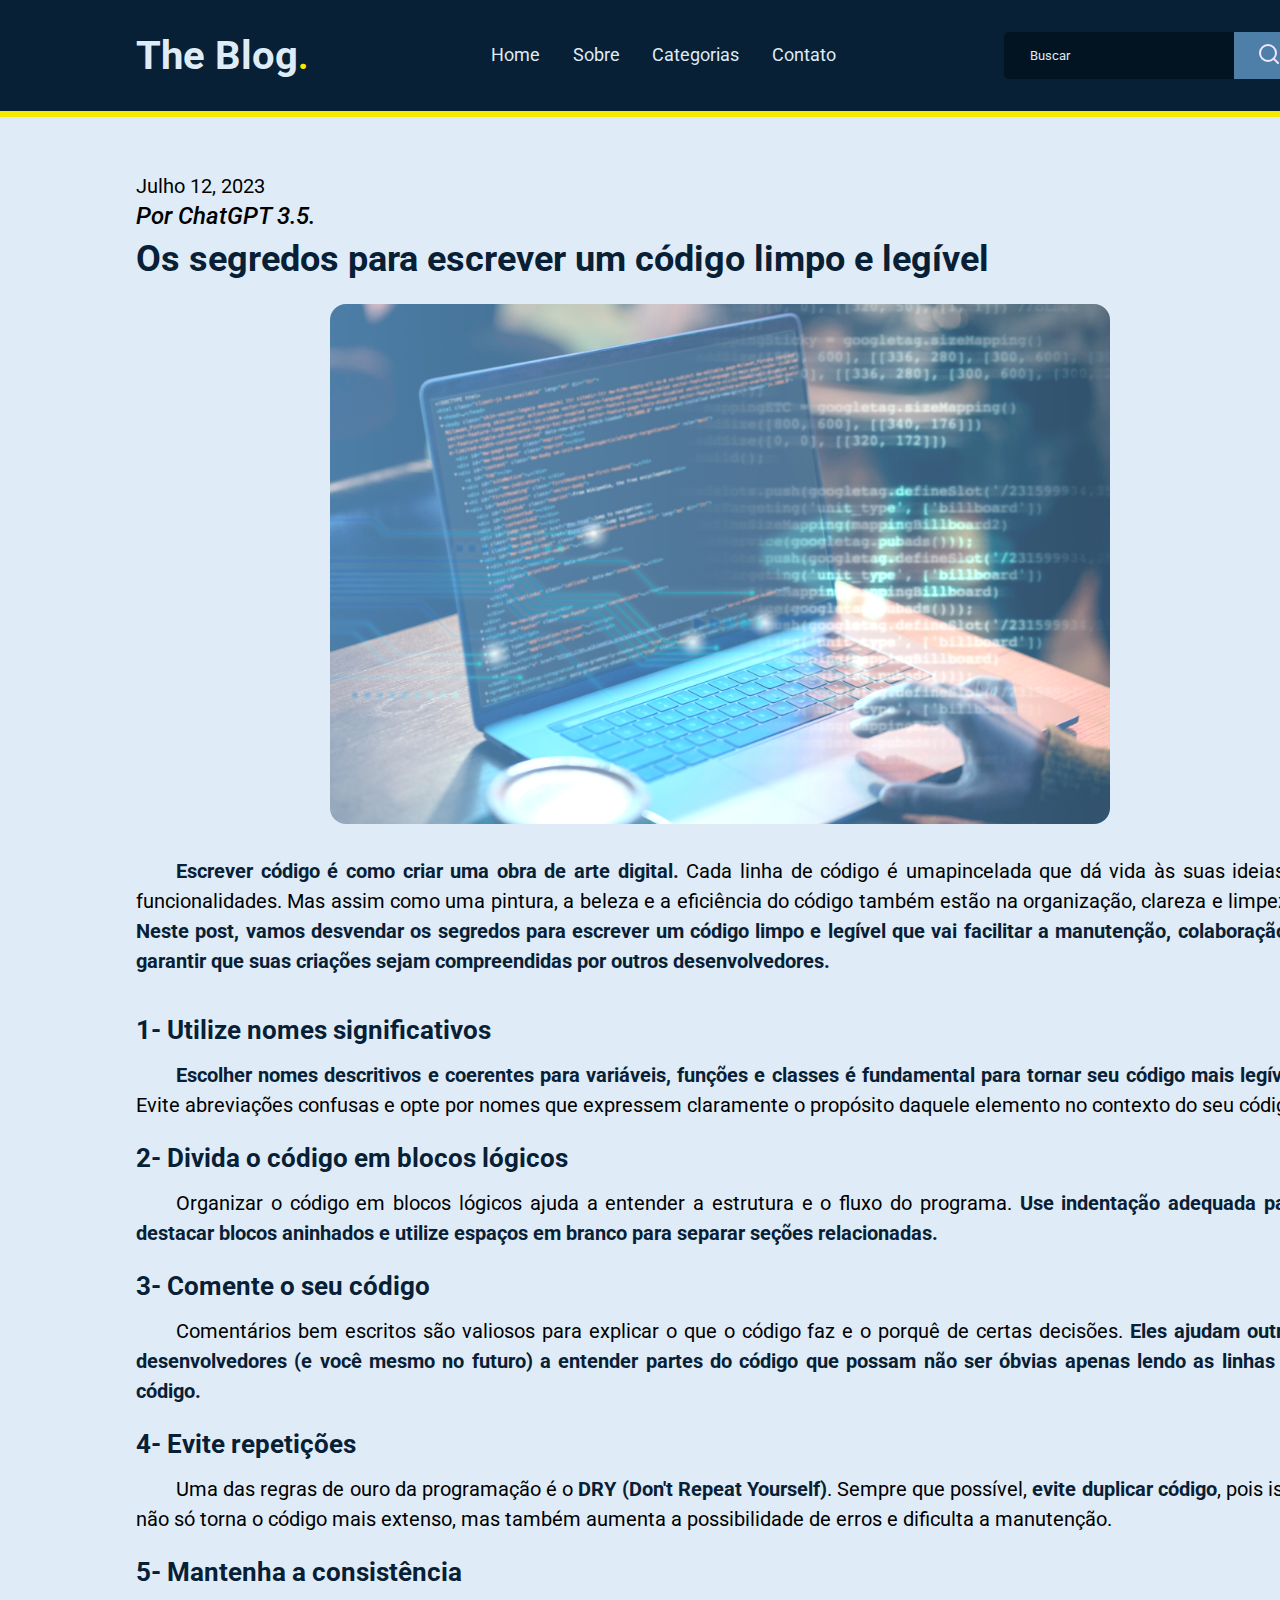
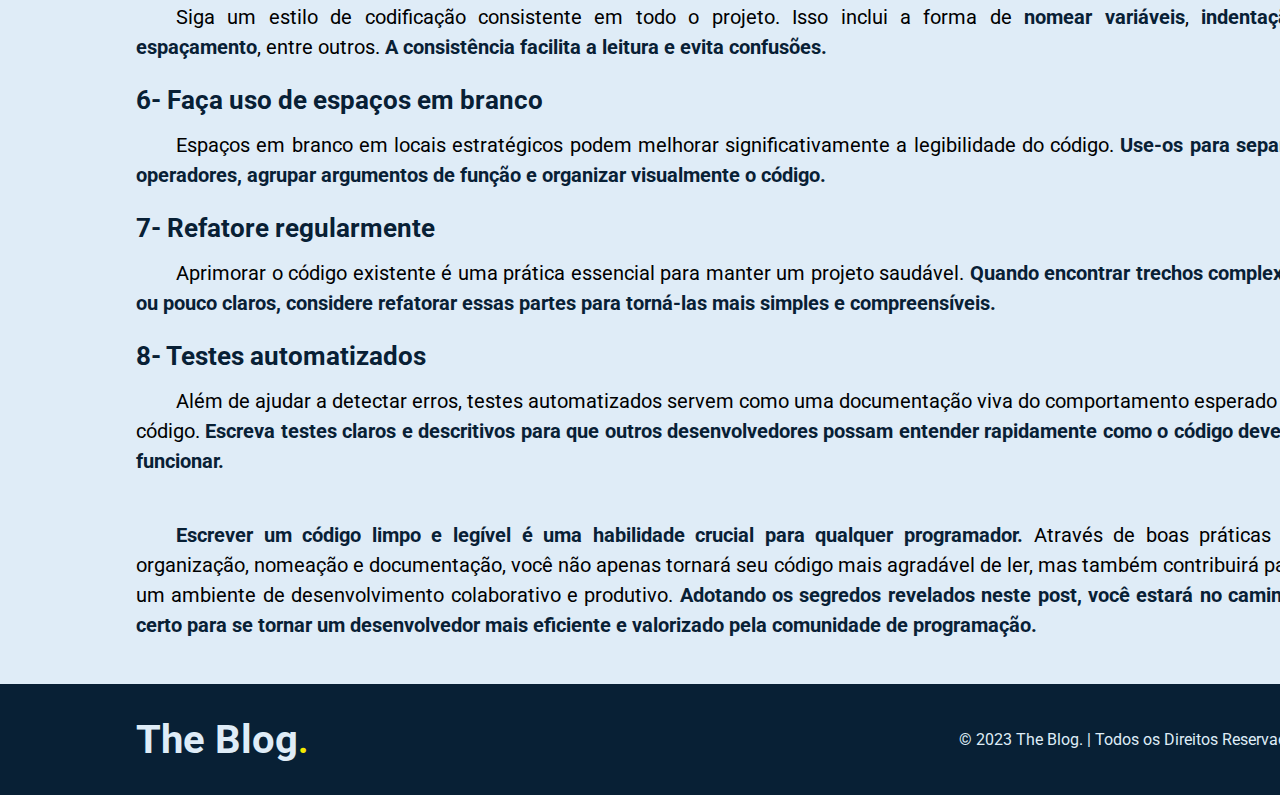
<file: pages/posts/post-6.html>
<!DOCTYPE html>
<html lang="pt-br">
<head>
  <meta charset="UTF-8">
  <meta http-equiv="X-UA-Compatible" content="IE=edge">
  <meta name="viewport" content="width=device-width, initial-scale=1.0">

  <link rel="apple-touch-icon" sizes="180x180" href="../../favicon/apple-touch-icon.png">
  <link rel="icon" type="image/png" sizes="32x32" href="../../favicon/favicon-32x32.png">
  <link rel="icon" type="image/png" sizes="16x16" href="../../favicon/favicon-16x16.png">
  <link rel="manifest" href="../../favicon/site.webmanifest">
  <link rel="mask-icon" href="../../favicon/safari-pinned-tab.svg" color="#5bbad5">
  <meta name="msapplication-TileColor" content="#da532c">
  <meta name="theme-color" content="#ffffff">
  
  <link rel="stylesheet" href="./styles/post.css">
  <link rel="stylesheet" href="styles/post-list.css">
  <link rel="preconnect" href="https://fonts.googleapis.com">
  <link rel="preconnect" href="https://fonts.gstatic.com" crossorigin>
  <link href="https://fonts.googleapis.com/css2?family=Poppins:wght@700&family=Roboto:wght@400;700&display=swap" rel="stylesheet">
  <title>The Blog - Os segredos para escrever um código limpo e legível</title>
</head>
<body>
  <header>
    <div id="header">
        <div id="logo">
            <a href="../../index.html">The Blog<span>.</span></a>
        </div>
        <nav class="menu">
            <ul>
                <li><a href="../../index.html">Home</a></li>
                <li><a href="../about.html">Sobre</a></li>
                <li><a href="../categories.html">Categorias</a></li>
                <li><a href="../contact.html">Contato</a></li>
            </ul>
        </nav>
        <form id="search" action="../search.html">
            <label 
            for="search" 
            class="sr-only">Campo de Busca:</label>
            <input 
            required
            type="search" 
            id="search-button"
            name="search"
            placeholder="Buscar">
            <button><img width="24" height="24" src="../../images/search.svg" alt="Botão de pesquisa"></button>
        </form>
        <div id="menu-button">
          <button id='open-button' onclick="handleMenu()" aria-label="abrir menu">
              <svg xmlns="http://www.w3.org/2000/svg" width="192" height="192" fill="#4D7FA8" viewBox="0 0 256 256"><rect width="256" height="256" fill="none"></rect><line x1="40" y1="128" x2="216" y2="128" stroke="#4D7FA8" stroke-linecap="round" stroke-linejoin="round" stroke-width="16"></line><line x1="40" y1="64" x2="216" y2="64" stroke="#4D7FA8" stroke-linecap="round" stroke-linejoin="round" stroke-width="16"></line><line x1="40" y1="192" x2="216" y2="192" stroke="#4D7FA8" stroke-linecap="round" stroke-linejoin="round" stroke-width="16"></line></svg>
          </button>
          <button id="close-button" onclick="handleMenu()" aria-label="fechar menu">
            <svg xmlns="http://www.w3.org/2000/svg" width="192" height="192" fill="#4D7FA8" viewBox="0 0 256 256"><rect width="256" height="256" fill="none"></rect><line x1="200" y1="56" x2="56" y2="200" stroke="#4D7FA8" stroke-linecap="round" stroke-linejoin="round" stroke-width="16"></line><line x1="200" y1="200" x2="56" y2="56" stroke="#4D7FA8" stroke-linecap="round" stroke-linejoin="round" stroke-width="16"></line></svg>
          </button>
      </div>
    </div>    
    <div class="yellow-line"></div>
  </header>

  <main class="main-post">
    <article>
      <time pubdate datetime="2023-07-12" title="July 12th, 2023" class="date">Julho 12, 2023</time>
      <address class="author">Por <a rel="author" href="#">ChatGPT 3.5</a>.</address>
      <h1>Os segredos para escrever um código limpo e legível</h1>

      <img width="780" height="520" src="../../images/post-6.png" alt="Imagem post 6">

      <p>
        <em>Escrever código é como criar uma obra de arte digital.</em> Cada linha de código é umapincelada que dá vida às suas ideias e funcionalidades. Mas assim como uma pintura, a beleza e a eficiência do código também estão na organização, clareza e limpeza. <strong>Neste post, vamos desvendar os segredos para escrever um código limpo e legível que vai facilitar a manutenção, colaboração e garantir que suas criações sejam compreendidas por outros desenvolvedores.</strong>
      </p>

      <ol>
        <li>
          <h2>1- Utilize nomes significativos</h2>
          <p>
            <em>Escolher nomes descritivos e coerentes para variáveis, funções e classes é fundamental para tornar seu código mais legível.</em> Evite abreviações confusas e opte por nomes que expressem claramente o propósito daquele elemento no contexto do seu código.
          </p>
        </li>
        <li>
          <h2>2- Divida o código em blocos lógicos</h2>
          <p>
            Organizar o código em blocos lógicos ajuda a entender a estrutura e o fluxo do programa. <em>Use indentação adequada para destacar blocos aninhados e utilize espaços em branco para separar seções relacionadas.</em>
          </p>
        </li>
        <li>
          <h2>3- Comente o seu código</h2>
          <p>
            Comentários bem escritos são valiosos para explicar o que o código faz e o porquê de certas decisões. <em>Eles ajudam outros desenvolvedores (e você mesmo no futuro) a entender partes do código que possam não ser óbvias apenas lendo as linhas de código.</em>
          </p>
        </li>
        <li>
          <h2>4- Evite repetições</h2>
          <p>
            Uma das regras de ouro da programação é o <b>DRY (Don't Repeat Yourself)</b>. Sempre que possível, <em>evite duplicar código</em>, pois isso não só torna o código mais extenso, mas também aumenta a possibilidade de erros e dificulta a manutenção.
          </p>
        </li>
        <li>
          <h2>5- Mantenha a consistência</h2>
          <p>
            Siga um estilo de codificação consistente em todo o projeto. Isso inclui a forma de <em>nomear variáveis</em>, <em>indentação</em>, <em>espaçamento</em>, entre outros. <em>A consistência facilita a leitura e evita confusões.</em>
          </p>
        </li>
        <li>
          <h2>6- Faça uso de espaços em branco</h2>
          <p>
            Espaços em branco em locais estratégicos podem melhorar significativamente a legibilidade do código. <em>Use-os para separar operadores, agrupar argumentos de função e organizar visualmente o código.</em>
          </p>
        </li>
        <li>
          <h2>7- Refatore regularmente</h2>
          <p>
            Aprimorar o código existente é uma prática essencial para manter um projeto saudável. <em>Quando encontrar trechos complexos ou pouco claros, considere refatorar essas partes para torná-las mais simples e compreensíveis.</em>
          </p>
        </li>
        <li>
          <h2>8- Testes automatizados</h2>
          <p>
            Além de ajudar a detectar erros, testes automatizados servem como uma documentação viva do comportamento esperado do código. <em>Escreva testes claros e descritivos para que outros desenvolvedores possam entender rapidamente como o código deveria funcionar.</em>
          </p>
        </li>
      </ol>

      <p>
        <em>Escrever um código limpo e legível é uma habilidade crucial para qualquer programador.</em> Através de boas práticas de organização, nomeação e documentação, você não apenas tornará seu código mais agradável de ler, mas também contribuirá para um ambiente de desenvolvimento colaborativo e produtivo. <em>Adotando os segredos revelados neste post, você estará no caminho certo para se tornar um desenvolvedor mais eficiente e valorizado pela comunidade de programação.</em>
      </p>
    </article>  
  </main>

  <footer>
    <div>
        <div id="logo">
            <a href="../../index.html">The Blog<span>.</span></a>
        </div>
        <p>© 2023 The Blog. | Todos os Direitos Reservados</p>
    </div>
  </footer>

  <script src="../../index.js"></script>
</body>
</html>
</file>
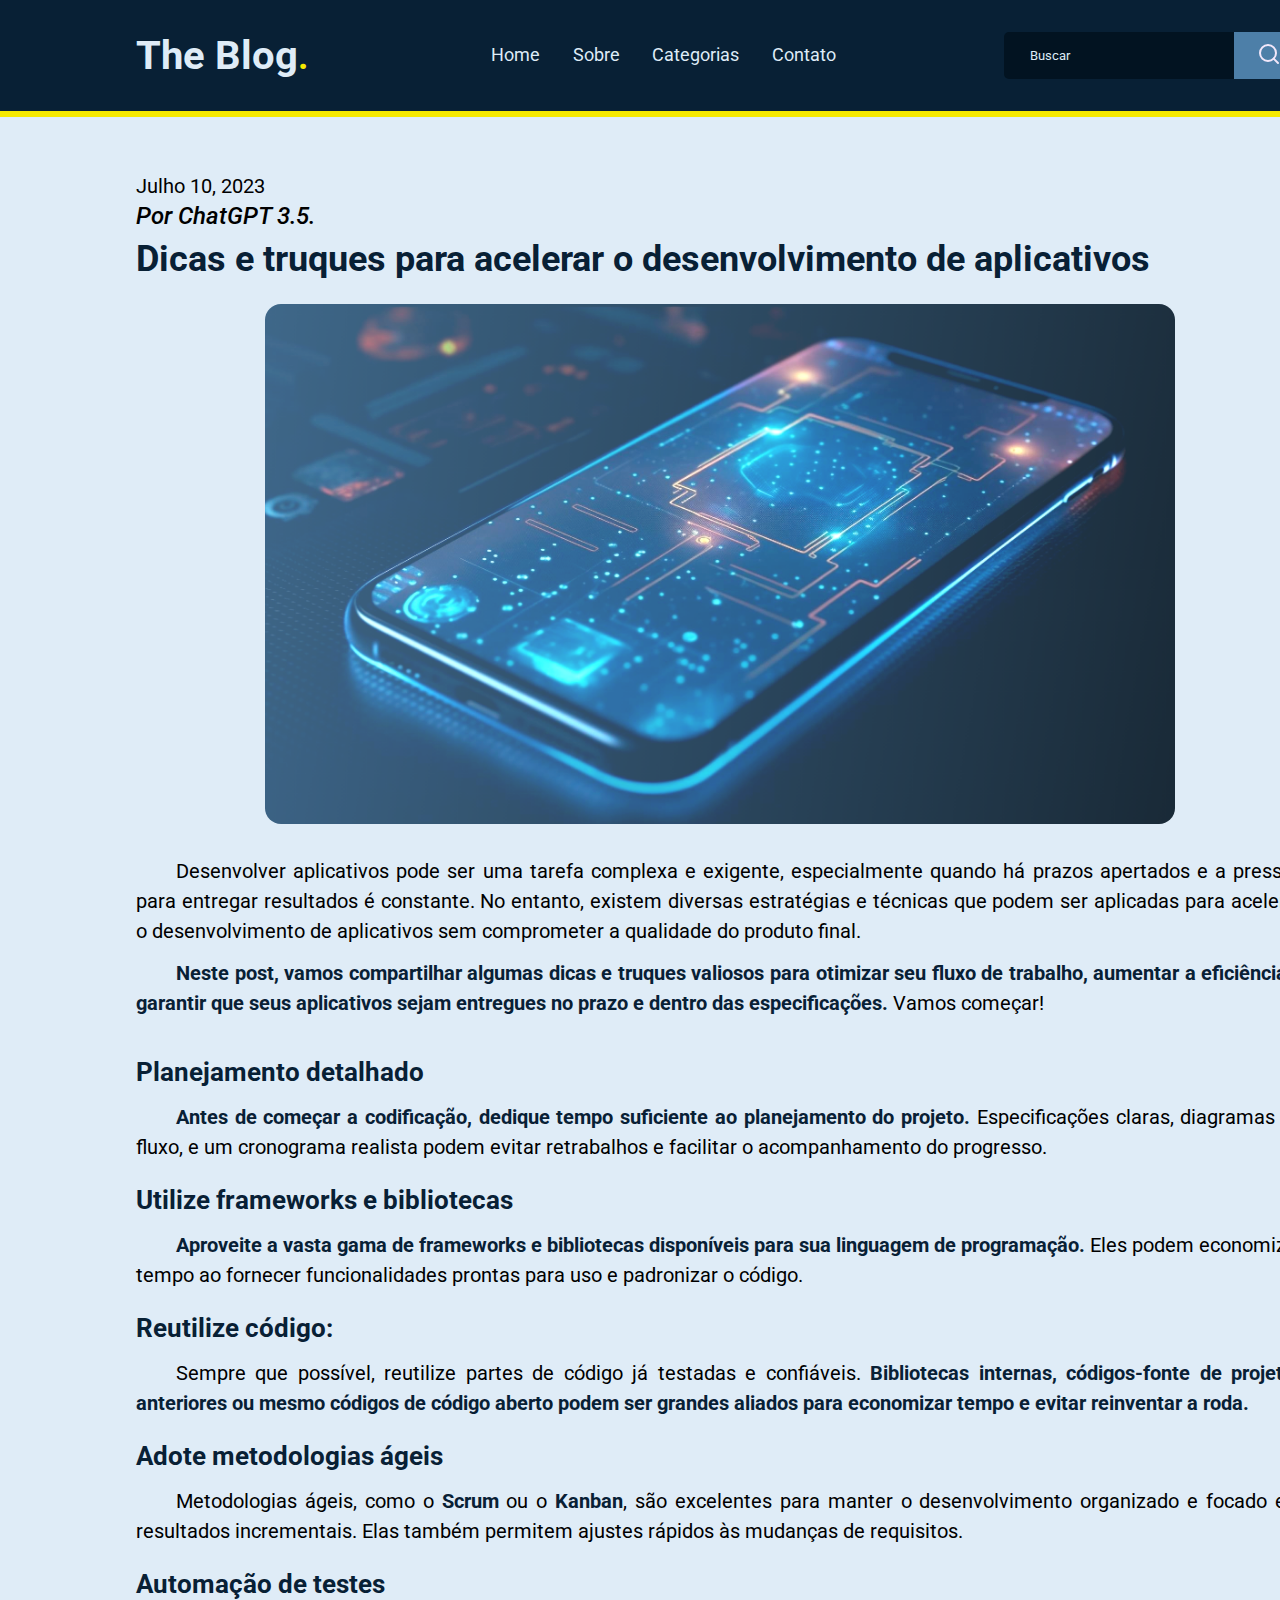
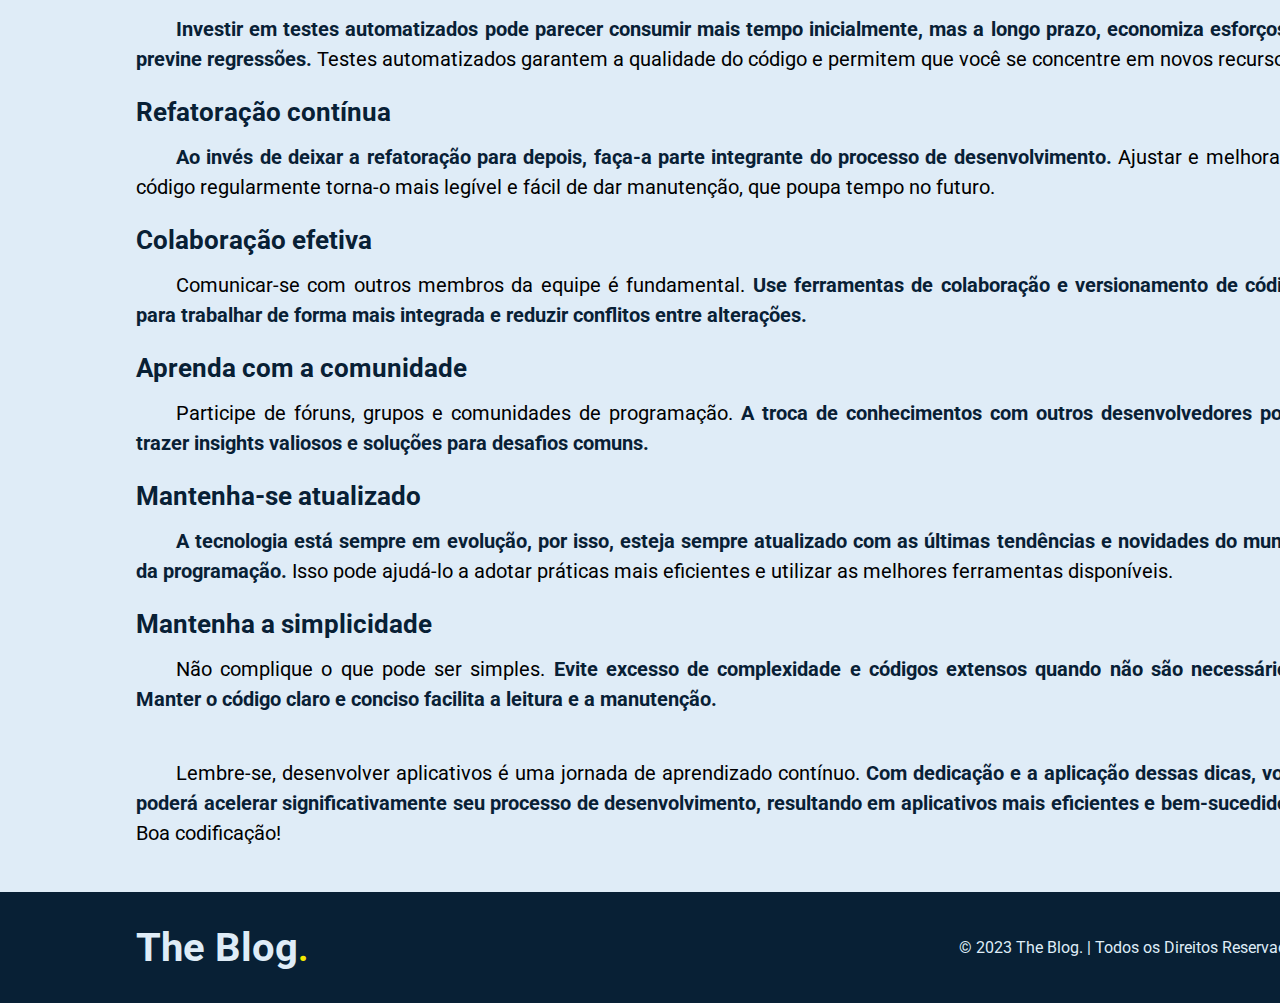
<file: pages/posts/post-7.html>
<!DOCTYPE html>
<html lang="pt-br">
<head>
  <meta charset="UTF-8">
  <meta http-equiv="X-UA-Compatible" content="IE=edge">
  <meta name="viewport" content="width=device-width, initial-scale=1.0">

  <link rel="apple-touch-icon" sizes="180x180" href="../../favicon/apple-touch-icon.png">
  <link rel="icon" type="image/png" sizes="32x32" href="../../favicon/favicon-32x32.png">
  <link rel="icon" type="image/png" sizes="16x16" href="../../favicon/favicon-16x16.png">
  <link rel="manifest" href="../../favicon/site.webmanifest">
  <link rel="mask-icon" href="../../favicon/safari-pinned-tab.svg" color="#5bbad5">
  <meta name="msapplication-TileColor" content="#da532c">
  <meta name="theme-color" content="#ffffff">
  
  <link rel="stylesheet" href="./styles/post.css">
  <link rel="stylesheet" href="./styles/post-list.css">
  <link rel="preconnect" href="https://fonts.googleapis.com">
  <link rel="preconnect" href="https://fonts.gstatic.com" crossorigin>
  <link href="https://fonts.googleapis.com/css2?family=Poppins:wght@700&family=Roboto:wght@400;700&display=swap" rel="stylesheet">
  <title>The Blog - Dicas e truques para acelerar o desenvolvimento de aplicativos</title>
</head>
<body>
  <header>
    <div id="header">
        <div id="logo">
            <a href="../../index.html">The Blog<span>.</span></a>
        </div>
        <nav class="menu">
            <ul>
                <li><a href="../../index.html">Home</a></li>
                <li><a href="../about.html">Sobre</a></li>
                <li><a href="../categories.html">Categorias</a></li>
                <li><a href="../contact.html">Contato</a></li>
            </ul>
        </nav>
        <form id="search" action="../search.html">
            <label 
            for="search" 
            class="sr-only">Campo de Busca:</label>
            <input 
            required
            type="search" 
            id="search-button"
            name="search"
            placeholder="Buscar">
            <button><img width="24" height="24" src="../../images/search.svg" alt="Botão de pesquisa"></button>
        </form>
        <div id="menu-button">
          <button id='open-button' onclick="handleMenu()" aria-label="abrir menu">
              <svg xmlns="http://www.w3.org/2000/svg" width="192" height="192" fill="#4D7FA8" viewBox="0 0 256 256"><rect width="256" height="256" fill="none"></rect><line x1="40" y1="128" x2="216" y2="128" stroke="#4D7FA8" stroke-linecap="round" stroke-linejoin="round" stroke-width="16"></line><line x1="40" y1="64" x2="216" y2="64" stroke="#4D7FA8" stroke-linecap="round" stroke-linejoin="round" stroke-width="16"></line><line x1="40" y1="192" x2="216" y2="192" stroke="#4D7FA8" stroke-linecap="round" stroke-linejoin="round" stroke-width="16"></line></svg>
          </button>
          <button id="close-button" onclick="handleMenu()" aria-label="fechar menu">
            <svg xmlns="http://www.w3.org/2000/svg" width="192" height="192" fill="#4D7FA8" viewBox="0 0 256 256"><rect width="256" height="256" fill="none"></rect><line x1="200" y1="56" x2="56" y2="200" stroke="#4D7FA8" stroke-linecap="round" stroke-linejoin="round" stroke-width="16"></line><line x1="200" y1="200" x2="56" y2="56" stroke="#4D7FA8" stroke-linecap="round" stroke-linejoin="round" stroke-width="16"></line></svg>
          </button>
      </div>
    </div>    
    <div class="yellow-line"></div>
  </header>

  <main class="main-post">
    <article>
      <time pubdate datetime="2023-07-10" title="July 10th, 2023" class="date">Julho 10, 2023</time>
      <address class="author">Por <a rel="author" href="#">ChatGPT 3.5</a>.</address>
      <h1>Dicas e truques para acelerar o desenvolvimento de aplicativos</h1>

      <img width="910" height="520" src="../../images/post-7.png" alt="Imagem post 7">

      <p>
        Desenvolver aplicativos pode ser uma tarefa complexa e exigente, especialmente quando há prazos apertados e a pressão para entregar resultados é constante. No entanto, existem diversas estratégias e técnicas que podem ser aplicadas para acelerar o desenvolvimento de aplicativos sem comprometer a qualidade do produto final.
      </p>
      <p>
        <strong>Neste post, vamos compartilhar algumas dicas e truques valiosos para otimizar seu fluxo de trabalho, aumentar a eficiência e garantir que seus aplicativos sejam entregues no prazo e dentro das especificações.</strong> Vamos começar!
      </p>

      <ul>
        <li>
          <h2>Planejamento detalhado</h2>
          <p>
            <em>Antes de começar a codificação, dedique tempo suficiente ao planejamento do projeto.</em> Especificações claras, diagramas de fluxo, e um cronograma realista podem evitar retrabalhos e facilitar o acompanhamento do progresso.
          </p>
        </li>
        <li>
          <h2>Utilize frameworks e bibliotecas</h2>
          <p>
            <em>Aproveite a vasta gama de frameworks e bibliotecas disponíveis para sua linguagem de programação.</em> Eles podem economizar tempo ao fornecer funcionalidades prontas para uso e padronizar o código.
          </p>
        </li>
        <li>
          <h2>Reutilize código:</h2>
          <p>
            Sempre que possível, reutilize partes de código já testadas e confiáveis. <em>Bibliotecas internas, códigos-fonte de projetos anteriores ou mesmo códigos de código aberto podem ser grandes aliados para economizar tempo e evitar reinventar a roda.</em>
          </p>
        </li>
        <li>
          <h2>Adote metodologias ágeis</h2>
          <p>
            Metodologias ágeis, como o <b>Scrum</b> ou o <b>Kanban</b>, são excelentes para manter o desenvolvimento organizado e focado em resultados incrementais. Elas também permitem ajustes rápidos às mudanças de requisitos.
          </p>
        </li>
        <li>
          <h2>Automação de testes</h2>
          <p>
            <em>Investir em testes automatizados pode parecer consumir mais tempo inicialmente, mas a longo prazo, economiza esforços e previne regressões.</em> Testes automatizados garantem a qualidade do código e permitem que você se concentre em novos recursos.
          </p>
        </li>
        <li>
          <h2>Refatoração contínua</h2>
          <p>
            <em>Ao invés de deixar a refatoração para depois, faça-a parte integrante do processo de desenvolvimento.</em> Ajustar e melhorar o código regularmente torna-o mais legível e fácil de dar manutenção, que poupa tempo no futuro.
          </p>
        </li>
        <li>
          <h2>Colaboração efetiva</h2>
          <p>
            Comunicar-se com outros membros da equipe é fundamental. <em>Use ferramentas de colaboração e versionamento de código para trabalhar de forma mais integrada e reduzir conflitos entre alterações.</em>
          </p>
        </li>
        <li>
          <h2>Aprenda com a comunidade</h2>
          <p>
            Participe de fóruns, grupos e comunidades de programação.<em> A troca de conhecimentos com outros desenvolvedores pode trazer insights valiosos e soluções para desafios comuns.</em>
          </p>
        </li>
        <li>
          <h2>Mantenha-se atualizado</h2>
          <p>
            <em>A tecnologia está sempre em evolução, por isso, esteja sempre atualizado com as últimas tendências e novidades do mundo da programação.</em> Isso pode ajudá-lo a adotar práticas mais eficientes e utilizar as melhores ferramentas disponíveis.
          </p>
        </li>
        <li>
          <h2>Mantenha a simplicidade</h2>
          <p>
            Não complique o que pode ser simples.<em> Evite excesso de complexidade e códigos extensos quando não são necessários. Manter o código claro e conciso facilita a leitura e a manutenção.</em>
          </p>
        </li>
      </ul>

      <p>
        Lembre-se, desenvolver aplicativos é uma jornada de aprendizado contínuo. <em>Com dedicação e a aplicação dessas dicas, você poderá acelerar significativamente seu processo de desenvolvimento, resultando em aplicativos mais eficientes e bem-sucedidos.</em> Boa codificação!
      </p>
    </article>  
  </main>

  <footer>
    <div>
        <div id="logo">
            <a href="../../index.html">The Blog<span>.</span></a>
        </div>
        <p>© 2023 The Blog. | Todos os Direitos Reservados</p>
    </div>
  </footer>

  <script src="../../index.js"></script>
</body>
</html>
</file>
<file: index.css>
@import './global.css';

/* Main */

#main h1 {
  color: var(--button-bg);
  font-family: 'Poppins', sans-serif;
  font-size: 3.6rem;
  font-weight: 700;
}

#main {
  display: flex;
  justify-content: space-between;
  padding-top: 0;
}

#main #main-text {
  display: flex;
  flex-flow: column;
  max-width: 49rem;
  line-height: 5.4rem;
}

#main p {
  color: var(--light-blue);
  font-weight: 400;
  font-size: 1.6rem;
  padding: 1.6rem 0 2rem;
  max-width: 44rem;
  line-height: 2.7rem;
}

#main p a {
  color: var(--button-bg);
}

#main > img {
  width: 57rem;
  height: 34.6rem;
  border-radius: 0.8rem;
}

#see-more {
  display: flex;
  align-items: center;

  color: var(--button-bg);
  font-size: 1.8rem;
  font-weight: 700;
}

#see-more a img {
  display: flex;
  padding-left: 0.8rem;
}

/* Posts */

#posts .gray-line {
  background-color: var(--light-grey);
  width: auto;
  height: 0.1rem;
  margin: 2.4rem 0;
}

#posts .mobile-line {
  display: none;
}

#posts article {
  align-items: center;
}

#posts-background {
  display: flex;
  justify-content: center;
  background: var(--light-blue);
}

#top-posts {
  display: flex;
  justify-content: space-between;
  align-items: initial;
  padding-bottom: 6.4rem;
  gap: 13rem;
}

#post-2 {
  max-width: 57.2rem;
}

#post-2 img {
  width: 56.9rem;
  height: 34.243rem;
  border-radius: 1.2rem;
}

#right-posts {
  max-width: 47.2rem;
}

#bottom-posts {
  display: flex;
  justify-content: space-between;
}

#bottom-posts article {
  max-width: 37.2rem;
}

#bottom-posts img {
  width: 37rem;
  height: 25.957rem;
  border-radius: 0.8rem;
}

.text-post {
  font-size: 1.6rem;
  line-height: 2.4rem;
}

@media (max-width: 800px) {
  /* Main */

  #main {
    display: flex;
    flex-direction: column;
    align-items: center;
  }

  #main #main-text {
    max-width: 100rem;
  }

  #main p {
    padding-bottom: 0.5rem;
    max-width: 100rem;
  }

  #main #main-img {
    width: 70vw;
    height: auto;
  }

  #main #see-more {
    padding-bottom: 2rem;
  }

  /* Line */

  #posts .mobile-line {
    display: block;
  }

  /* Posts */

  #posts {
    padding-block: 5rem;
    display: flex;
    flex-direction: column;
  }

  #posts #top-posts {
    display: flex;
    flex-direction: column;
    gap: 0;

    padding-bottom: 0;
  }

  #posts #post-2 {
    display: flex;
    flex-direction: column-reverse;
  }

  #posts :is(#post-2, #bottom-posts) img {
    margin-block: 2rem 0;
    width: 75%;
    height: auto;
  }

  #posts :is(#post-2, #right-posts) {
    max-width: 100rem;
  }

  #posts #bottom-posts {
    flex-direction: column;
  }

  #posts #bottom-posts article {
    max-width: 100rem;
  }

  #posts #bottom-posts :is(#post-5, #post-6, #post-7) {
    display: flex;
    flex-direction: column-reverse;
  }
}

/* Mobile */

@media (max-width: 680px) {
    /* Main */

    #main h1 {
      font-size: 3.2rem;
    }
  
    #main #main-img {
      width: 84vw;
    }
  
    /* Posts */
  
    #posts :is(#post-2, #bottom-posts) img {
      width: 100%;
    }
}
</file>
<file: pages/styles/about.css>
@import '../../global.css';

main#about {
  background-color: var(--light-blue);
}

main#about h1 {
  font-size: 3.6rem;
  color: var(--blue-bg);
  margin-bottom: 2.4rem;
}

main#about p {
  font-size: 2rem;
  text-align: justify;
  line-height: 2.4rem;
  margin-bottom: 1.2rem;
  line-height: 3rem;
}

main#about p::before {
  content: '';
  margin-left: 4rem;
}
</file>
<file: pages/styles/categories.css>
@import "../../global.css";

main#categories {
  background-color: var(--light-blue);
}

main#categories h1 {
  font-size: 3.6rem;
  color: var(--blue-bg);
  margin-bottom: 2.4rem;
}

main#categories h2 {
  font-size: 2.6rem;
  margin-bottom: 0.8rem;
}

main#categories .posts-list {
  display: grid;
  grid-template-columns: repeat(3, 1fr);
  gap: 3.6rem;
}

main#categories .category-post {
  display: flex;
  flex-direction: column;
  margin-bottom: 1.6rem;
}

main#categories img {
  width: auto;
  height: 20rem;
  margin-inline: auto;
  border-radius: 0.8rem;
  margin-bottom: 1.2rem;
}

main#categories h3 {
  font-size: 2rem;
  color: var(--blue-bg);
  margin-top: 0.8rem;
}

main#categories p {
  font-size: 1.8rem;
  text-align: justify;
  margin-top: 1rem;
}

@media (max-width: 800px) {
    main#categories .posts-list {
      grid-template-columns: 1fr;
    }
}

@media (max-width: 400px) {
  main#categories img {
    height: 16rem;
  }
}
</file>
<file: pages/styles/contact.css>
@import '../../global.css';

main#contact {
  background-color: var(--light-blue);
}

main#contact h1 {
  font-size: 3.6rem;
  color: var(--blue-bg);
  margin-bottom: 2.4rem;
}

main#contact form {
  display: flex;
  flex-direction: column;
  gap: 2.4rem;
}

main#contact form div {
  display: flex;
  flex-direction: column;
  gap: 0.8rem;
}

main#contact :is(label, button) {
  font-size: 2rem;
  color: var(--blue-bg);
}

main#contact label {
  font-size: 2rem;
}

main#contact button {
  width: 20rem;
  border-radius: 0.6rem;
  padding: 1.6rem;
  border: none;
  background-color: var(--button-dark-bg);
  color: var(--light-blue);
  cursor: pointer;
  margin-inline: auto;
}

main#contact :is(button:focus, button:hover) {
  background-color: var(--blue-bg);
  transition: 0.3s;
}

main#contact :is(input, textarea) {
  background-color: var(--light-blue);
  color: var(--blue-bg);
  padding: 0.8rem;
  font-size: 1.6rem;
  border: 2px solid var(--blue-bg);
  border-radius: 0.4rem;
}
</file>
<file: pages/styles/search.css>
@import '../../global.css';

main#search-div {
  background-color: var(--light-blue);
  min-height: 90vh;
}

main#search-div h1 {
  font-size: 3.6rem;
  color: var(--blue-bg);
  margin-bottom: 2.4rem;
}

main#search-div div form {
  margin-bottom: 4rem;
  display: flex;
  flex-direction: column;
  gap: 2rem;
  align-items: center;
}

main#search-div div input {
  width: 100%;
  padding: 0.8rem;
  border-radius: 0.4rem;
  font-size: 1.6rem;
  border: 0.2rem var(--blue-bg) solid;
  background-color: var(--light-grey);
}

main#search-div div button {
  width: 20rem;
  padding: 0.8rem;
  border-radius: 0.6rem;
  color: var(--light-blue);
  background-color: var(--button-dark-bg);
  font-size: 2rem;
  border: 0;
  cursor: pointer;
  transition: 0.3s;
}

main#search-div div button:hover {
  background-color: var(--blue-bg);
  transition: 0.3s;
} 

main#search-div #search-result {
  display: grid;
  grid-template-columns: repeat(3, 1fr);
  gap: 3.2rem;
}

main#search-div #search-result > div {
  display: flex;
  flex-direction: column;
}

main#search-div img {
  width: 100%;
  border-radius: 1.2rem;
  margin-bottom: 1.2rem;
}

main#search-div p {
  font-size: 1.6rem;
  text-align: justify;
}

main#search-div #search-result div.disapper {
  display: none;
}

main#search-div div#not-found {
  display: none;
}

main#search-div div#not-found p {
  font-size: 2rem;
  text-align: center;
}

main#search-div div#not-found.apper {
  display: flex;
  justify-content: center;
  margin-top: 2rem;
}

@media (max-width: 800px) {
  main#search-div #search-result {
    grid-template-columns: 1fr;
    gap: 6rem;
  }
}
</file>
<file: pages/posts/styles/post.css>
@import '../../../global.css';

main.main-post {
  background-color: var(--light-blue);
}

main.main-post h1 {
  font-size: 3.6rem;
  color: var(--blue-bg);
  margin-bottom: 2.4rem;
}

main.main-post p {
  font-size: 2rem;
  text-align: justify;
  line-height: 2.4rem;
  margin-bottom: 1.2rem;
  line-height: 3rem;
}

main.main-post p::before {
  content: '';
  margin-left: 4rem;
}

main.main-post > article {
  display: flex;
  flex-direction: column;
}

main.main-post .date {
  font-size: 2rem;
  margin-bottom: 0.4rem;
}

main.main-post article img {
  margin: auto;
  height: 52rem;
  width: auto;
  border-radius: 1.6rem;
  margin-bottom: 3.2rem;
}

main.main-post article :is(strong, em, i,  b) {
  all: unset;
  font-weight: bold;
  color: var(--blue-bg);
}

main.main-post .author {
  font-size: 2.4rem;
  font-weight: 500;
  margin-bottom: 0.8rem;
}

/* Tablet */

@media (max-width: 800px) {
  main.main-post article img {
    width: 100%;
    border-radius: 1.2rem;
    height: auto;
  }
}

/* Mobile */

@media (max-width: 600px) {
  main.main-post article img {
    border-radius: 0.8rem;
  }
}
</file>
<file: pages/posts/styles/post-list.css>
@import '../../../global.css';

main.main-post :is(li, ol, ul) {
  all: unset;
}

main.main-post :is(ol, ul) {
  padding-block: 2.4rem;
}

main.main-post :is(ol, ul) li :is(p, pre) {
  margin-bottom: 2rem;
}

main.main-post h2:first-child {
  margin-top: 0;
}

main.main-post h2 {
  font-size: 2.6rem;
  color: var(--blue-bg);
  margin-block: 2.4rem 1.2rem;
  padding: 0;
}
</file>
<file: pages/posts/styles/post-code.css>
@import '../../../global.css';

main.main-post :is(.top-code, pre) {
  width: 72rem;
  margin-inline: auto;
  border-inline: 1rem var(--blue-bg) solid;
  background-color: var(--dark-bg);
  font-size: 1.6rem;
}

main.main-post .top-code {
  display: flex;
  justify-content: space-between;
  border-top: 1rem var(--blue-bg) solid;
  border-radius: 2rem 2rem 0 0;
  padding: 0.8rem 2rem;
  color: #8FB1CC;
  margin-top: 2rem;
}

main.main-post button {
  all: unset;
  cursor: pointer;
  display: flex;
  gap: 0.4rem;
}

main.main-post .copied :is(span, svg) {
  color: #67e480;
  fill: #67e480;
}

main.main-post pre {
  border-top: 0.5rem var(--blue-bg) solid;
  border-bottom: 1rem var(--blue-bg) solid;
  border-radius: 0 0 2rem 2rem;
  padding: 2rem;
}

main.main-post code {
  line-height: 2.4rem;
  color: #E1E1E6;
  letter-spacing: 1px;
}

main.main-post .comment {
  color: var(--button-bg);
}

main.main-post .var {
  color: #FF70C1;
}

main.main-post .number {
  color: #68CCDE;
}

main.main-post .string {
  color: #e7de79;
}

main.main-post .function {
  color: #67e480;
}

main.main-post .parameter {
  color: #E89E64;
}

main.main-post .first-group {
  color: var(--yellow);
}

main.main-post .third-group {
  color: #58C7DA;
}

main.main-post .class {
  color :#8FB1CC;
}

main.main-post .new {
  font-weight: 700;
}

main.main-post .empty-content {
  letter-spacing: 4px;
}

/* Tablet */

@media (max-width: 800px) {
  main.main-post :is(.top-code, pre) {
    width: 100%;
    padding-inline: 1.2rem;
  }

  main.main-post pre {
    word-wrap: break-word;
    white-space: pre-wrap;
    padding-block: 1.2rem;
  }
}  

/* Mobile */

@media (max-width: 380px) {
  main.main-post :is(.top-code, pre) {
    width: 90lvw;
  }
}
</file>
